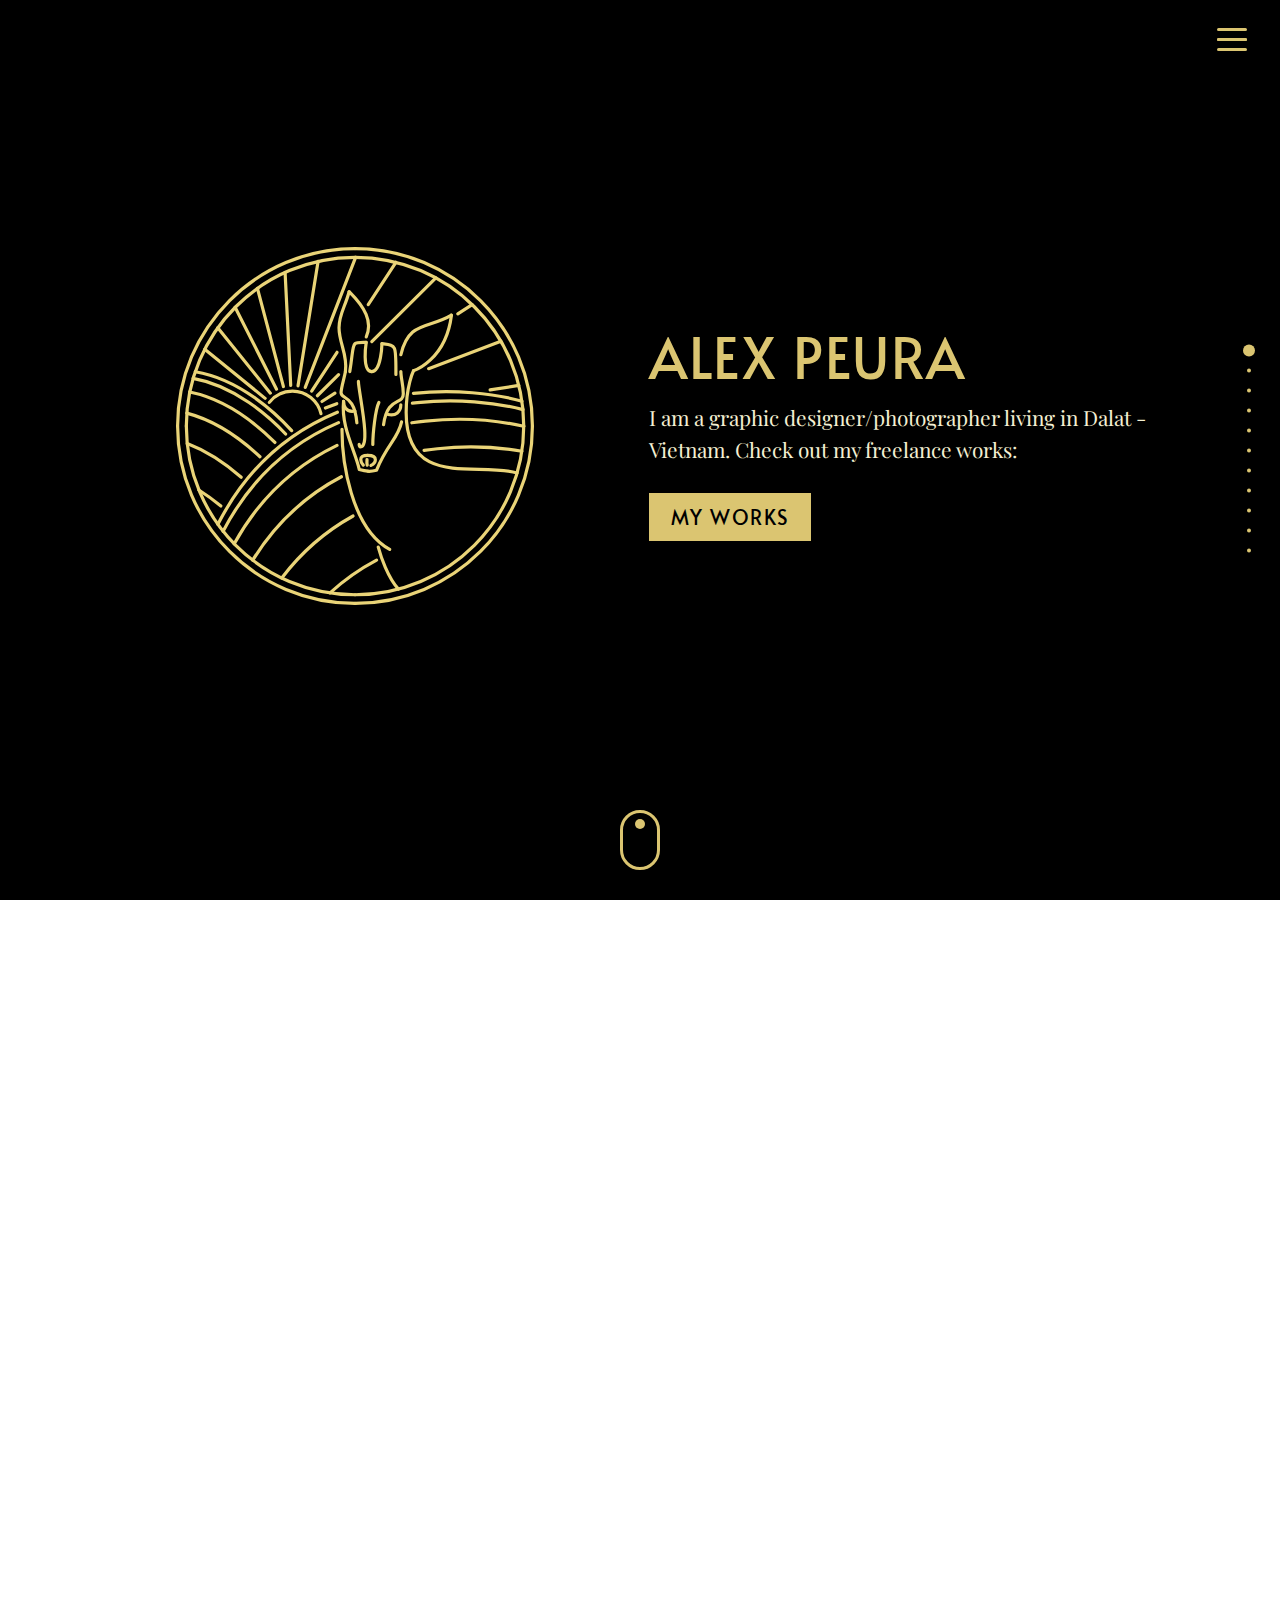
<file: index.html>
<!DOCTYPE html>
<html>

<head>
  <meta charset="utf-8">
  <meta name="viewport" content="width=device-width, initial-scale=1">
  <link rel="stylesheet" href="https://cdnjs.cloudflare.com/ajax/libs/font-awesome/4.7.0/css/font-awesome.min.css">
  <link rel="stylesheet" href="theme.css">
  <link rel="stylesheet" href="css/alexpeura.css">
  <link rel="stylesheet" href="css/alexpeura-nav.css">
  <link rel="stylesheet" href="css/animated_nav_icon.css">
  <link rel="stylesheet" href="css/animated-mouse-scroll.css">
  <link rel="stylesheet" href="css/fullpage.min.css">
  <link rel="stylesheet" href="css/owl.carousel.css">
  <link rel="stylesheet" href="css/owl.theme.default.css">
  <title>Alex Peura - Hanoi-based graphic designer</title>
  <link rel="icon" href="img/logo-favicon.png">
  <meta name="keywords" content="alex, peura, alexpeura, graphic designer, graphic design, logo design, brand, rebranding, remote, hanoi, vietnam">
  <meta name="description" content="I am a graphic designer/photography living in Dalat - Vietnam, being open to full-time jobs. Check out my porfolio here!">
  <meta name="google" content="notranslate">
</head>

<body oncontextmenu="return false">
  <nav class="navbar navbar-light py-3 px-1 fixed-top">
    <div class="container-fluid">
      <button class="navbar-toggler nav-button border-0 ml-auto" type="button" onclick="switchColor()" data-target="#navbar4" data-toggle="collapse">
        <div class="animated-icon"><span></span><span></span><span></span><span></span></div>
      </button>
      <div class="collapse navbar-collapse text-center justify-content-center" id="navbar4">
        <ul class="navbar-nav">
          <li class="brand nav-item pb-0 mb-2"><a class="nav-link navbar-brand mx-auto" href="#Intro" onclick="switchColor()"><img src="img/logo.svg" class="img-fluid"></a></li>
          <li class="nav-item align-items-center d-flex justify-content-center py-1"><a class="nav-link logo-design" href="#LogoDesign" onclick="switchColor()">Logo design</a></li>
          <li class="nav-item align-items-center d-flex justify-content-center py-1"><a class="nav-link book-cover" href="#BookCover" onclick="switchColor()">Book cover</a></li>
          <li class="nav-item align-items-center d-flex justify-content-center py-1"><a class="nav-link gift-voucher" href="#GiftVoucher" onclick="switchColor()">Gift voucher</a></li>
          <li class="nav-item align-items-center d-flex justify-content-center py-1"><a class="nav-link valentine-card" href="#ValentineCard" onclick="switchColor()">Valentine card</a></li>
          <li class="nav-item align-items-center d-flex justify-content-center py-1"><a class="nav-link miscellaneous" href="#MiscellaneousDesigns" onclick="switchColor()">Miscellaneous</a></li>
          <li class="nav-item align-items-center d-flex justify-content-center py-1"><a class="nav-link photography" href="#InteriorSpacePhotography" onclick="switchColor()">Photography</a></li>
          <li class="nav-item align-items-center d-flex justify-content-center py-1">
            <div class="row mx-auto">
              <div class="col-md-12 d-flex align-items-center justify-content-center col-6 mx-auto mt-3">
                <a href="mailto:alexander.peura@gmail.com" style="text-decoration: none" target="_blank">
                  <i class="d-block fa fa-envelope mr-2 fa-lg"></i>
                </a>
                <a href="https://www.instagram.com/alex.crvsrf" style="text-decoration: none" target="_blank">
                  <i class="d-block fa fa-instagram ml-2 fa-lg"></i>
                </a>
              </div>
            </div>
          </li>
        </ul>
      </div>
    </div>
  </nav>
  <div id="fullpage">
    <div class="section text-center text-light bg-primary" data-anchor="Intro" style="-webkit-transform: translate3d(0,0,0) !important">
      <div class="container pb-4">
        <div class="row">
          <div class="mx-auto col-lg-5 col-md-6 pb-2 col-7">
            <div class="row">
              <div class="col-md-11 col-12 mx-auto">
                <img src="img/logo.svg" class="img-fluid mx-sm-0 mx-auto px-3">
              </div>
            </div>
          </div>
          <div class="col-12 d-flex align-items-center px-sm-3 col-lg-6 col-sm-12 px-4">
            <div class="row">
              <div class="col-md-12">
                <div class="row justify-content-center justify-content-lg-start pb-2">
                  <h3 class="mb-0 display-4" style="color:#dbc571; letter-spacing:0.1rem">ALEX PEURA</h3>
                </div>
                <div class="row pb-2">
                  <p class="text-center text-lg-left lead px-2 px-sm-0">I am a graphic designer/photographer living in Dalat - Vietnam. Check out my freelance works:</p>
                </div>
                <div class="row">
                  <a class="btn mx-auto mx-lg-0 btn-primary btn-lg pt-1 pb-1" href="#LogoDesign" style="padding-left:1.2rem; padding-right:1.1rem">MY WORKS</a>
                </div>
              </div>
            </div>
          </div>
        </div>
      </div>
      <a href="#LogoDesign"><button id="mouse" style="position:absolute; bottom:0; left:50%; transform:translate(-50%, -50%); background:black"><span></span></button></a>
    </div>
    <div class="section text-center bg-primary text-light" data-anchor="LogoDesign" style="-webkit-transform: translate3d(0,0,0) !important">
      <div class="owl-carousel owl-theme" id="logodesign">
        <div class="container-fluid">
          <div class="row">
            <div class="visual col-xl-5 col-lg-5 col-sm-12 col-12 px-0 justify-content-center align-items-center d-flex" style="background-color:#033247">
              <img src="img/logo-design/natalily-ver-1.svg" class="w-100 h-100 pb-0 pb-lg-5">
            </div>
            <div class="textual col-xl-7 col-lg-7 col-sm-12 col-12 pb-sm-0 d-flex justify-content-center align-items-center">
              <div class="textual-inner row w-100">
                <div class="col-12 my-auto px-md-4">
                  <div class="row">
                    <div class="caption col-12" style="padding-bottom:7%">
                      <h1 class="display-4 text-light text-left pb-5">Natalily - art blogger (ver. 1)</h1>
                    </div>
                  </div>
                  <div class="row">
                    <div class="svg-title-mobile px-0 mx-auto col-10" style="padding-top:10%">
                      <h1 class="text-center text-lg-left mb-0">Natalily - art blogger<br>(ver. 1)</h1>
                    </div>
                  </div>
                </div>
              </div>
            </div>
          </div>
        </div>
        <div class="container-fluid">
          <div class="row">
            <div class="visual col-xl-5 col-lg-5 col-sm-12 col-12 px-0 justify-content-center align-items-center d-flex" style="background-color:#033247">
              <img src="img/logo-design/natalily-ver-2.svg" class="w-100 h-100 pb-0 pb-lg-5">
            </div>
            <div class="textual col-xl-7 col-lg-7 col-sm-12 col-12 pb-sm-0 d-flex justify-content-center align-items-center">
              <div class="textual-inner row w-100">
                <div class="col-12 my-auto px-md-4">
                  <div class="row">
                    <div class="caption col-12" style="padding-bottom:7%">
                      <h1 class="display-4 text-light text-left pb-5">Natalily - art blogger (ver. 2)</h1>
                    </div>
                  </div>
                  <div class="row">
                    <div class="svg-title-mobile px-0 mx-auto col-10" style="padding-top:10%">
                      <h1 class="text-center text-lg-left mb-0">Natalily - art blogger<br>(ver. 2)</h1>
                    </div>
                  </div>
                </div>
              </div>
            </div>
          </div>
        </div>
        <div class="container-fluid">
          <div class="row">
            <div class="visual col-xl-5 col-lg-5 col-sm-12 col-12 justify-content-center align-items-center d-flex px-0" style="background-color:#55a971">
              <img src="img/logo-design/thuyta-ver-1.svg" class="logo1 w-100 h-100">
            </div>
            <div class="textual col-xl-7 col-lg-7 col-sm-12 col-12 pb-sm-0 d-flex justify-content-center align-items-center">
              <div class="textual-inner row w-100">
                <div class="col-12 my-auto px-md-4 justify-content-center align-items-center">
                  <div class="row">
                    <div class="caption col-12" style="padding-bottom:7%">
                      <h1 class="display-4 text-light text-left pb-5">Thuy Ta ice-cream (ver. 1)</h1>
                    </div>
                  </div>
                  <div class="row">
                    <div class="svg-title-mobile px-0 mx-auto col-10" style="padding-top:10%">
                      <h1 class="text-center text-lg-left mb-0">Thuy Ta ice-cream<br>(ver. 1)</h1>
                    </div>
                  </div>
                </div>
              </div>
            </div>
          </div>
        </div>
        <div class="container-fluid">
          <div class="row">
            <div class="visual col-xl-5 col-lg-5 col-sm-12 col-12 px-0 justify-content-center align-items-center d-flex" style="background-color:#55a971">
              <img src="img/logo-design/thuyta-ver-2.svg" class="logo2 w-100 h-100">
            </div>
            <div class="textual col-xl-7 col-lg-7 col-sm-12 col-12 pb-sm-0 d-flex justify-content-center align-items-center">
              <div class="textual-inner row w-100">
                <div class="col-12 my-auto px-md-4">
                  <div class="row">
                    <div class="caption col-12" style="padding-bottom:7%">
                      <h1 class="display-4 text-light text-left pb-5">Thuy Ta ice-cream (ver. 2)</h1>
                    </div>
                  </div>
                  <div class="row">
                    <div class="svg-title-mobile px-0 mx-auto col-10" style="padding-top:10%">
                      <h1 class="text-center text-lg-left mb-0">Thuy Ta ice-cream<br>(ver. 2)</h1>
                    </div>
                  </div>
                </div>
              </div>
            </div>
          </div>
        </div>
        <div class="container-fluid">
          <div class="row">
            <div class="visual col-xl-5 col-lg-5 col-sm-12 col-12 justify-content-center align-items-center d-flex px-0" style="background-color:#9e7e41">
              <img src="img/logo-design/duy-tri.svg" class="w-100 h-100">
            </div>
            <div class="textual col-xl-7 col-lg-7 col-sm-12 col-12 pb-sm-0 d-flex justify-content-center align-items-center">
              <div class="textual-inner row w-100">
                <div class="col-12 my-auto px-md-4 justify-content-center align-items-center">
                  <div class="row">
                    <div class="caption col-12" style="padding-bottom:7%">
                      <h1 class="display-4 text-light text-left pb-5">Duy Tri café</h1>
                    </div>
                  </div>
                  <div class="row">
                    <div class="svg-title-mobile px-0 mx-auto col-10" style="padding-top:10%">
                      <h1 class="text-center text-lg-left mb-0">Duy Tri café</h1>
                    </div>
                  </div>
                </div>
              </div>
            </div>
          </div>
        </div>
        <div class="container-fluid">
          <div class="row">
            <div class="visual col-xl-5 col-lg-5 col-sm-12 col-12 justify-content-center align-items-center d-flex px-0" style="background-color: white">
              <img src="img/logo-design/nextcharge.svg" class="w-100 h-100 pb-0 pb-lg-3">
            </div>
            <div class="textual col-xl-7 col-lg-7 col-sm-12 col-12 pb-sm-0 d-flex justify-content-center align-items-center">
              <div class="textual-inner row w-100">
                <div class="col-12 my-auto px-md-4 justify-content-center align-items-center">
                  <div class="row">
                    <div class="caption col-12" style="padding-bottom:7%">
                      <h1 class="display-4 text-light text-left">Nextcharge</h1>
                      <p class="desktop-nav-instruction text-left pb-5">Payment solution platform</p>
                    </div>
                  </div>
                  <div class="row">
                    <div class="svg-title-mobile px-0 mx-auto col-10" style="padding-top:10%">
                      <h1 class="text-center text-lg-left mb-0">Nextcharge</h1>
                      <p class="text-center text-lg-left pt-1">Payment solution platform</p>
                    </div>
                  </div>
                </div>
              </div>
            </div>
          </div>
        </div>
      </div>
    </div>
    <div class="section text-center bg-primary text-light" data-anchor="BookCover" style="-webkit-transform: translate3d(0,0,0) !important">
      <div class="container-fluid">
        <div class="row">
          <div class="visual col-xl-5 col-lg-5 col-sm-12 col-12 px-0">
            <div class="owl-carousel owl-theme" id="bookcover" style="">
              <div class="owl-lazy" data-src="https://live.staticflickr.com/65535/51182608124_27296c6531_o.jpg"></div>
              <div class="owl-lazy" data-src="https://live.staticflickr.com/65535/51181818906_61225391ce_o.jpg"></div>
              <div class="owl-lazy" data-src="https://live.staticflickr.com/65535/51182037193_03a352a524_o.jpg"></div>
              <div class="owl-lazy" data-src="https://live.staticflickr.com/65535/51181134782_eb7132818a_o.jpg"></div>
              <div class="owl-lazy" data-src="https://live.staticflickr.com/65535/51181818746_9339fb273a_o.jpg"></div>
              <div class="owl-lazy" data-src="https://live.staticflickr.com/65535/51182907015_f676268109_o.jpg"></div>
              <div class="owl-lazy" data-src="https://live.staticflickr.com/65535/51182037208_3aa4780ef8_o.jpg"></div>
              <div class="owl-lazy" data-src="https://live.staticflickr.com/65535/51182907040_cde1dece11_o.jpg"></div>
              <div class="owl-lazy" data-src="https://live.staticflickr.com/65535/51182608084_7090962432_o.jpg"></div>
            </div>
          </div>
          <div class="textual col-xl-7 col-lg-7 col-sm-12 col-12 pb-sm-0 d-flex justify-content-center align-items-center">
            <div class="textual-inner row w-100">
              <div class="col-12 my-auto px-md-4 justify-content-center align-items-center">
                <div class="row">
                  <div class="caption col-12" style="padding-bottom:7%">
                    <h1 class="display-4 text-light text-left pb-5">Book cover</h1>
                  </div>
                </div>
                <div class="row">
                  <div class="svg-title-mobile px-0 mx-auto col-10" style="padding-top:10%">
                    <h1 class="text-center text-lg-left mb-0">Book covers</h1>
                  </div>
                </div>
              </div>
            </div>
          </div>
        </div>
      </div>
    </div>
    <div class="section text-center bg-primary text-light" data-anchor="GiftVoucher" style="-webkit-transform: translate3d(0,0,0) !important">
      <div class="container-fluid">
        <div class="row">
          <div class="visual col-xl-5 col-lg-5 col-sm-12 col-12 px-0">
            <div class="owl-carousel owl-theme" id="giftvoucher" style="">
              <div class="owl-lazy" data-src="https://live.staticflickr.com/65535/51182908670_a123462365_o.jpg"></div>
              <div class="owl-lazy" data-src="https://live.staticflickr.com/65535/51182908645_2e6d3beffc_o.jpg"></div>
              <div class="owl-lazy" data-src="https://live.staticflickr.com/65535/51182609739_8c849f6a66_o.jpg"></div>
              <div class="owl-lazy" data-src="https://live.staticflickr.com/65535/51182038988_8e75af8d77_o.jpg"></div>
            </div>
          </div>
          <div class="textual col-xl-7 col-lg-7 col-sm-12 col-12 pb-sm-0 d-flex justify-content-center align-items-center">
            <div class="textual-inner row w-100">
              <div class="col-12 my-auto px-md-4 justify-content-center align-items-center">
                <div class="row">
                  <div class="caption col-12" style="padding-bottom:7%">
                    <h1 class="display-4 text-light text-left pb-5">Gift voucher</h1>
                  </div>
                </div>
                <div class="row">
                  <div class="svg-title-mobile px-0 mx-auto col-10" style="padding-top:10%">
                    <h1 class="text-center text-lg-left mb-0">Gift voucher</h1>
                  </div>
                </div>
              </div>
            </div>
          </div>
        </div>
      </div>
    </div>
    <div class="section text-center bg-primary text-light" data-anchor="ValentineCard" style="-webkit-transform: translate3d(0,0,0) !important">
      <div class="container-fluid">
        <div class="row">
          <div class="visual col-xl-5 col-lg-5 col-sm-12 col-12 px-0">
            <div class="owl-carousel owl-theme" id="valentinecard" style="">
              <div class="owl-lazy" data-src="https://live.staticflickr.com/65535/51182040978_12c39704de_o.jpg"></div>
              <div class="owl-lazy" data-src="https://live.staticflickr.com/65535/51181822571_2bb93da777_o.jpg"></div>
              <div class="owl-lazy" data-src="https://live.staticflickr.com/65535/51181138492_4b5222439e_o.jpg"></div>
              <div class="owl-lazy" data-src="https://live.staticflickr.com/65535/51182040908_6cbedfb03d_o.jpg"></div>
              <div class="owl-lazy" data-src="https://live.staticflickr.com/65535/51182040953_c161575a4c_o.jpg"></div>
              <div class="owl-lazy" data-src="https://live.staticflickr.com/65535/51182611454_fc97f3e31d_o.jpg"></div>
              <div class="owl-lazy" data-src="https://live.staticflickr.com/65535/51182910615_9739c78d02_o.jpg"></div>
              <div class="owl-lazy" data-src="https://live.staticflickr.com/65535/51182910695_3c8d8e8922_o.jpg"></div>
              <div class="owl-lazy" data-src="https://live.staticflickr.com/65535/51181138402_111d23705e_o.jpg"></div>
              <div class="owl-lazy" data-src="https://live.staticflickr.com/65535/51182910660_c9a4f7bce5_o.jpg"></div>
            </div>
          </div>
          <div class="textual col-xl-7 col-lg-7 col-sm-12 col-12 pb-sm-0 d-flex justify-content-center align-items-center">
            <div class="textual-inner row w-100">
              <div class="col-12 my-auto px-md-4 justify-content-center align-items-center">
                <div class="row">
                  <div class="caption col-12" style="padding-bottom:7%">
                    <h1 class="display-4 text-light text-left pb-5">Valentine card</h1>
                  </div>
                </div>
                <div class="row">
                  <div class="svg-title-mobile px-0 mx-auto col-10" style="padding-top:10%">
                    <h1 class="text-center text-lg-left mb-0">Valentine card</h1>
                  </div>
                </div>
              </div>
            </div>
          </div>
        </div>
      </div>
    </div>
    <div class="section text-center bg-primary text-light" data-anchor="MiscellaneousDesigns" style="-webkit-transform: translate3d(0,0,0) !important">
      <div class="container-fluid">
        <div class="row">
          <div class="visual col-xl-5 col-lg-5 col-sm-12 col-12 px-0" style="">
            <div class="owl-carousel owl-theme" id="miscellaneous" style="">
              <div style="background-color:#033247" class="owl-slide"><img src="img/misc/starrynight-ver-2.svg" class="logo8 w-100 h-100"></div>
              <div style="background-color:#2a201a" class="owl-slide"><img src="img/misc/detam-flower-vase.svg" class="logo11 w-100 h-100"></div>
              <div class="owl-slide" style="background-color:#033247"><img src="img/misc/starrynight-ver-1.svg" class="logo7 w-100 h-100"></div>
              <div class="owl-slide" style="background-color:#771f0b"><img src="img/misc/outsiders.svg" class="logo5 w-100 h-100"></div>
              <div class="owl-slide" style="background-color:#4394aa"><img src="img/misc/cyan-seahorse.svg" class="logo6 w-100 h-100"></div>
              <div style="background-color:#2a201a" class="owl-slide"><img src="img/misc/detam-vinyl-player.svg" class="logo12 w-100 h-100"></div>
              <div style="background-color:#771f0b" class="owl-slide"><img src="img/misc/mariupol.svg" class="logo9 w-100 h-100"></div>
              <div class="owl-lazy" data-src="img/misc/cover-2.jpg"></div>
            </div>
          </div>
          <div class="textual col-xl-7 col-lg-7 col-sm-12 col-12 pb-sm-0 d-flex justify-content-center align-items-center" style="">
            <div class="textual-inner row w-100">
              <div class="col-12 my-auto px-md-4 justify-content-center align-items-center">
                <div class="row">
                  <div class="caption col-12" style="padding-bottom:7%">
                    <h1 class="display-4 text-light text-left pb-5">Miscellaneous designs</h1>
                  </div>
                </div>
                <div class="row">
                  <div class="svg-title-mobile px-0 mx-auto col-10" style="padding-top:10%">
                    <h1 class="text-center text-lg-left mb-0">Miscellaneous<br>designs</h1>
                  </div>
                </div>
              </div>
            </div>
          </div>
        </div>
      </div>
    </div>
    <div class="section text-center bg-primary text-light" data-anchor="InteriorSpacePhotography" style="-webkit-transform: translate3d(0,0,0) !important">
      <div class="container-fluid">
        <div class="row">
          <div class="textual col-xl-4 col-lg-4 col-sm-12 col-12 pb-sm-0 d-flex justify-content-center align-items-center">
            <div class="textual-inner row w-100">
              <div class="col-12 my-auto justify-content-center align-items-center">
                <div class="row">
                  <div class="caption col-12 pb-5">
                    <h1 class="photography-title display-4 text-light text-right">Interior &amp; space<br>photography</h1>
                    <p class="desktop-nav-instruction text-right pb-5">(Drag/swipe images or click dots below)</p>
                  </div>
                </div>
                <div class="row">
                  <div class="svg-title-mobile px-0 mx-auto col-10" style="padding-top:10%">
                    <h1 class="text-center text-lg-left mb-0">Interior &amp; space photography</h1>
                  </div>
                </div>
              </div>
            </div>
          </div>
          <div class="visual col-xl-8 col-lg-8 col-sm-12 col-12 px-0 order-first order-lg-last">
            <div class="owl-carousel owl-theme" id="interior-space" style="">
              <div class="owl-lazy" data-src="https://live.staticflickr.com/65535/51178677519_a0a68d1f88_k.jpg"></div>
              <div class="owl-lazy" data-src="https://live.staticflickr.com/65535/51177203212_364b818dc7_k.jpg"></div>
              <div class="owl-lazy" data-src="https://live.staticflickr.com/65535/51178975145_e03b6bdcf2_k.jpg"></div>
              <div class="owl-lazy" data-src="https://live.staticflickr.com/65535/51177203192_177617b7cd_k.jpg"></div>
              <div class="owl-lazy" data-src="https://live.staticflickr.com/65535/51178104048_03db3ad3a3_k.jpg"></div>
              <div class="owl-lazy" data-src="https://live.staticflickr.com/65535/51177203167_7001492ac4_k.jpg"></div>
              <div class="owl-lazy" data-src="https://live.staticflickr.com/65535/51177883906_ce92d4c3fb_k.jpg"></div>
              <div class="owl-lazy" data-src="https://live.staticflickr.com/65535/51177883961_7ff46c008d_k.jpg"></div>
              <div class="owl-lazy" data-src="https://live.staticflickr.com/65535/51177203302_ab031cebd6_k.jpg"></div>
              <div class="owl-lazy" data-src="https://live.staticflickr.com/65535/51178103923_38eb37b4d0_k.jpg"></div>
            </div>
          </div>
        </div>
      </div>
    </div>
    <div class="section text-center bg-primary text-light" data-anchor="FoodDrinkPhotography" style="-webkit-transform: translate3d(0,0,0) !important">
      <div class="container-fluid">
        <div class="row">
          <div class="textual col-xl-4 col-lg-4 col-sm-12 col-12 pb-sm-0 d-flex justify-content-center align-items-center">
            <div class="textual-inner row w-100">
              <div class="col-12 my-auto justify-content-center align-items-center">
                <div class="row">
                  <div class="caption col-12 pb-5">
                    <h1 class="photography-title display-4 text-light text-right">Food &amp; drink<br>photography</h1>
                    <p class="desktop-nav-instruction text-right pb-5">(Drag/swipe images or click dots below)</p>
                  </div>
                </div>
                <div class="row">
                  <div class="svg-title-mobile px-0 mx-auto col-10" style="padding-top:10%">
                    <h1 class="text-center text-lg-left mb-0">Food &amp; drink<br>photography</h1>
                  </div>
                </div>
              </div>
            </div>
          </div>
          <div class="visual col-xl-8 col-lg-8 col-sm-12 col-12 px-0 order-first order-lg-last">
            <div class="owl-carousel owl-theme" id="food-drink" style="">
              <div class="owl-lazy" data-src="https://live.staticflickr.com/65535/51178676929_99543a225b_k.jpg"></div>
              <div class="owl-lazy" data-src="https://live.staticflickr.com/65535/51177202472_d7bdf7dc85_k.jpg"></div>
              <div class="owl-lazy" data-src="https://live.staticflickr.com/65535/51178677254_c81cfc2cc9_k.jpg"></div>
              <div class="owl-lazy" data-src="https://live.staticflickr.com/65535/51178677219_97aec9681f_k.jpg"></div>
              <div class="owl-lazy" data-src="https://live.staticflickr.com/65535/51178974470_913531015e_k.jpg"></div>
              <div class="owl-lazy" data-src="https://live.staticflickr.com/65535/51178103553_e43c625641_k.jpg"></div>
              <div class="owl-lazy" data-src="https://live.staticflickr.com/65535/51178103533_60cf0a42a3_k.jpg"></div>
              <div class="owl-lazy" data-src="https://live.staticflickr.com/65535/51177202377_262daf2d0e_k.jpg"></div>
              <div class="owl-lazy" data-src="https://live.staticflickr.com/65535/51177202347_ef0543f373_k.jpg"></div>
              <div class="owl-lazy" data-src="https://live.staticflickr.com/65535/51177202487_f16f4d9cdd_k.jpg"></div>
            </div>
          </div>
        </div>
      </div>
    </div>
    <div class="section text-center bg-primary text-light" data-anchor="FashionPhotography" style="-webkit-transform: translate3d(0,0,0) !important">
      <div class="container-fluid">
        <div class="row">
          <div class="textual col-xl-4 col-lg-4 col-sm-12 col-12 pb-sm-0 d-flex justify-content-center align-items-center">
            <div class="textual-inner row w-100">
              <div class="col-12 my-auto justify-content-center align-items-center">
                <div class="row">
                  <div class="caption col-12 pb-5">
                    <h1 class="photography-title display-4 text-light text-right">Fashion<br>photography</h1>
                    <p class="desktop-nav-instruction text-right pb-5">(Drag/swipe images or click dots below)</p>
                  </div>
                </div>
                <div class="row">
                  <div class="svg-title-mobile px-0 mx-auto col-10" style="padding-top:10%">
                    <h1 class="text-center text-lg-left mb-0">Fashion<br>photography</h1>
                  </div>
                </div>
              </div>
            </div>
          </div>
          <div class="visual col-xl-8 col-lg-8 col-sm-12 col-12 px-0 order-first order-lg-last">
            <div class="owl-carousel owl-theme" id="fashion" style="">
              <div class="owl-lazy" data-src="https://live.staticflickr.com/65535/51178679054_3092f8dd36_k.jpg"></div>
              <div class="owl-lazy" data-src="https://live.staticflickr.com/65535/51177204462_42749196d1_k.jpg"></div>
              <div class="owl-lazy" data-src="https://live.staticflickr.com/65535/51178976230_41d35868c7_k.jpg"></div>
              <div class="owl-lazy" data-src="https://live.staticflickr.com/65535/51178678654_10973b15a4_k.jpg"></div>
              <div class="owl-lazy" data-src="https://live.staticflickr.com/65535/51177885066_65544d2319_k.jpg"></div>
              <div class="owl-lazy" data-src="https://live.staticflickr.com/65535/51177884996_83a44dcc0e_k.jpg"></div>
              <div class="owl-lazy" data-src="https://live.staticflickr.com/65535/51177885071_370dc90f68_k.jpg"></div>
              <div class="owl-lazy" data-src="https://live.staticflickr.com/65535/51178679014_66eee99178_k.jpg"></div>
              <div class="owl-lazy" data-src="https://live.staticflickr.com/65535/51178105328_6c2494d4a8_k.jpg"></div>
              <div class="owl-lazy" data-src="https://live.staticflickr.com/65535/51178105628_1b32e114e4_k.jpg"></div>
            </div>
          </div>
        </div>
      </div>
    </div>
    <div class="section text-center bg-primary text-light" data-anchor="GeneralPhotography" style="-webkit-transform: translate3d(0,0,0) !important">
      <div class="container-fluid">
        <div class="row">
          <div class="textual col-xl-4 col-lg-4 col-sm-12 col-12 pb-sm-0 d-flex justify-content-center align-items-center">
            <div class="textual-inner row w-100">
              <div class="col-12 my-auto justify-content-center align-items-center">
                <div class="row">
                  <div class="caption col-12 pb-5">
                    <h1 class="photography-title display-4 text-light text-right">General product photography</h1>
                    <p class="desktop-nav-instruction text-right pb-5">(Drag/swipe images or click dots below)</p>
                  </div>
                </div>
                <div class="row">
                  <div class="svg-title-mobile px-0 mx-auto col-10" style="padding-top:10%">
                    <h1 class="text-center text-lg-left mb-0">General product<br>photography</h1>
                  </div>
                </div>
              </div>
            </div>
          </div>
          <div class="visual col-xl-8 col-lg-8 col-sm-12 col-12 px-0 order-first order-lg-last">
            <div class="owl-carousel owl-theme" id="general" style="">
              <div class="owl-lazy" data-src="https://live.staticflickr.com/65535/51177882676_63c484f238_k.jpg"></div>
              <div class="owl-lazy" data-src="https://live.staticflickr.com/65535/51178102888_d8d1846f48_k.jpg"></div>
              <div class="owl-lazy" data-src="https://live.staticflickr.com/65535/51178102908_b56d5a74c3_k.jpg"></div>
              <div class="owl-lazy" data-src="https://live.staticflickr.com/65535/51178973815_5c8dafd099_k.jpg"></div>
              <div class="owl-lazy" data-src="https://live.staticflickr.com/65535/51178102948_e7ac3a50f6_k.jpg"></div>
              <div class="owl-lazy" data-src="https://live.staticflickr.com/65535/51178974035_033981c585_k.jpg"></div>
              <div class="owl-lazy" data-src="https://live.staticflickr.com/65535/51177201952_0f7933e997_k.jpg"></div>
              <div class="owl-lazy" data-src="https://live.staticflickr.com/65535/51178102763_1d6ee310ba_k.jpg"></div>
              <div class="owl-lazy" data-src="https://live.staticflickr.com/65535/51178973965_840b924c7f_k.jpg"></div>
            </div>
          </div>
        </div>
      </div>
    </div>
    <div class="section text-center text-light bg-primary" data-anchor="ContactMe" style="-webkit-transform: translate3d(0,0,0) !important">
      <div class="container pb-5">
        <div class="row">
          <div class="col-12 align-items-center px-sm-3 px-4 col-lg-12 col-sm-12">
            <div class="row mx-auto">
              <div class="col-md-12">
                <div class="row justify-content-center">
                  <h3 class="mb-0 display-4 pb-2">I am open to<br>full-time or part time jobs.<br>Contact me:</h3>
                </div>
                <div class="row mx-auto">
                  <div class="col-md-12 d-flex align-items-center justify-content-center col-6 mx-auto mt-3">
                    <a href="mailto:alexander.peura@gmail.com" style="text-decoration: none" target="_blank">
                      <i class="d-block fa fa-envelope mr-2 fa-3x"></i>
                    </a>
                    <a href="https://www.instagram.com/alex.crvsrf" style="text-decoration: none" target="_blank">
                      <i class="d-block fa fa-instagram ml-2 fa-3x"></i>
                    </a>
                  </div>
                </div>
              </div>
            </div>
          </div>
        </div>
      </div>
    </div>
  </div>
  <script src="https://ajax.googleapis.com/ajax/libs/jquery/3.5.1/jquery.min.js"></script>
  <script src="https://cdnjs.cloudflare.com/ajax/libs/popper.js/1.16.0/umd/popper.min.js"></script>
  <script src="https://maxcdn.bootstrapcdn.com/bootstrap/4.5.2/js/bootstrap.min.js"></script>
  <script src="js/fullpage.min.js"></script>
  <script src="js/owl.carousel.js"></script>
  <script src="js/nav.slide.down.transition.js"></script>
  <script>
    let vh = window.innerHeight * 0.01;
    document.documentElement.style.setProperty('--vh', `${vh}px`);
    window.addEventListener('resize', () => {
      let vh = window.innerHeight * 0.01;
      document.documentElement.style.setProperty('--vh', `${vh}px`);
    });
  </script>
  <script>
    $(document).ready(function() {
      $('.nav-button').on('click', function() {
        $('.animated-icon').toggleClass('open');
      });
    });
  </script>
  <script>
    $("body").on("contextmenu", "img", function(e) {
      return false;
    });
  </script>
  <script>
    $('.btn, .btn-outline, .btn-lg').click(function() {
      var sectionTo = $(this).attr('href');
      $('html, body').animate({
        scrollTop: $(sectionTo).offset().top
      }, 2000);
    });
  </script>
  <script>
    function switchColor() {
      var element = document.body;
      element.classList.toggle("switch-color");
    }
  </script>
  <script>
    new fullpage('#fullpage', {
      navigation: true,
      scrollingSpeed: 500,
      navigationPosition: 'right',
      navigationTooltips: ['Intro', 'Logo design', 'Book cover', 'Gift voucher', 'Valentine card', 'Miscellaneous designs', 'Interior & space photography', 'Food & drink photography', 'Fashion photography', 'General product photography', 'Contact me'],
      onLeave: function() {},
      afterLoad: function() {}
    });
  </script>
  <script style="">
    var logodesign = $('#logodesign');
    var bookcover = $('#bookcover');
    var valentinecard = $('#valentinecard');
    var giftvoucher = $('#giftvoucher');
    var miscellaneous = $('#miscellaneous');
    var interiorspace = $('#interior-space');
    var fooddrink = $('#food-drink');
    var fashion = $('#fashion');
    var general = $('#general');
    logodesign.owlCarousel({
      items: 1,
      smartSpeed: 500,
      dots: true,
      nav: true,
      navText: ['<i class="fa fa-angle-left" aria-hidden="true"></i>', '<i class="fa fa-angle-right" aria-hidden="true"></i>'],
      onDrag: function() {
        fullpage_api.setAllowScrolling(false);
      },
      onDragged: function() {
        fullpage_api.setAllowScrolling(true);
      }
    });
    bookcover.owlCarousel({
      items: 1,
      margin: 20,
      lazyLoad: true,
      dots: true,
      nav: true,
      navText: ['<i class="fa fa-angle-left" aria-hidden="true"></i>', '<i class="fa fa-angle-right" aria-hidden="true"></i>'],
      onDrag: function() {
        fullpage_api.setAllowScrolling(false);
      },
      onDragged: function() {
        fullpage_api.setAllowScrolling(true);
      }
    });
    valentinecard.owlCarousel({
      items: 1,
      margin: 20,
      lazyLoad: true,
      dots: true,
      nav: true,
      navText: ['<i class="fa fa-angle-left" aria-hidden="true"></i>', '<i class="fa fa-angle-right" aria-hidden="true"></i>'],
      onDrag: function() {
        fullpage_api.setAllowScrolling(false);
      },
      onDragged: function() {
        fullpage_api.setAllowScrolling(true);
      }
    });
    giftvoucher.owlCarousel({
      items: 1,
      margin: 20,
      lazyLoad: true,
      dots: true,
      nav: true,
      navText: ['<i class="fa fa-angle-left" aria-hidden="true"></i>', '<i class="fa fa-angle-right" aria-hidden="true"></i>'],
      onDrag: function() {
        fullpage_api.setAllowScrolling(false);
      },
      onDragged: function() {
        fullpage_api.setAllowScrolling(true);
      }
    });
    miscellaneous.owlCarousel({
      items: 1,
      margin: 20,
      lazyLoad: true,
      dots: true,
      nav: true,
      navText: ['<i class="fa fa-angle-left" aria-hidden="true"></i>', '<i class="fa fa-angle-right" aria-hidden="true"></i>'],
      onDrag: function() {
        fullpage_api.setAllowScrolling(false);
      },
      onDragged: function() {
        fullpage_api.setAllowScrolling(true);
      }
    });
    interiorspace.owlCarousel({
      items: 1,
      margin: 20,
      lazyLoad: true,
      dots: true,
      nav: true,
      navText: ['<i class="fa fa-angle-left" aria-hidden="true"></i>', '<i class="fa fa-angle-right" aria-hidden="true"></i>'],
      onDrag: function() {
        fullpage_api.setAllowScrolling(false);
      },
      onDragged: function() {
        fullpage_api.setAllowScrolling(true);
      }
    });
    fooddrink.owlCarousel({
      items: 1,
      margin: 20,
      lazyLoad: true,
      dots: true,
      nav: true,
      navText: ['<i class="fa fa-angle-left" aria-hidden="true"></i>', '<i class="fa fa-angle-right" aria-hidden="true"></i>'],
      onDrag: function() {
        fullpage_api.setAllowScrolling(false);
      },
      onDragged: function() {
        fullpage_api.setAllowScrolling(true);
      }
    });
    fashion.owlCarousel({
      items: 1,
      margin: 20,
      lazyLoad: true,
      dots: true,
      nav: true,
      navText: ['<i class="fa fa-angle-left" aria-hidden="true"></i>', '<i class="fa fa-angle-right" aria-hidden="true"></i>'],
      onDrag: function() {
        fullpage_api.setAllowScrolling(false);
      },
      onDragged: function() {
        fullpage_api.setAllowScrolling(true);
      }
    });
    general.owlCarousel({
      items: 1,
      margin: 20,
      lazyLoad: true,
      dots: true,
      nav: true,
      navText: ['<i class="fa fa-angle-left" aria-hidden="true"></i>', '<i class="fa fa-angle-right" aria-hidden="true"></i>'],
      onDrag: function() {
        fullpage_api.setAllowScrolling(false);
      },
      onDragged: function() {
        fullpage_api.setAllowScrolling(true);
      }
    });
  </script>
  <script>
    var dots = $('.owl-dots').css('position', 'absolute').css('bottom', '1%');
    dots.css('left', '50%');
    dots.css('transform', 'translate(-50%, -50%');
  </script>
</body>

</html>
</file>
<file: theme.css>
@import url("https://fonts.googleapis.com/css2?family=Playfair+Display:ital@0;1&display=swap");
@import url("https://fonts.googleapis.com/css2?family=Alata&display=swap");
@font-face {
  font-family: 'CGS';
  src: url("fonts/CGS.ttf"); }

/* Remove scroll bar in Chrome */
html::-webkit-scrollbar {
  display: none; }

/* Remove scroll bar in Firefox */
html {
  scrollbar-width: none; }

/* Favicon hover transition */
.fa {
  color: #dbc571;
  transition: 0.3s !important; }

.fa:hover {
  color: #f4efd2;
  transition: 0.3s !important; }

/* Override navbar's font style & Add hover transition */
.nav-link {
  font-family: 'Alata' !important; }

.nav-item a {
  color: black !important;
  transition: 0.3s !important; }

.nav-item:hover a {
  color: #af3618 !important;
  transition: 0.3s !important; }

/* Override dropdown's click highlight color */
.dropdown-item:active {
  background-color: transparent !important; }

/* Remove outline around selected buttons */
*:focus {
  outline: 0 !important; }

/* Override letter spacing in buttons */
.btn {
  letter-spacing: 0.1rem; }

/* Button hover transition */
.btn-outline-light, .btn-outline-dark {
  transition: background .5s ease !important; }

.btn-primary {
  background: #dbc571 !important;
  color: black !important;
  border: 3px solid #dbc571 !important;
  transition: background .5s ease !important; }

.btn-primary:hover {
  background: black !important;
  color: #dbc571 !important;
  border: 3px solid #dbc571 !important;
  transition: background .5s ease !important; }

.btn-dark {
  background: #dbc571 !important;
  color: #0b4470 !important;
  border: 3px solid #dbc571 !important;
  transition: background .5s ease !important; }

.btn-dark:hover {
  background: #0b4470 !important;
  color: #dbc571 !important;
  border: 3px solid #dbc571 !important;
  transition: background .5s ease !important; }

/* Override letter spacing in headings */
h1 {
  letter-spacing: 0rem; }

h2 {
  letter-spacing: 0rem; }

h3 {
  letter-spacing: 0rem; }

h4 {
  letter-spacing: 0rem; }

h5 {
  letter-spacing: 0rem; }

h6 {
  letter-spacing: 0rem; }

/* Drop caps for paragraphs */
drop {
  float: left;
  line-height: 85%;
  width: .7em;
  font-size: 450%;
  font-family: 'Playfair Display', serif; }

/* Styling owl carousels */
.owl-prev, .owl-next {
  position: absolute;
  top: 50%;
  -webkit-transform: translateY(-50%);
          transform: translateY(-50%);
  border: 0px solid black; }

.owl-prev {
  left: 20px; }

.owl-next {
  right: 20px; }

.owl-prev i, .owl-next i {
  -webkit-transform: scale(3, 3);
          transform: scale(3, 3);
  color: #ffffff; }

.owl-carousel .owl-item {
  -webkit-transform: translate3d(0px, 0px, 0px); }

#logodesign .owl-dots .active span {
  background: #dbc571 !important; }

#logodesign .owl-dots span {
  background: #f4efd2 !important; }

#logodesign .owl-dots span:hover {
  background: #dbc571 !important; }

#logodesign .owl-prev i {
  color: #dbc571; }

#logodesign .owl-next i {
  color: #dbc571; }

#bookcover .owl-dots .active span {
  background: #dbc571 !important; }

#bookcover .owl-dots span {
  background: #f4efd2 !important; }

#bookcover .owl-dots span:hover {
  background: #dbc571 !important; }

#bookcover .owl-prev i {
  color: #dbc571; }

#bookcover .owl-next i {
  color: #dbc571; }

#valentinecard .owl-dots .active span {
  background: #dbc571 !important; }

#valentinecard .owl-dots span {
  background: #f4efd2 !important; }

#valentinecard .owl-dots span:hover {
  background: #dbc571 !important; }

#valentinecard .owl-prev i {
  color: #dbc571; }

#valentinecard .owl-next i {
  color: #dbc571; }

#giftvoucher .owl-dots .active span {
  background: #dbc571 !important; }

#giftvoucher .owl-dots span {
  background: #f4efd2 !important; }

#giftvoucher .owl-dots span:hover {
  background: #dbc571 !important; }

#giftvoucher .owl-prev i {
  color: #dbc571; }

#giftvoucher .owl-next i {
  color: #dbc571; }

#miscellaneous .owl-dots .active span {
  background: #dbc571 !important; }

#miscellaneous .owl-dots span {
  background: #f4efd2 !important; }

#miscellaneous .owl-dots span:hover {
  background: #dbc571 !important; }

#miscellaneous .owl-prev i {
  color: #dbc571; }

#miscellaneous .owl-next i {
  color: #dbc571; }

#interior-space .owl-dots .active span {
  background: #dbc571 !important; }

#interior-space .owl-dots span {
  background: #f4efd2 !important; }

#interior-space .owl-dots span:hover {
  background: #dbc571 !important; }

#interior-space .owl-prev i {
  color: #dbc571; }

#interior-space .owl-next i {
  color: #dbc571; }

#food-drink .owl-dots .active span {
  background: #dbc571 !important; }

#food-drink .owl-dots span {
  background: #f4efd2 !important; }

#food-drink .owl-dots span:hover {
  background: #dbc571 !important; }

#food-drink .owl-prev i {
  color: #dbc571; }

#food-drink .owl-next i {
  color: #dbc571; }

#fashion .owl-dots .active span {
  background: #dbc571 !important; }

#fashion .owl-dots span {
  background: #f4efd2 !important; }

#fashion .owl-dots span:hover {
  background: #dbc571 !important; }

#fashion .owl-prev i {
  color: #dbc571; }

#fashion .owl-next i {
  color: #dbc571; }

#general .owl-dots .active span {
  background: #dbc571 !important; }

#general .owl-dots span {
  background: #f4efd2 !important; }

#general .owl-dots span:hover {
  background: #dbc571 !important; }

#general .owl-prev i {
  color: #dbc571; }

#general .owl-next i {
  color: #dbc571; }

.owl-carousel .owl-item .owl-lazy:not([src]), .owl-carousel .owl-item .owl-lazy[src^=""] {
  max-height: none !important; }

/* Remove blank space below footer on iPad */
body {
  padding-bottom: 0 !important;
  margin-bottom: 0 !important; }

/*!
 * Bootstrap v4.3.1 (https://getbootstrap.com/)
 * Copyright 2011-2019 The Bootstrap Authors
 * Copyright 2011-2019 Twitter, Inc.
 * Licensed under MIT (https://github.com/twbs/bootstrap/blob/master/LICENSE)
 */
:root {
  --blue: #007bff;
  --indigo: #6610f2;
  --purple: #6f42c1;
  --pink: #e83e8c;
  --red: #dc3545;
  --orange: #fd7e14;
  --yellow: #ffc107;
  --green: #28a745;
  --teal: #20c997;
  --cyan: #17a2b8;
  --white: #fff;
  --gray: #6c757d;
  --gray-dark: #343a40;
  --primary: black;
  --secondary: #dbc571;
  --success: #28a745;
  --info: #f4efd2;
  --warning: #ffc107;
  --danger: #dc3545;
  --light: #f4efd2;
  --dark: #0b4470;
  --breakpoint-xs: 0;
  --breakpoint-sm: 576px;
  --breakpoint-md: 768px;
  --breakpoint-lg: 992px;
  --breakpoint-xl: 1200px;
  --font-family-sans-serif: -apple-system, BlinkMacSystemFont, "Segoe UI", Roboto, "Helvetica Neue", Arial, "Noto Sans", sans-serif, "Apple Color Emoji", "Segoe UI Emoji", "Segoe UI Symbol", "Noto Color Emoji";
  --font-family-monospace: SFMono-Regular, Menlo, Monaco, Consolas, "Liberation Mono", "Courier New", monospace; }

*,
*::before,
*::after {
  box-sizing: border-box; }

html {
  font-family: sans-serif;
  line-height: 1.15;
  -webkit-text-size-adjust: 100%;
  -webkit-tap-highlight-color: rgba(0, 0, 0, 0); }

article, aside, figcaption, figure, footer, header, hgroup, main, nav, section {
  display: block; }

body {
  margin: 0;
  font-family: "Playfair Display", serif;
  font-size: 1rem;
  font-weight: 400;
  line-height: 1.5;
  color: black;
  text-align: left;
  background-color: white; }

[tabindex="-1"]:focus {
  outline: 0 !important; }

hr {
  box-sizing: content-box;
  height: 0;
  overflow: visible; }

h1, h2, h3, h4, h5, h6 {
  margin-top: 0;
  margin-bottom: 0.75rem; }

p {
  margin-top: 0;
  margin-bottom: 1rem; }

abbr[title],
abbr[data-original-title] {
  text-decoration: underline;
  -webkit-text-decoration: underline dotted;
          text-decoration: underline dotted;
  cursor: help;
  border-bottom: 0;
  text-decoration-skip-ink: none; }

address {
  margin-bottom: 1rem;
  font-style: normal;
  line-height: inherit; }

ol,
ul,
dl {
  margin-top: 0;
  margin-bottom: 1rem; }

ol ol,
ul ul,
ol ul,
ul ol {
  margin-bottom: 0; }

dt {
  font-weight: 700; }

dd {
  margin-bottom: .5rem;
  margin-left: 0; }

blockquote {
  margin: 0 0 1rem; }

b,
strong {
  font-weight: bolder; }

small {
  font-size: 80%; }

sub,
sup {
  position: relative;
  font-size: 75%;
  line-height: 0;
  vertical-align: baseline; }

sub {
  bottom: -.25em; }

sup {
  top: -.5em; }

a {
  color: black;
  text-decoration: none;
  background-color: transparent; }
  a:hover {
    color: black;
    text-decoration: underline; }

a:not([href]):not([tabindex]) {
  color: inherit;
  text-decoration: none; }
  a:not([href]):not([tabindex]):hover, a:not([href]):not([tabindex]):focus {
    color: inherit;
    text-decoration: none; }
  a:not([href]):not([tabindex]):focus {
    outline: 0; }

pre,
code,
kbd,
samp {
  font-family: SFMono-Regular, Menlo, Monaco, Consolas, "Liberation Mono", "Courier New", monospace;
  font-size: 1em; }

pre {
  margin-top: 0;
  margin-bottom: 1rem;
  overflow: auto; }

figure {
  margin: 0 0 1rem; }

img {
  vertical-align: middle;
  border-style: none; }

svg {
  overflow: hidden;
  vertical-align: middle; }

table {
  border-collapse: collapse; }

caption {
  padding-top: 0.75rem;
  padding-bottom: 0.75rem;
  color: #6c757d;
  text-align: left;
  caption-side: bottom; }

th {
  text-align: inherit; }

label {
  display: inline-block;
  margin-bottom: 0.5rem; }

button {
  border-radius: 0; }

button:focus {
  outline: 1px dotted;
  outline: 5px auto -webkit-focus-ring-color; }

input,
button,
select,
optgroup,
textarea {
  margin: 0;
  font-family: inherit;
  font-size: inherit;
  line-height: inherit; }

button,
input {
  overflow: visible; }

button,
select {
  text-transform: none; }

select {
  word-wrap: normal; }

button,
[type="button"],
[type="reset"],
[type="submit"] {
  -webkit-appearance: button; }

button:not(:disabled),
[type="button"]:not(:disabled),
[type="reset"]:not(:disabled),
[type="submit"]:not(:disabled) {
  cursor: pointer; }

button::-moz-focus-inner,
[type="button"]::-moz-focus-inner,
[type="reset"]::-moz-focus-inner,
[type="submit"]::-moz-focus-inner {
  padding: 0;
  border-style: none; }

input[type="radio"],
input[type="checkbox"] {
  box-sizing: border-box;
  padding: 0; }

input[type="date"],
input[type="time"],
input[type="datetime-local"],
input[type="month"] {
  -webkit-appearance: listbox; }

textarea {
  overflow: auto;
  resize: vertical; }

fieldset {
  min-width: 0;
  padding: 0;
  margin: 0;
  border: 0; }

legend {
  display: block;
  width: 100%;
  max-width: 100%;
  padding: 0;
  margin-bottom: .5rem;
  font-size: 1.5rem;
  line-height: inherit;
  color: inherit;
  white-space: normal; }
  @media (max-width: 1200px) {
    legend {
      font-size: calc(1.275rem + 0.3vw) ; } }

progress {
  vertical-align: baseline; }

[type="number"]::-webkit-inner-spin-button,
[type="number"]::-webkit-outer-spin-button {
  height: auto; }

[type="search"] {
  outline-offset: -2px;
  -webkit-appearance: none; }

[type="search"]::-webkit-search-decoration {
  -webkit-appearance: none; }

::-webkit-file-upload-button {
  font: inherit;
  -webkit-appearance: button; }

output {
  display: inline-block; }

summary {
  display: list-item;
  cursor: pointer; }

template {
  display: none; }

[hidden] {
  display: none !important; }

h1, h2, h3, h4, h5, h6,
.h1, .h2, .h3, .h4, .h5, .h6 {
  margin-bottom: 0.75rem;
  font-family: "Alata", sans-serif;
  font-weight: 200;
  line-height: 1.2; }

h1, .h1 {
  font-size: 2.5rem; }
  @media (max-width: 1200px) {
    h1, .h1 {
      font-size: calc(1.375rem + 1.5vw) ; } }

h2, .h2 {
  font-size: 2rem; }
  @media (max-width: 1200px) {
    h2, .h2 {
      font-size: calc(1.325rem + 0.9vw) ; } }

h3, .h3 {
  font-size: 1.75rem; }
  @media (max-width: 1200px) {
    h3, .h3 {
      font-size: calc(1.3rem + 0.6vw) ; } }

h4, .h4 {
  font-size: 1.5rem; }
  @media (max-width: 1200px) {
    h4, .h4 {
      font-size: calc(1.275rem + 0.3vw) ; } }

h5, .h5 {
  font-size: 1.25rem; }

h6, .h6 {
  font-size: 1rem; }

.lead {
  font-size: 1.3rem;
  font-weight: 300; }
  @media (max-width: 1200px) {
    .lead {
      font-size: calc(1.255rem + 0.06vw) ; } }

.display-1 {
  font-size: 6rem;
  font-weight: 300;
  line-height: 1.2; }
  @media (max-width: 1200px) {
    .display-1 {
      font-size: calc(1.725rem + 5.7vw) ; } }

.display-2 {
  font-size: 5.5rem;
  font-weight: 300;
  line-height: 1.2; }
  @media (max-width: 1200px) {
    .display-2 {
      font-size: calc(1.675rem + 5.1vw) ; } }

.display-3 {
  font-size: 4.5rem;
  font-weight: 300;
  line-height: 1.2; }
  @media (max-width: 1200px) {
    .display-3 {
      font-size: calc(1.575rem + 3.9vw) ; } }

.display-4 {
  font-size: 3.5rem;
  font-weight: 300;
  line-height: 1.2; }
  @media (max-width: 1200px) {
    .display-4 {
      font-size: calc(1.475rem + 2.7vw) ; } }

hr {
  margin-top: 1.5rem;
  margin-bottom: 1.5rem;
  border: 0;
  border-top: 1px solid rgba(0, 0, 0, 0.1); }

small,
.small {
  font-size: 80%;
  font-weight: 400; }

mark,
.mark {
  padding: 0.2em;
  background-color: #fcf8e3; }

.list-unstyled {
  padding-left: 0;
  list-style: none; }

.list-inline {
  padding-left: 0;
  list-style: none; }

.list-inline-item {
  display: inline-block; }
  .list-inline-item:not(:last-child) {
    margin-right: 0.5rem; }

.initialism {
  font-size: 90%;
  text-transform: uppercase; }

.blockquote {
  margin-bottom: 1.5rem;
  font-size: 1.25rem; }

.blockquote-footer {
  display: block;
  font-size: 80%;
  color: #6c757d; }
  .blockquote-footer::before {
    content: "\2014\00A0"; }

.img-fluid {
  max-width: 100%;
  height: auto; }

.img-thumbnail {
  padding: 0.25rem;
  background-color: white;
  border: 1px solid #dee2e6;
  max-width: 100%;
  height: auto; }

.figure {
  display: inline-block; }

.figure-img {
  margin-bottom: 0.75rem;
  line-height: 1; }

.figure-caption {
  font-size: 90%;
  color: #6c757d; }

code {
  font-size: 87.5%;
  color: #e83e8c;
  word-break: break-word; }
  a > code {
    color: inherit; }

kbd {
  padding: 0.2rem 0.4rem;
  font-size: 87.5%;
  color: #fff;
  background-color: #212529; }
  kbd kbd {
    padding: 0;
    font-size: 100%;
    font-weight: 700; }

pre {
  display: block;
  font-size: 87.5%;
  color: #212529; }
  pre code {
    font-size: inherit;
    color: inherit;
    word-break: normal; }

.pre-scrollable {
  max-height: 340px;
  overflow-y: scroll; }

.container {
  width: 100%;
  padding-right: 15px;
  padding-left: 15px;
  margin-right: auto;
  margin-left: auto; }
  @media (min-width: 576px) {
    .container {
      max-width: 540px; } }
  @media (min-width: 768px) {
    .container {
      max-width: 720px; } }
  @media (min-width: 992px) {
    .container {
      max-width: 960px; } }
  @media (min-width: 1200px) {
    .container {
      max-width: 1140px; } }

.container-fluid {
  width: 100%;
  padding-right: 15px;
  padding-left: 15px;
  margin-right: auto;
  margin-left: auto; }

.row {
  display: flex;
  flex-wrap: wrap;
  margin-right: -15px;
  margin-left: -15px; }

.no-gutters {
  margin-right: 0;
  margin-left: 0; }
  .no-gutters > .col,
  .no-gutters > [class*="col-"] {
    padding-right: 0;
    padding-left: 0; }

.col-1, .col-2, .col-3, .col-4, .col-5, .col-6, .col-7, .col-8, .col-9, .col-10, .col-11, .col-12, .col,
.col-auto, .col-sm-1, .col-sm-2, .col-sm-3, .col-sm-4, .col-sm-5, .col-sm-6, .col-sm-7, .col-sm-8, .col-sm-9, .col-sm-10, .col-sm-11, .col-sm-12, .col-sm,
.col-sm-auto, .col-md-1, .col-md-2, .col-md-3, .col-md-4, .col-md-5, .col-md-6, .col-md-7, .col-md-8, .col-md-9, .col-md-10, .col-md-11, .col-md-12, .col-md,
.col-md-auto, .col-lg-1, .col-lg-2, .col-lg-3, .col-lg-4, .col-lg-5, .col-lg-6, .col-lg-7, .col-lg-8, .col-lg-9, .col-lg-10, .col-lg-11, .col-lg-12, .col-lg,
.col-lg-auto, .col-xl-1, .col-xl-2, .col-xl-3, .col-xl-4, .col-xl-5, .col-xl-6, .col-xl-7, .col-xl-8, .col-xl-9, .col-xl-10, .col-xl-11, .col-xl-12, .col-xl,
.col-xl-auto {
  position: relative;
  width: 100%;
  padding-right: 15px;
  padding-left: 15px; }

.col {
  flex-basis: 0;
  flex-grow: 1;
  max-width: 100%; }

.col-auto {
  flex: 0 0 auto;
  width: auto;
  max-width: 100%; }

.col-1 {
  flex: 0 0 8.33333%;
  max-width: 8.33333%; }

.col-2 {
  flex: 0 0 16.66667%;
  max-width: 16.66667%; }

.col-3 {
  flex: 0 0 25%;
  max-width: 25%; }

.col-4 {
  flex: 0 0 33.33333%;
  max-width: 33.33333%; }

.col-5 {
  flex: 0 0 41.66667%;
  max-width: 41.66667%; }

.col-6 {
  flex: 0 0 50%;
  max-width: 50%; }

.col-7 {
  flex: 0 0 58.33333%;
  max-width: 58.33333%; }

.col-8 {
  flex: 0 0 66.66667%;
  max-width: 66.66667%; }

.col-9 {
  flex: 0 0 75%;
  max-width: 75%; }

.col-10 {
  flex: 0 0 83.33333%;
  max-width: 83.33333%; }

.col-11 {
  flex: 0 0 91.66667%;
  max-width: 91.66667%; }

.col-12 {
  flex: 0 0 100%;
  max-width: 100%; }

.order-first {
  order: -1; }

.order-last {
  order: 13; }

.order-0 {
  order: 0; }

.order-1 {
  order: 1; }

.order-2 {
  order: 2; }

.order-3 {
  order: 3; }

.order-4 {
  order: 4; }

.order-5 {
  order: 5; }

.order-6 {
  order: 6; }

.order-7 {
  order: 7; }

.order-8 {
  order: 8; }

.order-9 {
  order: 9; }

.order-10 {
  order: 10; }

.order-11 {
  order: 11; }

.order-12 {
  order: 12; }

.offset-1 {
  margin-left: 8.33333%; }

.offset-2 {
  margin-left: 16.66667%; }

.offset-3 {
  margin-left: 25%; }

.offset-4 {
  margin-left: 33.33333%; }

.offset-5 {
  margin-left: 41.66667%; }

.offset-6 {
  margin-left: 50%; }

.offset-7 {
  margin-left: 58.33333%; }

.offset-8 {
  margin-left: 66.66667%; }

.offset-9 {
  margin-left: 75%; }

.offset-10 {
  margin-left: 83.33333%; }

.offset-11 {
  margin-left: 91.66667%; }

@media (min-width: 576px) {
  .col-sm {
    flex-basis: 0;
    flex-grow: 1;
    max-width: 100%; }
  .col-sm-auto {
    flex: 0 0 auto;
    width: auto;
    max-width: 100%; }
  .col-sm-1 {
    flex: 0 0 8.33333%;
    max-width: 8.33333%; }
  .col-sm-2 {
    flex: 0 0 16.66667%;
    max-width: 16.66667%; }
  .col-sm-3 {
    flex: 0 0 25%;
    max-width: 25%; }
  .col-sm-4 {
    flex: 0 0 33.33333%;
    max-width: 33.33333%; }
  .col-sm-5 {
    flex: 0 0 41.66667%;
    max-width: 41.66667%; }
  .col-sm-6 {
    flex: 0 0 50%;
    max-width: 50%; }
  .col-sm-7 {
    flex: 0 0 58.33333%;
    max-width: 58.33333%; }
  .col-sm-8 {
    flex: 0 0 66.66667%;
    max-width: 66.66667%; }
  .col-sm-9 {
    flex: 0 0 75%;
    max-width: 75%; }
  .col-sm-10 {
    flex: 0 0 83.33333%;
    max-width: 83.33333%; }
  .col-sm-11 {
    flex: 0 0 91.66667%;
    max-width: 91.66667%; }
  .col-sm-12 {
    flex: 0 0 100%;
    max-width: 100%; }
  .order-sm-first {
    order: -1; }
  .order-sm-last {
    order: 13; }
  .order-sm-0 {
    order: 0; }
  .order-sm-1 {
    order: 1; }
  .order-sm-2 {
    order: 2; }
  .order-sm-3 {
    order: 3; }
  .order-sm-4 {
    order: 4; }
  .order-sm-5 {
    order: 5; }
  .order-sm-6 {
    order: 6; }
  .order-sm-7 {
    order: 7; }
  .order-sm-8 {
    order: 8; }
  .order-sm-9 {
    order: 9; }
  .order-sm-10 {
    order: 10; }
  .order-sm-11 {
    order: 11; }
  .order-sm-12 {
    order: 12; }
  .offset-sm-0 {
    margin-left: 0; }
  .offset-sm-1 {
    margin-left: 8.33333%; }
  .offset-sm-2 {
    margin-left: 16.66667%; }
  .offset-sm-3 {
    margin-left: 25%; }
  .offset-sm-4 {
    margin-left: 33.33333%; }
  .offset-sm-5 {
    margin-left: 41.66667%; }
  .offset-sm-6 {
    margin-left: 50%; }
  .offset-sm-7 {
    margin-left: 58.33333%; }
  .offset-sm-8 {
    margin-left: 66.66667%; }
  .offset-sm-9 {
    margin-left: 75%; }
  .offset-sm-10 {
    margin-left: 83.33333%; }
  .offset-sm-11 {
    margin-left: 91.66667%; } }

@media (min-width: 768px) {
  .col-md {
    flex-basis: 0;
    flex-grow: 1;
    max-width: 100%; }
  .col-md-auto {
    flex: 0 0 auto;
    width: auto;
    max-width: 100%; }
  .col-md-1 {
    flex: 0 0 8.33333%;
    max-width: 8.33333%; }
  .col-md-2 {
    flex: 0 0 16.66667%;
    max-width: 16.66667%; }
  .col-md-3 {
    flex: 0 0 25%;
    max-width: 25%; }
  .col-md-4 {
    flex: 0 0 33.33333%;
    max-width: 33.33333%; }
  .col-md-5 {
    flex: 0 0 41.66667%;
    max-width: 41.66667%; }
  .col-md-6 {
    flex: 0 0 50%;
    max-width: 50%; }
  .col-md-7 {
    flex: 0 0 58.33333%;
    max-width: 58.33333%; }
  .col-md-8 {
    flex: 0 0 66.66667%;
    max-width: 66.66667%; }
  .col-md-9 {
    flex: 0 0 75%;
    max-width: 75%; }
  .col-md-10 {
    flex: 0 0 83.33333%;
    max-width: 83.33333%; }
  .col-md-11 {
    flex: 0 0 91.66667%;
    max-width: 91.66667%; }
  .col-md-12 {
    flex: 0 0 100%;
    max-width: 100%; }
  .order-md-first {
    order: -1; }
  .order-md-last {
    order: 13; }
  .order-md-0 {
    order: 0; }
  .order-md-1 {
    order: 1; }
  .order-md-2 {
    order: 2; }
  .order-md-3 {
    order: 3; }
  .order-md-4 {
    order: 4; }
  .order-md-5 {
    order: 5; }
  .order-md-6 {
    order: 6; }
  .order-md-7 {
    order: 7; }
  .order-md-8 {
    order: 8; }
  .order-md-9 {
    order: 9; }
  .order-md-10 {
    order: 10; }
  .order-md-11 {
    order: 11; }
  .order-md-12 {
    order: 12; }
  .offset-md-0 {
    margin-left: 0; }
  .offset-md-1 {
    margin-left: 8.33333%; }
  .offset-md-2 {
    margin-left: 16.66667%; }
  .offset-md-3 {
    margin-left: 25%; }
  .offset-md-4 {
    margin-left: 33.33333%; }
  .offset-md-5 {
    margin-left: 41.66667%; }
  .offset-md-6 {
    margin-left: 50%; }
  .offset-md-7 {
    margin-left: 58.33333%; }
  .offset-md-8 {
    margin-left: 66.66667%; }
  .offset-md-9 {
    margin-left: 75%; }
  .offset-md-10 {
    margin-left: 83.33333%; }
  .offset-md-11 {
    margin-left: 91.66667%; } }

@media (min-width: 992px) {
  .col-lg {
    flex-basis: 0;
    flex-grow: 1;
    max-width: 100%; }
  .col-lg-auto {
    flex: 0 0 auto;
    width: auto;
    max-width: 100%; }
  .col-lg-1 {
    flex: 0 0 8.33333%;
    max-width: 8.33333%; }
  .col-lg-2 {
    flex: 0 0 16.66667%;
    max-width: 16.66667%; }
  .col-lg-3 {
    flex: 0 0 25%;
    max-width: 25%; }
  .col-lg-4 {
    flex: 0 0 33.33333%;
    max-width: 33.33333%; }
  .col-lg-5 {
    flex: 0 0 41.66667%;
    max-width: 41.66667%; }
  .col-lg-6 {
    flex: 0 0 50%;
    max-width: 50%; }
  .col-lg-7 {
    flex: 0 0 58.33333%;
    max-width: 58.33333%; }
  .col-lg-8 {
    flex: 0 0 66.66667%;
    max-width: 66.66667%; }
  .col-lg-9 {
    flex: 0 0 75%;
    max-width: 75%; }
  .col-lg-10 {
    flex: 0 0 83.33333%;
    max-width: 83.33333%; }
  .col-lg-11 {
    flex: 0 0 91.66667%;
    max-width: 91.66667%; }
  .col-lg-12 {
    flex: 0 0 100%;
    max-width: 100%; }
  .order-lg-first {
    order: -1; }
  .order-lg-last {
    order: 13; }
  .order-lg-0 {
    order: 0; }
  .order-lg-1 {
    order: 1; }
  .order-lg-2 {
    order: 2; }
  .order-lg-3 {
    order: 3; }
  .order-lg-4 {
    order: 4; }
  .order-lg-5 {
    order: 5; }
  .order-lg-6 {
    order: 6; }
  .order-lg-7 {
    order: 7; }
  .order-lg-8 {
    order: 8; }
  .order-lg-9 {
    order: 9; }
  .order-lg-10 {
    order: 10; }
  .order-lg-11 {
    order: 11; }
  .order-lg-12 {
    order: 12; }
  .offset-lg-0 {
    margin-left: 0; }
  .offset-lg-1 {
    margin-left: 8.33333%; }
  .offset-lg-2 {
    margin-left: 16.66667%; }
  .offset-lg-3 {
    margin-left: 25%; }
  .offset-lg-4 {
    margin-left: 33.33333%; }
  .offset-lg-5 {
    margin-left: 41.66667%; }
  .offset-lg-6 {
    margin-left: 50%; }
  .offset-lg-7 {
    margin-left: 58.33333%; }
  .offset-lg-8 {
    margin-left: 66.66667%; }
  .offset-lg-9 {
    margin-left: 75%; }
  .offset-lg-10 {
    margin-left: 83.33333%; }
  .offset-lg-11 {
    margin-left: 91.66667%; } }

@media (min-width: 1200px) {
  .col-xl {
    flex-basis: 0;
    flex-grow: 1;
    max-width: 100%; }
  .col-xl-auto {
    flex: 0 0 auto;
    width: auto;
    max-width: 100%; }
  .col-xl-1 {
    flex: 0 0 8.33333%;
    max-width: 8.33333%; }
  .col-xl-2 {
    flex: 0 0 16.66667%;
    max-width: 16.66667%; }
  .col-xl-3 {
    flex: 0 0 25%;
    max-width: 25%; }
  .col-xl-4 {
    flex: 0 0 33.33333%;
    max-width: 33.33333%; }
  .col-xl-5 {
    flex: 0 0 41.66667%;
    max-width: 41.66667%; }
  .col-xl-6 {
    flex: 0 0 50%;
    max-width: 50%; }
  .col-xl-7 {
    flex: 0 0 58.33333%;
    max-width: 58.33333%; }
  .col-xl-8 {
    flex: 0 0 66.66667%;
    max-width: 66.66667%; }
  .col-xl-9 {
    flex: 0 0 75%;
    max-width: 75%; }
  .col-xl-10 {
    flex: 0 0 83.33333%;
    max-width: 83.33333%; }
  .col-xl-11 {
    flex: 0 0 91.66667%;
    max-width: 91.66667%; }
  .col-xl-12 {
    flex: 0 0 100%;
    max-width: 100%; }
  .order-xl-first {
    order: -1; }
  .order-xl-last {
    order: 13; }
  .order-xl-0 {
    order: 0; }
  .order-xl-1 {
    order: 1; }
  .order-xl-2 {
    order: 2; }
  .order-xl-3 {
    order: 3; }
  .order-xl-4 {
    order: 4; }
  .order-xl-5 {
    order: 5; }
  .order-xl-6 {
    order: 6; }
  .order-xl-7 {
    order: 7; }
  .order-xl-8 {
    order: 8; }
  .order-xl-9 {
    order: 9; }
  .order-xl-10 {
    order: 10; }
  .order-xl-11 {
    order: 11; }
  .order-xl-12 {
    order: 12; }
  .offset-xl-0 {
    margin-left: 0; }
  .offset-xl-1 {
    margin-left: 8.33333%; }
  .offset-xl-2 {
    margin-left: 16.66667%; }
  .offset-xl-3 {
    margin-left: 25%; }
  .offset-xl-4 {
    margin-left: 33.33333%; }
  .offset-xl-5 {
    margin-left: 41.66667%; }
  .offset-xl-6 {
    margin-left: 50%; }
  .offset-xl-7 {
    margin-left: 58.33333%; }
  .offset-xl-8 {
    margin-left: 66.66667%; }
  .offset-xl-9 {
    margin-left: 75%; }
  .offset-xl-10 {
    margin-left: 83.33333%; }
  .offset-xl-11 {
    margin-left: 91.66667%; } }

.table {
  width: 100%;
  margin-bottom: 1.5rem;
  color: black; }
  .table th,
  .table td {
    padding: 0.75rem;
    vertical-align: top;
    border-top: 1px solid #dee2e6; }
  .table thead th {
    vertical-align: bottom;
    border-bottom: 2px solid #dee2e6; }
  .table tbody + tbody {
    border-top: 2px solid #dee2e6; }

.table-sm th,
.table-sm td {
  padding: 0.3rem; }

.table-bordered {
  border: 1px solid #dee2e6; }
  .table-bordered th,
  .table-bordered td {
    border: 1px solid #dee2e6; }
  .table-bordered thead th,
  .table-bordered thead td {
    border-bottom-width: 2px; }

.table-borderless th,
.table-borderless td,
.table-borderless thead th,
.table-borderless tbody + tbody {
  border: 0; }

.table-striped tbody tr:nth-of-type(odd) {
  background-color: rgba(0, 0, 0, 0.05); }

.table-hover tbody tr:hover {
  color: black;
  background-color: rgba(0, 0, 0, 0.075); }

.table-primary,
.table-primary > th,
.table-primary > td {
  background-color: #b8b8b8; }

.table-primary th,
.table-primary td,
.table-primary thead th,
.table-primary tbody + tbody {
  border-color: #7a7a7a; }

.table-hover .table-primary:hover {
  background-color: #ababab; }
  .table-hover .table-primary:hover > td,
  .table-hover .table-primary:hover > th {
    background-color: #ababab; }

.table-secondary,
.table-secondary > th,
.table-secondary > td {
  background-color: #f5efd7; }

.table-secondary th,
.table-secondary td,
.table-secondary thead th,
.table-secondary tbody + tbody {
  border-color: #ece1b5; }

.table-hover .table-secondary:hover {
  background-color: #f0e7c3; }
  .table-hover .table-secondary:hover > td,
  .table-hover .table-secondary:hover > th {
    background-color: #f0e7c3; }

.table-success,
.table-success > th,
.table-success > td {
  background-color: #c3e6cb; }

.table-success th,
.table-success td,
.table-success thead th,
.table-success tbody + tbody {
  border-color: #8fd19e; }

.table-hover .table-success:hover {
  background-color: #b1dfbb; }
  .table-hover .table-success:hover > td,
  .table-hover .table-success:hover > th {
    background-color: #b1dfbb; }

.table-info,
.table-info > th,
.table-info > td {
  background-color: #fcfbf2; }

.table-info th,
.table-info td,
.table-info thead th,
.table-info tbody + tbody {
  border-color: #f9f7e8; }

.table-hover .table-info:hover {
  background-color: #f7f5dd; }
  .table-hover .table-info:hover > td,
  .table-hover .table-info:hover > th {
    background-color: #f7f5dd; }

.table-warning,
.table-warning > th,
.table-warning > td {
  background-color: #ffeeba; }

.table-warning th,
.table-warning td,
.table-warning thead th,
.table-warning tbody + tbody {
  border-color: #ffdf7e; }

.table-hover .table-warning:hover {
  background-color: #ffe8a1; }
  .table-hover .table-warning:hover > td,
  .table-hover .table-warning:hover > th {
    background-color: #ffe8a1; }

.table-danger,
.table-danger > th,
.table-danger > td {
  background-color: #f5c6cb; }

.table-danger th,
.table-danger td,
.table-danger thead th,
.table-danger tbody + tbody {
  border-color: #ed969e; }

.table-hover .table-danger:hover {
  background-color: #f1b0b7; }
  .table-hover .table-danger:hover > td,
  .table-hover .table-danger:hover > th {
    background-color: #f1b0b7; }

.table-light,
.table-light > th,
.table-light > td {
  background-color: #fcfbf2; }

.table-light th,
.table-light td,
.table-light thead th,
.table-light tbody + tbody {
  border-color: #f9f7e8; }

.table-hover .table-light:hover {
  background-color: #f7f5dd; }
  .table-hover .table-light:hover > td,
  .table-hover .table-light:hover > th {
    background-color: #f7f5dd; }

.table-dark,
.table-dark > th,
.table-dark > td {
  background-color: #bbcbd7; }

.table-dark th,
.table-dark td,
.table-dark thead th,
.table-dark tbody + tbody {
  border-color: #809eb5; }

.table-hover .table-dark:hover {
  background-color: #abbfce; }
  .table-hover .table-dark:hover > td,
  .table-hover .table-dark:hover > th {
    background-color: #abbfce; }

.table-active,
.table-active > th,
.table-active > td {
  background-color: rgba(0, 0, 0, 0.075); }

.table-hover .table-active:hover {
  background-color: rgba(0, 0, 0, 0.075); }
  .table-hover .table-active:hover > td,
  .table-hover .table-active:hover > th {
    background-color: rgba(0, 0, 0, 0.075); }

.table .thead-dark th {
  color: #fff;
  background-color: #343a40;
  border-color: #454d55; }

.table .thead-light th {
  color: #495057;
  background-color: #e9ecef;
  border-color: #dee2e6; }

.table-dark {
  color: #fff;
  background-color: #343a40; }
  .table-dark th,
  .table-dark td,
  .table-dark thead th {
    border-color: #454d55; }
  .table-dark.table-bordered {
    border: 0; }
  .table-dark.table-striped tbody tr:nth-of-type(odd) {
    background-color: rgba(255, 255, 255, 0.05); }
  .table-dark.table-hover tbody tr:hover {
    color: #fff;
    background-color: rgba(255, 255, 255, 0.075); }

@media (max-width: 575.98px) {
  .table-responsive-sm {
    display: block;
    width: 100%;
    overflow-x: auto;
    -webkit-overflow-scrolling: touch; }
    .table-responsive-sm > .table-bordered {
      border: 0; } }

@media (max-width: 767.98px) {
  .table-responsive-md {
    display: block;
    width: 100%;
    overflow-x: auto;
    -webkit-overflow-scrolling: touch; }
    .table-responsive-md > .table-bordered {
      border: 0; } }

@media (max-width: 991.98px) {
  .table-responsive-lg {
    display: block;
    width: 100%;
    overflow-x: auto;
    -webkit-overflow-scrolling: touch; }
    .table-responsive-lg > .table-bordered {
      border: 0; } }

@media (max-width: 1199.98px) {
  .table-responsive-xl {
    display: block;
    width: 100%;
    overflow-x: auto;
    -webkit-overflow-scrolling: touch; }
    .table-responsive-xl > .table-bordered {
      border: 0; } }

.table-responsive {
  display: block;
  width: 100%;
  overflow-x: auto;
  -webkit-overflow-scrolling: touch; }
  .table-responsive > .table-bordered {
    border: 0; }

.form-control {
  display: block;
  width: 100%;
  height: calc(1.5em + 0.75rem + 2px);
  padding: 0.375rem 0.75rem;
  font-size: 1rem;
  font-weight: 400;
  line-height: 1.5;
  color: #495057;
  background-color: #fff;
  background-clip: padding-box;
  border: 1px solid #ced4da;
  border-radius: 0;
  transition: border-color 0.15s ease-in-out, box-shadow 0.15s ease-in-out; }
  @media (prefers-reduced-motion: reduce) {
    .form-control {
      transition: none; } }
  .form-control::-ms-expand {
    background-color: transparent;
    border: 0; }
  .form-control:focus {
    color: #495057;
    background-color: #fff;
    border-color: #404040;
    outline: 0;
    box-shadow: 0 0 0 0.2rem rgba(0, 0, 0, 0.25); }
  .form-control::-webkit-input-placeholder {
    color: #6c757d;
    opacity: 1; }
  .form-control:-ms-input-placeholder {
    color: #6c757d;
    opacity: 1; }
  .form-control::-ms-input-placeholder {
    color: #6c757d;
    opacity: 1; }
  .form-control::placeholder {
    color: #6c757d;
    opacity: 1; }
  .form-control:disabled, .form-control[readonly] {
    background-color: #e9ecef;
    opacity: 1; }

select.form-control:focus::-ms-value {
  color: #495057;
  background-color: #fff; }

.form-control-file,
.form-control-range {
  display: block;
  width: 100%; }

.col-form-label {
  padding-top: calc(0.375rem + 1px);
  padding-bottom: calc(0.375rem + 1px);
  margin-bottom: 0;
  font-size: inherit;
  line-height: 1.5; }

.col-form-label-lg {
  padding-top: calc(0.5rem + 1px);
  padding-bottom: calc(0.5rem + 1px);
  font-size: 1.25rem;
  line-height: 1.5; }

.col-form-label-sm {
  padding-top: calc(0.25rem + 1px);
  padding-bottom: calc(0.25rem + 1px);
  font-size: 0.875rem;
  line-height: 1.5; }

.form-control-plaintext {
  display: block;
  width: 100%;
  padding-top: 0.375rem;
  padding-bottom: 0.375rem;
  margin-bottom: 0;
  line-height: 1.5;
  color: black;
  background-color: transparent;
  border: solid transparent;
  border-width: 1px 0; }
  .form-control-plaintext.form-control-sm, .form-control-plaintext.form-control-lg {
    padding-right: 0;
    padding-left: 0; }

.form-control-sm {
  height: calc(1.5em + 0.5rem + 2px);
  padding: 0.25rem 0.5rem;
  font-size: 0.875rem;
  line-height: 1.5; }

.form-control-lg {
  height: calc(1.5em + 1rem + 2px);
  padding: 0.5rem 1rem;
  font-size: 1.25rem;
  line-height: 1.5; }

select.form-control[size], select.form-control[multiple] {
  height: auto; }

textarea.form-control {
  height: auto; }

.form-group {
  margin-bottom: 1rem; }

.form-text {
  display: block;
  margin-top: 0.25rem; }

.form-row {
  display: flex;
  flex-wrap: wrap;
  margin-right: -5px;
  margin-left: -5px; }
  .form-row > .col,
  .form-row > [class*="col-"] {
    padding-right: 5px;
    padding-left: 5px; }

.form-check {
  position: relative;
  display: block;
  padding-left: 1.25rem; }

.form-check-input {
  position: absolute;
  margin-top: 0.3rem;
  margin-left: -1.25rem; }
  .form-check-input:disabled ~ .form-check-label {
    color: #6c757d; }

.form-check-label {
  margin-bottom: 0; }

.form-check-inline {
  display: inline-flex;
  align-items: center;
  padding-left: 0;
  margin-right: 0.75rem; }
  .form-check-inline .form-check-input {
    position: static;
    margin-top: 0;
    margin-right: 0.3125rem;
    margin-left: 0; }

.valid-feedback {
  display: none;
  width: 100%;
  margin-top: 0.25rem;
  font-size: 80%;
  color: #28a745; }

.valid-tooltip {
  position: absolute;
  top: 100%;
  z-index: 5;
  display: none;
  max-width: 100%;
  padding: 0.25rem 0.5rem;
  margin-top: .1rem;
  font-size: 0.875rem;
  line-height: 1.5;
  color: #fff;
  background-color: rgba(40, 167, 69, 0.9); }

.was-validated .form-control:valid, .form-control.is-valid {
  border-color: #28a745;
  padding-right: calc(1.5em + 0.75rem);
  background-image: url("data:image/svg+xml,%3csvg xmlns='http://www.w3.org/2000/svg' viewBox='0 0 8 8'%3e%3cpath fill='%2328a745' d='M2.3 6.73L.6 4.53c-.4-1.04.46-1.4 1.1-.8l1.1 1.4 3.4-3.8c.6-.63 1.6-.27 1.2.7l-4 4.6c-.43.5-.8.4-1.1.1z'/%3e%3c/svg%3e");
  background-repeat: no-repeat;
  background-position: center right calc(0.375em + 0.1875rem);
  background-size: calc(0.75em + 0.375rem) calc(0.75em + 0.375rem); }
  .was-validated .form-control:valid:focus, .form-control.is-valid:focus {
    border-color: #28a745;
    box-shadow: 0 0 0 0.2rem rgba(40, 167, 69, 0.25); }
  .was-validated .form-control:valid ~ .valid-feedback,
  .was-validated .form-control:valid ~ .valid-tooltip, .form-control.is-valid ~ .valid-feedback,
  .form-control.is-valid ~ .valid-tooltip {
    display: block; }

.was-validated textarea.form-control:valid, textarea.form-control.is-valid {
  padding-right: calc(1.5em + 0.75rem);
  background-position: top calc(0.375em + 0.1875rem) right calc(0.375em + 0.1875rem); }

.was-validated .custom-select:valid, .custom-select.is-valid {
  border-color: #28a745;
  padding-right: calc((1em + 0.75rem) * 3 / 4 + 1.75rem);
  background: url("data:image/svg+xml,%3csvg xmlns='http://www.w3.org/2000/svg' viewBox='0 0 4 5'%3e%3cpath fill='%23343a40' d='M2 0L0 2h4zm0 5L0 3h4z'/%3e%3c/svg%3e") no-repeat right 0.75rem center/8px 10px, url("data:image/svg+xml,%3csvg xmlns='http://www.w3.org/2000/svg' viewBox='0 0 8 8'%3e%3cpath fill='%2328a745' d='M2.3 6.73L.6 4.53c-.4-1.04.46-1.4 1.1-.8l1.1 1.4 3.4-3.8c.6-.63 1.6-.27 1.2.7l-4 4.6c-.43.5-.8.4-1.1.1z'/%3e%3c/svg%3e") #fff no-repeat center right 1.75rem/calc(0.75em + 0.375rem) calc(0.75em + 0.375rem); }
  .was-validated .custom-select:valid:focus, .custom-select.is-valid:focus {
    border-color: #28a745;
    box-shadow: 0 0 0 0.2rem rgba(40, 167, 69, 0.25); }
  .was-validated .custom-select:valid ~ .valid-feedback,
  .was-validated .custom-select:valid ~ .valid-tooltip, .custom-select.is-valid ~ .valid-feedback,
  .custom-select.is-valid ~ .valid-tooltip {
    display: block; }

.was-validated .form-control-file:valid ~ .valid-feedback,
.was-validated .form-control-file:valid ~ .valid-tooltip, .form-control-file.is-valid ~ .valid-feedback,
.form-control-file.is-valid ~ .valid-tooltip {
  display: block; }

.was-validated .form-check-input:valid ~ .form-check-label, .form-check-input.is-valid ~ .form-check-label {
  color: #28a745; }

.was-validated .form-check-input:valid ~ .valid-feedback,
.was-validated .form-check-input:valid ~ .valid-tooltip, .form-check-input.is-valid ~ .valid-feedback,
.form-check-input.is-valid ~ .valid-tooltip {
  display: block; }

.was-validated .custom-control-input:valid ~ .custom-control-label, .custom-control-input.is-valid ~ .custom-control-label {
  color: #28a745; }
  .was-validated .custom-control-input:valid ~ .custom-control-label::before, .custom-control-input.is-valid ~ .custom-control-label::before {
    border-color: #28a745; }

.was-validated .custom-control-input:valid ~ .valid-feedback,
.was-validated .custom-control-input:valid ~ .valid-tooltip, .custom-control-input.is-valid ~ .valid-feedback,
.custom-control-input.is-valid ~ .valid-tooltip {
  display: block; }

.was-validated .custom-control-input:valid:checked ~ .custom-control-label::before, .custom-control-input.is-valid:checked ~ .custom-control-label::before {
  border-color: #34ce57;
  background-color: #34ce57; }

.was-validated .custom-control-input:valid:focus ~ .custom-control-label::before, .custom-control-input.is-valid:focus ~ .custom-control-label::before {
  box-shadow: 0 0 0 0.2rem rgba(40, 167, 69, 0.25); }

.was-validated .custom-control-input:valid:focus:not(:checked) ~ .custom-control-label::before, .custom-control-input.is-valid:focus:not(:checked) ~ .custom-control-label::before {
  border-color: #28a745; }

.was-validated .custom-file-input:valid ~ .custom-file-label, .custom-file-input.is-valid ~ .custom-file-label {
  border-color: #28a745; }

.was-validated .custom-file-input:valid ~ .valid-feedback,
.was-validated .custom-file-input:valid ~ .valid-tooltip, .custom-file-input.is-valid ~ .valid-feedback,
.custom-file-input.is-valid ~ .valid-tooltip {
  display: block; }

.was-validated .custom-file-input:valid:focus ~ .custom-file-label, .custom-file-input.is-valid:focus ~ .custom-file-label {
  border-color: #28a745;
  box-shadow: 0 0 0 0.2rem rgba(40, 167, 69, 0.25); }

.invalid-feedback {
  display: none;
  width: 100%;
  margin-top: 0.25rem;
  font-size: 80%;
  color: #dc3545; }

.invalid-tooltip {
  position: absolute;
  top: 100%;
  z-index: 5;
  display: none;
  max-width: 100%;
  padding: 0.25rem 0.5rem;
  margin-top: .1rem;
  font-size: 0.875rem;
  line-height: 1.5;
  color: #fff;
  background-color: rgba(220, 53, 69, 0.9); }

.was-validated .form-control:invalid, .form-control.is-invalid {
  border-color: #dc3545;
  padding-right: calc(1.5em + 0.75rem);
  background-image: url("data:image/svg+xml,%3csvg xmlns='http://www.w3.org/2000/svg' fill='%23dc3545' viewBox='-2 -2 7 7'%3e%3cpath stroke='%23dc3545' d='M0 0l3 3m0-3L0 3'/%3e%3ccircle r='.5'/%3e%3ccircle cx='3' r='.5'/%3e%3ccircle cy='3' r='.5'/%3e%3ccircle cx='3' cy='3' r='.5'/%3e%3c/svg%3E");
  background-repeat: no-repeat;
  background-position: center right calc(0.375em + 0.1875rem);
  background-size: calc(0.75em + 0.375rem) calc(0.75em + 0.375rem); }
  .was-validated .form-control:invalid:focus, .form-control.is-invalid:focus {
    border-color: #dc3545;
    box-shadow: 0 0 0 0.2rem rgba(220, 53, 69, 0.25); }
  .was-validated .form-control:invalid ~ .invalid-feedback,
  .was-validated .form-control:invalid ~ .invalid-tooltip, .form-control.is-invalid ~ .invalid-feedback,
  .form-control.is-invalid ~ .invalid-tooltip {
    display: block; }

.was-validated textarea.form-control:invalid, textarea.form-control.is-invalid {
  padding-right: calc(1.5em + 0.75rem);
  background-position: top calc(0.375em + 0.1875rem) right calc(0.375em + 0.1875rem); }

.was-validated .custom-select:invalid, .custom-select.is-invalid {
  border-color: #dc3545;
  padding-right: calc((1em + 0.75rem) * 3 / 4 + 1.75rem);
  background: url("data:image/svg+xml,%3csvg xmlns='http://www.w3.org/2000/svg' viewBox='0 0 4 5'%3e%3cpath fill='%23343a40' d='M2 0L0 2h4zm0 5L0 3h4z'/%3e%3c/svg%3e") no-repeat right 0.75rem center/8px 10px, url("data:image/svg+xml,%3csvg xmlns='http://www.w3.org/2000/svg' fill='%23dc3545' viewBox='-2 -2 7 7'%3e%3cpath stroke='%23dc3545' d='M0 0l3 3m0-3L0 3'/%3e%3ccircle r='.5'/%3e%3ccircle cx='3' r='.5'/%3e%3ccircle cy='3' r='.5'/%3e%3ccircle cx='3' cy='3' r='.5'/%3e%3c/svg%3E") #fff no-repeat center right 1.75rem/calc(0.75em + 0.375rem) calc(0.75em + 0.375rem); }
  .was-validated .custom-select:invalid:focus, .custom-select.is-invalid:focus {
    border-color: #dc3545;
    box-shadow: 0 0 0 0.2rem rgba(220, 53, 69, 0.25); }
  .was-validated .custom-select:invalid ~ .invalid-feedback,
  .was-validated .custom-select:invalid ~ .invalid-tooltip, .custom-select.is-invalid ~ .invalid-feedback,
  .custom-select.is-invalid ~ .invalid-tooltip {
    display: block; }

.was-validated .form-control-file:invalid ~ .invalid-feedback,
.was-validated .form-control-file:invalid ~ .invalid-tooltip, .form-control-file.is-invalid ~ .invalid-feedback,
.form-control-file.is-invalid ~ .invalid-tooltip {
  display: block; }

.was-validated .form-check-input:invalid ~ .form-check-label, .form-check-input.is-invalid ~ .form-check-label {
  color: #dc3545; }

.was-validated .form-check-input:invalid ~ .invalid-feedback,
.was-validated .form-check-input:invalid ~ .invalid-tooltip, .form-check-input.is-invalid ~ .invalid-feedback,
.form-check-input.is-invalid ~ .invalid-tooltip {
  display: block; }

.was-validated .custom-control-input:invalid ~ .custom-control-label, .custom-control-input.is-invalid ~ .custom-control-label {
  color: #dc3545; }
  .was-validated .custom-control-input:invalid ~ .custom-control-label::before, .custom-control-input.is-invalid ~ .custom-control-label::before {
    border-color: #dc3545; }

.was-validated .custom-control-input:invalid ~ .invalid-feedback,
.was-validated .custom-control-input:invalid ~ .invalid-tooltip, .custom-control-input.is-invalid ~ .invalid-feedback,
.custom-control-input.is-invalid ~ .invalid-tooltip {
  display: block; }

.was-validated .custom-control-input:invalid:checked ~ .custom-control-label::before, .custom-control-input.is-invalid:checked ~ .custom-control-label::before {
  border-color: #e4606d;
  background-color: #e4606d; }

.was-validated .custom-control-input:invalid:focus ~ .custom-control-label::before, .custom-control-input.is-invalid:focus ~ .custom-control-label::before {
  box-shadow: 0 0 0 0.2rem rgba(220, 53, 69, 0.25); }

.was-validated .custom-control-input:invalid:focus:not(:checked) ~ .custom-control-label::before, .custom-control-input.is-invalid:focus:not(:checked) ~ .custom-control-label::before {
  border-color: #dc3545; }

.was-validated .custom-file-input:invalid ~ .custom-file-label, .custom-file-input.is-invalid ~ .custom-file-label {
  border-color: #dc3545; }

.was-validated .custom-file-input:invalid ~ .invalid-feedback,
.was-validated .custom-file-input:invalid ~ .invalid-tooltip, .custom-file-input.is-invalid ~ .invalid-feedback,
.custom-file-input.is-invalid ~ .invalid-tooltip {
  display: block; }

.was-validated .custom-file-input:invalid:focus ~ .custom-file-label, .custom-file-input.is-invalid:focus ~ .custom-file-label {
  border-color: #dc3545;
  box-shadow: 0 0 0 0.2rem rgba(220, 53, 69, 0.25); }

.form-inline {
  display: flex;
  flex-flow: row wrap;
  align-items: center; }
  .form-inline .form-check {
    width: 100%; }
  @media (min-width: 576px) {
    .form-inline label {
      display: flex;
      align-items: center;
      justify-content: center;
      margin-bottom: 0; }
    .form-inline .form-group {
      display: flex;
      flex: 0 0 auto;
      flex-flow: row wrap;
      align-items: center;
      margin-bottom: 0; }
    .form-inline .form-control {
      display: inline-block;
      width: auto;
      vertical-align: middle; }
    .form-inline .form-control-plaintext {
      display: inline-block; }
    .form-inline .input-group,
    .form-inline .custom-select {
      width: auto; }
    .form-inline .form-check {
      display: flex;
      align-items: center;
      justify-content: center;
      width: auto;
      padding-left: 0; }
    .form-inline .form-check-input {
      position: relative;
      flex-shrink: 0;
      margin-top: 0;
      margin-right: 0.25rem;
      margin-left: 0; }
    .form-inline .custom-control {
      align-items: center;
      justify-content: center; }
    .form-inline .custom-control-label {
      margin-bottom: 0; } }

.btn {
  display: inline-block;
  font-family: "Alata", sans-serif;
  font-weight: 400;
  color: black;
  text-align: center;
  vertical-align: middle;
  -webkit-user-select: none;
     -moz-user-select: none;
      -ms-user-select: none;
          user-select: none;
  background-color: transparent;
  border: 1px solid transparent;
  padding: 0.375rem 0.75rem;
  font-size: 1rem;
  line-height: 1.5;
  border-radius: 0;
  transition: color 0.15s ease-in-out, background-color 0.15s ease-in-out, border-color 0.15s ease-in-out, box-shadow 0.15s ease-in-out; }
  @media (prefers-reduced-motion: reduce) {
    .btn {
      transition: none; } }
  .btn:hover {
    color: black;
    text-decoration: none; }
  .btn:focus, .btn.focus {
    outline: 0;
    box-shadow: 0 0 0 0.2rem rgba(0, 0, 0, 0.25); }
  .btn.disabled, .btn:disabled {
    opacity: 0.65; }

a.btn.disabled,
fieldset:disabled a.btn {
  pointer-events: none; }

.btn-primary {
  color: #fff;
  background-color: black;
  border-color: black; }
  .btn-primary:hover {
    color: #fff;
    background-color: black;
    border-color: black; }
  .btn-primary:focus, .btn-primary.focus {
    box-shadow: 0 0 0 0.2rem rgba(38, 38, 38, 0.5); }
  .btn-primary.disabled, .btn-primary:disabled {
    color: #fff;
    background-color: black;
    border-color: black; }
  .btn-primary:not(:disabled):not(.disabled):active, .btn-primary:not(:disabled):not(.disabled).active,
  .show > .btn-primary.dropdown-toggle {
    color: #fff;
    background-color: black;
    border-color: black; }
    .btn-primary:not(:disabled):not(.disabled):active:focus, .btn-primary:not(:disabled):not(.disabled).active:focus,
    .show > .btn-primary.dropdown-toggle:focus {
      box-shadow: 0 0 0 0.2rem rgba(38, 38, 38, 0.5); }

.btn-secondary {
  color: #212529;
  background-color: #dbc571;
  border-color: #dbc571; }
  .btn-secondary:hover {
    color: #212529;
    background-color: #d3b952;
    border-color: #d1b448; }
  .btn-secondary:focus, .btn-secondary.focus {
    box-shadow: 0 0 0 0.2rem rgba(191, 173, 102, 0.5); }
  .btn-secondary.disabled, .btn-secondary:disabled {
    color: #212529;
    background-color: #dbc571;
    border-color: #dbc571; }
  .btn-secondary:not(:disabled):not(.disabled):active, .btn-secondary:not(:disabled):not(.disabled).active,
  .show > .btn-secondary.dropdown-toggle {
    color: #212529;
    background-color: #d1b448;
    border-color: #ceb03e; }
    .btn-secondary:not(:disabled):not(.disabled):active:focus, .btn-secondary:not(:disabled):not(.disabled).active:focus,
    .show > .btn-secondary.dropdown-toggle:focus {
      box-shadow: 0 0 0 0.2rem rgba(191, 173, 102, 0.5); }

.btn-success {
  color: #fff;
  background-color: #28a745;
  border-color: #28a745; }
  .btn-success:hover {
    color: #fff;
    background-color: #218838;
    border-color: #1e7e34; }
  .btn-success:focus, .btn-success.focus {
    box-shadow: 0 0 0 0.2rem rgba(72, 180, 97, 0.5); }
  .btn-success.disabled, .btn-success:disabled {
    color: #fff;
    background-color: #28a745;
    border-color: #28a745; }
  .btn-success:not(:disabled):not(.disabled):active, .btn-success:not(:disabled):not(.disabled).active,
  .show > .btn-success.dropdown-toggle {
    color: #fff;
    background-color: #1e7e34;
    border-color: #1c7430; }
    .btn-success:not(:disabled):not(.disabled):active:focus, .btn-success:not(:disabled):not(.disabled).active:focus,
    .show > .btn-success.dropdown-toggle:focus {
      box-shadow: 0 0 0 0.2rem rgba(72, 180, 97, 0.5); }

.btn-info {
  color: #212529;
  background-color: #f4efd2;
  border-color: #f4efd2; }
  .btn-info:hover {
    color: #212529;
    background-color: #ece4b3;
    border-color: #eae0a9; }
  .btn-info:focus, .btn-info.focus {
    box-shadow: 0 0 0 0.2rem rgba(212, 209, 185, 0.5); }
  .btn-info.disabled, .btn-info:disabled {
    color: #212529;
    background-color: #f4efd2;
    border-color: #f4efd2; }
  .btn-info:not(:disabled):not(.disabled):active, .btn-info:not(:disabled):not(.disabled).active,
  .show > .btn-info.dropdown-toggle {
    color: #212529;
    background-color: #eae0a9;
    border-color: #e7dd9f; }
    .btn-info:not(:disabled):not(.disabled):active:focus, .btn-info:not(:disabled):not(.disabled).active:focus,
    .show > .btn-info.dropdown-toggle:focus {
      box-shadow: 0 0 0 0.2rem rgba(212, 209, 185, 0.5); }

.btn-warning {
  color: #212529;
  background-color: #ffc107;
  border-color: #ffc107; }
  .btn-warning:hover {
    color: #212529;
    background-color: #e0a800;
    border-color: #d39e00; }
  .btn-warning:focus, .btn-warning.focus {
    box-shadow: 0 0 0 0.2rem rgba(222, 170, 12, 0.5); }
  .btn-warning.disabled, .btn-warning:disabled {
    color: #212529;
    background-color: #ffc107;
    border-color: #ffc107; }
  .btn-warning:not(:disabled):not(.disabled):active, .btn-warning:not(:disabled):not(.disabled).active,
  .show > .btn-warning.dropdown-toggle {
    color: #212529;
    background-color: #d39e00;
    border-color: #c69500; }
    .btn-warning:not(:disabled):not(.disabled):active:focus, .btn-warning:not(:disabled):not(.disabled).active:focus,
    .show > .btn-warning.dropdown-toggle:focus {
      box-shadow: 0 0 0 0.2rem rgba(222, 170, 12, 0.5); }

.btn-danger {
  color: #fff;
  background-color: #dc3545;
  border-color: #dc3545; }
  .btn-danger:hover {
    color: #fff;
    background-color: #c82333;
    border-color: #bd2130; }
  .btn-danger:focus, .btn-danger.focus {
    box-shadow: 0 0 0 0.2rem rgba(225, 83, 97, 0.5); }
  .btn-danger.disabled, .btn-danger:disabled {
    color: #fff;
    background-color: #dc3545;
    border-color: #dc3545; }
  .btn-danger:not(:disabled):not(.disabled):active, .btn-danger:not(:disabled):not(.disabled).active,
  .show > .btn-danger.dropdown-toggle {
    color: #fff;
    background-color: #bd2130;
    border-color: #b21f2d; }
    .btn-danger:not(:disabled):not(.disabled):active:focus, .btn-danger:not(:disabled):not(.disabled).active:focus,
    .show > .btn-danger.dropdown-toggle:focus {
      box-shadow: 0 0 0 0.2rem rgba(225, 83, 97, 0.5); }

.btn-light {
  color: #212529;
  background-color: #f4efd2;
  border-color: #f4efd2; }
  .btn-light:hover {
    color: #212529;
    background-color: #ece4b3;
    border-color: #eae0a9; }
  .btn-light:focus, .btn-light.focus {
    box-shadow: 0 0 0 0.2rem rgba(212, 209, 185, 0.5); }
  .btn-light.disabled, .btn-light:disabled {
    color: #212529;
    background-color: #f4efd2;
    border-color: #f4efd2; }
  .btn-light:not(:disabled):not(.disabled):active, .btn-light:not(:disabled):not(.disabled).active,
  .show > .btn-light.dropdown-toggle {
    color: #212529;
    background-color: #eae0a9;
    border-color: #e7dd9f; }
    .btn-light:not(:disabled):not(.disabled):active:focus, .btn-light:not(:disabled):not(.disabled).active:focus,
    .show > .btn-light.dropdown-toggle:focus {
      box-shadow: 0 0 0 0.2rem rgba(212, 209, 185, 0.5); }

.btn-dark {
  color: #fff;
  background-color: #0b4470;
  border-color: #0b4470; }
  .btn-dark:hover {
    color: #fff;
    background-color: #082f4d;
    border-color: #062842; }
  .btn-dark:focus, .btn-dark.focus {
    box-shadow: 0 0 0 0.2rem rgba(48, 96, 133, 0.5); }
  .btn-dark.disabled, .btn-dark:disabled {
    color: #fff;
    background-color: #0b4470;
    border-color: #0b4470; }
  .btn-dark:not(:disabled):not(.disabled):active, .btn-dark:not(:disabled):not(.disabled).active,
  .show > .btn-dark.dropdown-toggle {
    color: #fff;
    background-color: #062842;
    border-color: #052136; }
    .btn-dark:not(:disabled):not(.disabled):active:focus, .btn-dark:not(:disabled):not(.disabled).active:focus,
    .show > .btn-dark.dropdown-toggle:focus {
      box-shadow: 0 0 0 0.2rem rgba(48, 96, 133, 0.5); }

.btn-outline-primary {
  color: black;
  border-color: black; }
  .btn-outline-primary:hover {
    color: #fff;
    background-color: black;
    border-color: black; }
  .btn-outline-primary:focus, .btn-outline-primary.focus {
    box-shadow: 0 0 0 0.2rem rgba(0, 0, 0, 0.5); }
  .btn-outline-primary.disabled, .btn-outline-primary:disabled {
    color: black;
    background-color: transparent; }
  .btn-outline-primary:not(:disabled):not(.disabled):active, .btn-outline-primary:not(:disabled):not(.disabled).active,
  .show > .btn-outline-primary.dropdown-toggle {
    color: #fff;
    background-color: black;
    border-color: black; }
    .btn-outline-primary:not(:disabled):not(.disabled):active:focus, .btn-outline-primary:not(:disabled):not(.disabled).active:focus,
    .show > .btn-outline-primary.dropdown-toggle:focus {
      box-shadow: 0 0 0 0.2rem rgba(0, 0, 0, 0.5); }

.btn-outline-secondary {
  color: #dbc571;
  border-color: #dbc571; }
  .btn-outline-secondary:hover {
    color: #212529;
    background-color: #dbc571;
    border-color: #dbc571; }
  .btn-outline-secondary:focus, .btn-outline-secondary.focus {
    box-shadow: 0 0 0 0.2rem rgba(219, 197, 113, 0.5); }
  .btn-outline-secondary.disabled, .btn-outline-secondary:disabled {
    color: #dbc571;
    background-color: transparent; }
  .btn-outline-secondary:not(:disabled):not(.disabled):active, .btn-outline-secondary:not(:disabled):not(.disabled).active,
  .show > .btn-outline-secondary.dropdown-toggle {
    color: #212529;
    background-color: #dbc571;
    border-color: #dbc571; }
    .btn-outline-secondary:not(:disabled):not(.disabled):active:focus, .btn-outline-secondary:not(:disabled):not(.disabled).active:focus,
    .show > .btn-outline-secondary.dropdown-toggle:focus {
      box-shadow: 0 0 0 0.2rem rgba(219, 197, 113, 0.5); }

.btn-outline-success {
  color: #28a745;
  border-color: #28a745; }
  .btn-outline-success:hover {
    color: #fff;
    background-color: #28a745;
    border-color: #28a745; }
  .btn-outline-success:focus, .btn-outline-success.focus {
    box-shadow: 0 0 0 0.2rem rgba(40, 167, 69, 0.5); }
  .btn-outline-success.disabled, .btn-outline-success:disabled {
    color: #28a745;
    background-color: transparent; }
  .btn-outline-success:not(:disabled):not(.disabled):active, .btn-outline-success:not(:disabled):not(.disabled).active,
  .show > .btn-outline-success.dropdown-toggle {
    color: #fff;
    background-color: #28a745;
    border-color: #28a745; }
    .btn-outline-success:not(:disabled):not(.disabled):active:focus, .btn-outline-success:not(:disabled):not(.disabled).active:focus,
    .show > .btn-outline-success.dropdown-toggle:focus {
      box-shadow: 0 0 0 0.2rem rgba(40, 167, 69, 0.5); }

.btn-outline-info {
  color: #f4efd2;
  border-color: #f4efd2; }
  .btn-outline-info:hover {
    color: #212529;
    background-color: #f4efd2;
    border-color: #f4efd2; }
  .btn-outline-info:focus, .btn-outline-info.focus {
    box-shadow: 0 0 0 0.2rem rgba(244, 239, 210, 0.5); }
  .btn-outline-info.disabled, .btn-outline-info:disabled {
    color: #f4efd2;
    background-color: transparent; }
  .btn-outline-info:not(:disabled):not(.disabled):active, .btn-outline-info:not(:disabled):not(.disabled).active,
  .show > .btn-outline-info.dropdown-toggle {
    color: #212529;
    background-color: #f4efd2;
    border-color: #f4efd2; }
    .btn-outline-info:not(:disabled):not(.disabled):active:focus, .btn-outline-info:not(:disabled):not(.disabled).active:focus,
    .show > .btn-outline-info.dropdown-toggle:focus {
      box-shadow: 0 0 0 0.2rem rgba(244, 239, 210, 0.5); }

.btn-outline-warning {
  color: #ffc107;
  border-color: #ffc107; }
  .btn-outline-warning:hover {
    color: #212529;
    background-color: #ffc107;
    border-color: #ffc107; }
  .btn-outline-warning:focus, .btn-outline-warning.focus {
    box-shadow: 0 0 0 0.2rem rgba(255, 193, 7, 0.5); }
  .btn-outline-warning.disabled, .btn-outline-warning:disabled {
    color: #ffc107;
    background-color: transparent; }
  .btn-outline-warning:not(:disabled):not(.disabled):active, .btn-outline-warning:not(:disabled):not(.disabled).active,
  .show > .btn-outline-warning.dropdown-toggle {
    color: #212529;
    background-color: #ffc107;
    border-color: #ffc107; }
    .btn-outline-warning:not(:disabled):not(.disabled):active:focus, .btn-outline-warning:not(:disabled):not(.disabled).active:focus,
    .show > .btn-outline-warning.dropdown-toggle:focus {
      box-shadow: 0 0 0 0.2rem rgba(255, 193, 7, 0.5); }

.btn-outline-danger {
  color: #dc3545;
  border-color: #dc3545; }
  .btn-outline-danger:hover {
    color: #fff;
    background-color: #dc3545;
    border-color: #dc3545; }
  .btn-outline-danger:focus, .btn-outline-danger.focus {
    box-shadow: 0 0 0 0.2rem rgba(220, 53, 69, 0.5); }
  .btn-outline-danger.disabled, .btn-outline-danger:disabled {
    color: #dc3545;
    background-color: transparent; }
  .btn-outline-danger:not(:disabled):not(.disabled):active, .btn-outline-danger:not(:disabled):not(.disabled).active,
  .show > .btn-outline-danger.dropdown-toggle {
    color: #fff;
    background-color: #dc3545;
    border-color: #dc3545; }
    .btn-outline-danger:not(:disabled):not(.disabled):active:focus, .btn-outline-danger:not(:disabled):not(.disabled).active:focus,
    .show > .btn-outline-danger.dropdown-toggle:focus {
      box-shadow: 0 0 0 0.2rem rgba(220, 53, 69, 0.5); }

.btn-outline-light {
  color: #f4efd2;
  border-color: #f4efd2; }
  .btn-outline-light:hover {
    color: #212529;
    background-color: #f4efd2;
    border-color: #f4efd2; }
  .btn-outline-light:focus, .btn-outline-light.focus {
    box-shadow: 0 0 0 0.2rem rgba(244, 239, 210, 0.5); }
  .btn-outline-light.disabled, .btn-outline-light:disabled {
    color: #f4efd2;
    background-color: transparent; }
  .btn-outline-light:not(:disabled):not(.disabled):active, .btn-outline-light:not(:disabled):not(.disabled).active,
  .show > .btn-outline-light.dropdown-toggle {
    color: #212529;
    background-color: #f4efd2;
    border-color: #f4efd2; }
    .btn-outline-light:not(:disabled):not(.disabled):active:focus, .btn-outline-light:not(:disabled):not(.disabled).active:focus,
    .show > .btn-outline-light.dropdown-toggle:focus {
      box-shadow: 0 0 0 0.2rem rgba(244, 239, 210, 0.5); }

.btn-outline-dark {
  color: #0b4470;
  border-color: #0b4470; }
  .btn-outline-dark:hover {
    color: #fff;
    background-color: #0b4470;
    border-color: #0b4470; }
  .btn-outline-dark:focus, .btn-outline-dark.focus {
    box-shadow: 0 0 0 0.2rem rgba(11, 68, 112, 0.5); }
  .btn-outline-dark.disabled, .btn-outline-dark:disabled {
    color: #0b4470;
    background-color: transparent; }
  .btn-outline-dark:not(:disabled):not(.disabled):active, .btn-outline-dark:not(:disabled):not(.disabled).active,
  .show > .btn-outline-dark.dropdown-toggle {
    color: #fff;
    background-color: #0b4470;
    border-color: #0b4470; }
    .btn-outline-dark:not(:disabled):not(.disabled):active:focus, .btn-outline-dark:not(:disabled):not(.disabled).active:focus,
    .show > .btn-outline-dark.dropdown-toggle:focus {
      box-shadow: 0 0 0 0.2rem rgba(11, 68, 112, 0.5); }

.btn-link {
  font-weight: 400;
  color: black;
  text-decoration: none; }
  .btn-link:hover {
    color: black;
    text-decoration: underline; }
  .btn-link:focus, .btn-link.focus {
    text-decoration: underline;
    box-shadow: none; }
  .btn-link:disabled, .btn-link.disabled {
    color: #6c757d;
    pointer-events: none; }

.btn-lg, .btn-group-lg > .btn {
  padding: 0.5rem 1rem;
  font-size: 1.25rem;
  line-height: 1.5;
  border-radius: 0; }

.btn-sm, .btn-group-sm > .btn {
  padding: 0.25rem 0.5rem;
  font-size: 0.875rem;
  line-height: 1.5;
  border-radius: 0; }

.btn-block {
  display: block;
  width: 100%; }
  .btn-block + .btn-block {
    margin-top: 0.5rem; }

input[type="submit"].btn-block,
input[type="reset"].btn-block,
input[type="button"].btn-block {
  width: 100%; }

.fade {
  transition: opacity 0.15s linear; }
  @media (prefers-reduced-motion: reduce) {
    .fade {
      transition: none; } }
  .fade:not(.show) {
    opacity: 0; }

.collapse:not(.show) {
  display: none; }

.collapsing {
  position: relative;
  height: 0;
  overflow: hidden;
  transition: height 0.35s ease; }
  @media (prefers-reduced-motion: reduce) {
    .collapsing {
      transition: none; } }

.dropup,
.dropright,
.dropdown,
.dropleft {
  position: relative; }

.dropdown-toggle {
  white-space: nowrap; }
  .dropdown-toggle::after {
    display: inline-block;
    margin-left: 0.255em;
    vertical-align: 0.255em;
    content: "";
    border-top: 0.3em solid;
    border-right: 0.3em solid transparent;
    border-bottom: 0;
    border-left: 0.3em solid transparent; }
  .dropdown-toggle:empty::after {
    margin-left: 0; }

.dropdown-menu {
  position: absolute;
  top: 100%;
  left: 0;
  z-index: 1000;
  display: none;
  float: left;
  min-width: 10rem;
  padding: 0.5rem 0;
  margin: 0.125rem 0 0;
  font-size: 1rem;
  color: black;
  text-align: left;
  list-style: none;
  background-color: #fff;
  background-clip: padding-box;
  border: 1px solid rgba(0, 0, 0, 0.15); }

.dropdown-menu-left {
  right: auto;
  left: 0; }

.dropdown-menu-right {
  right: 0;
  left: auto; }

@media (min-width: 576px) {
  .dropdown-menu-sm-left {
    right: auto;
    left: 0; }
  .dropdown-menu-sm-right {
    right: 0;
    left: auto; } }

@media (min-width: 768px) {
  .dropdown-menu-md-left {
    right: auto;
    left: 0; }
  .dropdown-menu-md-right {
    right: 0;
    left: auto; } }

@media (min-width: 992px) {
  .dropdown-menu-lg-left {
    right: auto;
    left: 0; }
  .dropdown-menu-lg-right {
    right: 0;
    left: auto; } }

@media (min-width: 1200px) {
  .dropdown-menu-xl-left {
    right: auto;
    left: 0; }
  .dropdown-menu-xl-right {
    right: 0;
    left: auto; } }

.dropup .dropdown-menu {
  top: auto;
  bottom: 100%;
  margin-top: 0;
  margin-bottom: 0.125rem; }

.dropup .dropdown-toggle::after {
  display: inline-block;
  margin-left: 0.255em;
  vertical-align: 0.255em;
  content: "";
  border-top: 0;
  border-right: 0.3em solid transparent;
  border-bottom: 0.3em solid;
  border-left: 0.3em solid transparent; }

.dropup .dropdown-toggle:empty::after {
  margin-left: 0; }

.dropright .dropdown-menu {
  top: 0;
  right: auto;
  left: 100%;
  margin-top: 0;
  margin-left: 0.125rem; }

.dropright .dropdown-toggle::after {
  display: inline-block;
  margin-left: 0.255em;
  vertical-align: 0.255em;
  content: "";
  border-top: 0.3em solid transparent;
  border-right: 0;
  border-bottom: 0.3em solid transparent;
  border-left: 0.3em solid; }

.dropright .dropdown-toggle:empty::after {
  margin-left: 0; }

.dropright .dropdown-toggle::after {
  vertical-align: 0; }

.dropleft .dropdown-menu {
  top: 0;
  right: 100%;
  left: auto;
  margin-top: 0;
  margin-right: 0.125rem; }

.dropleft .dropdown-toggle::after {
  display: inline-block;
  margin-left: 0.255em;
  vertical-align: 0.255em;
  content: ""; }

.dropleft .dropdown-toggle::after {
  display: none; }

.dropleft .dropdown-toggle::before {
  display: inline-block;
  margin-right: 0.255em;
  vertical-align: 0.255em;
  content: "";
  border-top: 0.3em solid transparent;
  border-right: 0.3em solid;
  border-bottom: 0.3em solid transparent; }

.dropleft .dropdown-toggle:empty::after {
  margin-left: 0; }

.dropleft .dropdown-toggle::before {
  vertical-align: 0; }

.dropdown-menu[x-placement^="top"], .dropdown-menu[x-placement^="right"], .dropdown-menu[x-placement^="bottom"], .dropdown-menu[x-placement^="left"] {
  right: auto;
  bottom: auto; }

.dropdown-divider {
  height: 0;
  margin: 0.75rem 0;
  overflow: hidden;
  border-top: 1px solid #e9ecef; }

.dropdown-item {
  display: block;
  width: 100%;
  padding: 0.25rem 1.5rem;
  clear: both;
  font-weight: 400;
  color: #212529;
  text-align: inherit;
  white-space: nowrap;
  background-color: transparent;
  border: 0; }
  .dropdown-item:hover, .dropdown-item:focus {
    color: #16181b;
    text-decoration: none;
    background-color: #f8f9fa; }
  .dropdown-item.active, .dropdown-item:active {
    color: #fff;
    text-decoration: none;
    background-color: black; }
  .dropdown-item.disabled, .dropdown-item:disabled {
    color: #6c757d;
    pointer-events: none;
    background-color: transparent; }

.dropdown-menu.show {
  display: block; }

.dropdown-header {
  display: block;
  padding: 0.5rem 1.5rem;
  margin-bottom: 0;
  font-size: 0.875rem;
  color: #6c757d;
  white-space: nowrap; }

.dropdown-item-text {
  display: block;
  padding: 0.25rem 1.5rem;
  color: #212529; }

.btn-group,
.btn-group-vertical {
  position: relative;
  display: inline-flex;
  vertical-align: middle; }
  .btn-group > .btn,
  .btn-group-vertical > .btn {
    position: relative;
    flex: 1 1 auto; }
    .btn-group > .btn:hover,
    .btn-group-vertical > .btn:hover {
      z-index: 1; }
    .btn-group > .btn:focus, .btn-group > .btn:active, .btn-group > .btn.active,
    .btn-group-vertical > .btn:focus,
    .btn-group-vertical > .btn:active,
    .btn-group-vertical > .btn.active {
      z-index: 1; }

.btn-toolbar {
  display: flex;
  flex-wrap: wrap;
  justify-content: flex-start; }
  .btn-toolbar .input-group {
    width: auto; }

.btn-group > .btn:not(:first-child),
.btn-group > .btn-group:not(:first-child) {
  margin-left: -1px; }

.dropdown-toggle-split {
  padding-right: 0.5625rem;
  padding-left: 0.5625rem; }
  .dropdown-toggle-split::after,
  .dropup .dropdown-toggle-split::after,
  .dropright .dropdown-toggle-split::after {
    margin-left: 0; }
  .dropleft .dropdown-toggle-split::before {
    margin-right: 0; }

.btn-sm + .dropdown-toggle-split, .btn-group-sm > .btn + .dropdown-toggle-split {
  padding-right: 0.375rem;
  padding-left: 0.375rem; }

.btn-lg + .dropdown-toggle-split, .btn-group-lg > .btn + .dropdown-toggle-split {
  padding-right: 0.75rem;
  padding-left: 0.75rem; }

.btn-group-vertical {
  flex-direction: column;
  align-items: flex-start;
  justify-content: center; }
  .btn-group-vertical > .btn,
  .btn-group-vertical > .btn-group {
    width: 100%; }
  .btn-group-vertical > .btn:not(:first-child),
  .btn-group-vertical > .btn-group:not(:first-child) {
    margin-top: -1px; }

.btn-group-toggle > .btn,
.btn-group-toggle > .btn-group > .btn {
  margin-bottom: 0; }
  .btn-group-toggle > .btn input[type="radio"],
  .btn-group-toggle > .btn input[type="checkbox"],
  .btn-group-toggle > .btn-group > .btn input[type="radio"],
  .btn-group-toggle > .btn-group > .btn input[type="checkbox"] {
    position: absolute;
    clip: rect(0, 0, 0, 0);
    pointer-events: none; }

.input-group {
  position: relative;
  display: flex;
  flex-wrap: wrap;
  align-items: stretch;
  width: 100%; }
  .input-group > .form-control,
  .input-group > .form-control-plaintext,
  .input-group > .custom-select,
  .input-group > .custom-file {
    position: relative;
    flex: 1 1 auto;
    width: 1%;
    margin-bottom: 0; }
    .input-group > .form-control + .form-control,
    .input-group > .form-control + .custom-select,
    .input-group > .form-control + .custom-file,
    .input-group > .form-control-plaintext + .form-control,
    .input-group > .form-control-plaintext + .custom-select,
    .input-group > .form-control-plaintext + .custom-file,
    .input-group > .custom-select + .form-control,
    .input-group > .custom-select + .custom-select,
    .input-group > .custom-select + .custom-file,
    .input-group > .custom-file + .form-control,
    .input-group > .custom-file + .custom-select,
    .input-group > .custom-file + .custom-file {
      margin-left: -1px; }
  .input-group > .form-control:focus,
  .input-group > .custom-select:focus,
  .input-group > .custom-file .custom-file-input:focus ~ .custom-file-label {
    z-index: 3; }
  .input-group > .custom-file .custom-file-input:focus {
    z-index: 4; }
  .input-group > .custom-file {
    display: flex;
    align-items: center; }

.input-group-prepend,
.input-group-append {
  display: flex; }
  .input-group-prepend .btn,
  .input-group-append .btn {
    position: relative;
    z-index: 2; }
    .input-group-prepend .btn:focus,
    .input-group-append .btn:focus {
      z-index: 3; }
  .input-group-prepend .btn + .btn,
  .input-group-prepend .btn + .input-group-text,
  .input-group-prepend .input-group-text + .input-group-text,
  .input-group-prepend .input-group-text + .btn,
  .input-group-append .btn + .btn,
  .input-group-append .btn + .input-group-text,
  .input-group-append .input-group-text + .input-group-text,
  .input-group-append .input-group-text + .btn {
    margin-left: -1px; }

.input-group-prepend {
  margin-right: -1px; }

.input-group-append {
  margin-left: -1px; }

.input-group-text {
  display: flex;
  align-items: center;
  padding: 0.375rem 0.75rem;
  margin-bottom: 0;
  font-size: 1rem;
  font-weight: 400;
  line-height: 1.5;
  color: #495057;
  text-align: center;
  white-space: nowrap;
  background-color: #e9ecef;
  border: 1px solid #ced4da; }
  .input-group-text input[type="radio"],
  .input-group-text input[type="checkbox"] {
    margin-top: 0; }

.input-group-lg > .form-control:not(textarea),
.input-group-lg > .custom-select {
  height: calc(1.5em + 1rem + 2px); }

.input-group-lg > .form-control,
.input-group-lg > .custom-select,
.input-group-lg > .input-group-prepend > .input-group-text,
.input-group-lg > .input-group-append > .input-group-text,
.input-group-lg > .input-group-prepend > .btn,
.input-group-lg > .input-group-append > .btn {
  padding: 0.5rem 1rem;
  font-size: 1.25rem;
  line-height: 1.5; }

.input-group-sm > .form-control:not(textarea),
.input-group-sm > .custom-select {
  height: calc(1.5em + 0.5rem + 2px); }

.input-group-sm > .form-control,
.input-group-sm > .custom-select,
.input-group-sm > .input-group-prepend > .input-group-text,
.input-group-sm > .input-group-append > .input-group-text,
.input-group-sm > .input-group-prepend > .btn,
.input-group-sm > .input-group-append > .btn {
  padding: 0.25rem 0.5rem;
  font-size: 0.875rem;
  line-height: 1.5; }

.input-group-lg > .custom-select,
.input-group-sm > .custom-select {
  padding-right: 1.75rem; }

.custom-control {
  position: relative;
  display: block;
  min-height: 1.5rem;
  padding-left: 1.5rem; }

.custom-control-inline {
  display: inline-flex;
  margin-right: 1rem; }

.custom-control-input {
  position: absolute;
  z-index: -1;
  opacity: 0; }
  .custom-control-input:checked ~ .custom-control-label::before {
    color: #fff;
    border-color: black;
    background-color: black; }
  .custom-control-input:focus ~ .custom-control-label::before {
    box-shadow: 0 0 0 0.2rem rgba(0, 0, 0, 0.25); }
  .custom-control-input:focus:not(:checked) ~ .custom-control-label::before {
    border-color: #404040; }
  .custom-control-input:not(:disabled):active ~ .custom-control-label::before {
    color: #fff;
    background-color: #595959;
    border-color: #595959; }
  .custom-control-input:disabled ~ .custom-control-label {
    color: #6c757d; }
    .custom-control-input:disabled ~ .custom-control-label::before {
      background-color: #e9ecef; }

.custom-control-label {
  position: relative;
  margin-bottom: 0;
  vertical-align: top; }
  .custom-control-label::before {
    position: absolute;
    top: 0.25rem;
    left: -1.5rem;
    display: block;
    width: 1rem;
    height: 1rem;
    pointer-events: none;
    content: "";
    background-color: #fff;
    border: #adb5bd solid 1px; }
  .custom-control-label::after {
    position: absolute;
    top: 0.25rem;
    left: -1.5rem;
    display: block;
    width: 1rem;
    height: 1rem;
    content: "";
    background: no-repeat 50% / 50% 50%; }

.custom-checkbox .custom-control-input:checked ~ .custom-control-label::after {
  background-image: url("data:image/svg+xml,%3csvg xmlns='http://www.w3.org/2000/svg' viewBox='0 0 8 8'%3e%3cpath fill='%23fff' d='M6.564.75l-3.59 3.612-1.538-1.55L0 4.26 2.974 7.25 8 2.193z'/%3e%3c/svg%3e"); }

.custom-checkbox .custom-control-input:indeterminate ~ .custom-control-label::before {
  border-color: black;
  background-color: black; }

.custom-checkbox .custom-control-input:indeterminate ~ .custom-control-label::after {
  background-image: url("data:image/svg+xml,%3csvg xmlns='http://www.w3.org/2000/svg' viewBox='0 0 4 4'%3e%3cpath stroke='%23fff' d='M0 2h4'/%3e%3c/svg%3e"); }

.custom-checkbox .custom-control-input:disabled:checked ~ .custom-control-label::before {
  background-color: rgba(0, 0, 0, 0.5); }

.custom-checkbox .custom-control-input:disabled:indeterminate ~ .custom-control-label::before {
  background-color: rgba(0, 0, 0, 0.5); }

.custom-radio .custom-control-label::before {
  border-radius: 50%; }

.custom-radio .custom-control-input:checked ~ .custom-control-label::after {
  background-image: url("data:image/svg+xml,%3csvg xmlns='http://www.w3.org/2000/svg' viewBox='-4 -4 8 8'%3e%3ccircle r='3' fill='%23fff'/%3e%3c/svg%3e"); }

.custom-radio .custom-control-input:disabled:checked ~ .custom-control-label::before {
  background-color: rgba(0, 0, 0, 0.5); }

.custom-switch {
  padding-left: 2.25rem; }
  .custom-switch .custom-control-label::before {
    left: -2.25rem;
    width: 1.75rem;
    pointer-events: all;
    border-radius: 0.5rem; }
  .custom-switch .custom-control-label::after {
    top: calc(0.25rem + 2px);
    left: calc(-2.25rem + 2px);
    width: calc(1rem - 4px);
    height: calc(1rem - 4px);
    background-color: #adb5bd;
    border-radius: 0.5rem;
    transition: background-color 0.15s ease-in-out, border-color 0.15s ease-in-out, box-shadow 0.15s ease-in-out, -webkit-transform 0.15s ease-in-out;
    transition: transform 0.15s ease-in-out, background-color 0.15s ease-in-out, border-color 0.15s ease-in-out, box-shadow 0.15s ease-in-out;
    transition: transform 0.15s ease-in-out, background-color 0.15s ease-in-out, border-color 0.15s ease-in-out, box-shadow 0.15s ease-in-out, -webkit-transform 0.15s ease-in-out; }
    @media (prefers-reduced-motion: reduce) {
      .custom-switch .custom-control-label::after {
        transition: none; } }
  .custom-switch .custom-control-input:checked ~ .custom-control-label::after {
    background-color: #fff;
    -webkit-transform: translateX(0.75rem);
            transform: translateX(0.75rem); }
  .custom-switch .custom-control-input:disabled:checked ~ .custom-control-label::before {
    background-color: rgba(0, 0, 0, 0.5); }

.custom-select {
  display: inline-block;
  width: 100%;
  height: calc(1.5em + 0.75rem + 2px);
  padding: 0.375rem 1.75rem 0.375rem 0.75rem;
  font-size: 1rem;
  font-weight: 400;
  line-height: 1.5;
  color: #495057;
  vertical-align: middle;
  background: url("data:image/svg+xml,%3csvg xmlns='http://www.w3.org/2000/svg' viewBox='0 0 4 5'%3e%3cpath fill='%23343a40' d='M2 0L0 2h4zm0 5L0 3h4z'/%3e%3c/svg%3e") no-repeat right 0.75rem center/8px 10px;
  background-color: #fff;
  border: 1px solid #ced4da;
  border-radius: 0;
  -webkit-appearance: none;
     -moz-appearance: none;
          appearance: none; }
  .custom-select:focus {
    border-color: #404040;
    outline: 0;
    box-shadow: 0 0 0 0.2rem rgba(0, 0, 0, 0.25); }
    .custom-select:focus::-ms-value {
      color: #495057;
      background-color: #fff; }
  .custom-select[multiple], .custom-select[size]:not([size="1"]) {
    height: auto;
    padding-right: 0.75rem;
    background-image: none; }
  .custom-select:disabled {
    color: #6c757d;
    background-color: #e9ecef; }
  .custom-select::-ms-expand {
    display: none; }

.custom-select-sm {
  height: calc(1.5em + 0.5rem + 2px);
  padding-top: 0.25rem;
  padding-bottom: 0.25rem;
  padding-left: 0.5rem;
  font-size: 0.875rem; }

.custom-select-lg {
  height: calc(1.5em + 1rem + 2px);
  padding-top: 0.5rem;
  padding-bottom: 0.5rem;
  padding-left: 1rem;
  font-size: 1.25rem; }

.custom-file {
  position: relative;
  display: inline-block;
  width: 100%;
  height: calc(1.5em + 0.75rem + 2px);
  margin-bottom: 0; }

.custom-file-input {
  position: relative;
  z-index: 2;
  width: 100%;
  height: calc(1.5em + 0.75rem + 2px);
  margin: 0;
  opacity: 0; }
  .custom-file-input:focus ~ .custom-file-label {
    border-color: #404040;
    box-shadow: 0 0 0 0.2rem rgba(0, 0, 0, 0.25); }
  .custom-file-input:disabled ~ .custom-file-label {
    background-color: #e9ecef; }
  .custom-file-input:lang(en) ~ .custom-file-label::after {
    content: "Browse"; }
  .custom-file-input ~ .custom-file-label[data-browse]::after {
    content: attr(data-browse); }

.custom-file-label {
  position: absolute;
  top: 0;
  right: 0;
  left: 0;
  z-index: 1;
  height: calc(1.5em + 0.75rem + 2px);
  padding: 0.375rem 0.75rem;
  font-weight: 400;
  line-height: 1.5;
  color: #495057;
  background-color: #fff;
  border: 1px solid #ced4da; }
  .custom-file-label::after {
    position: absolute;
    top: 0;
    right: 0;
    bottom: 0;
    z-index: 3;
    display: block;
    height: calc(1.5em + 0.75rem);
    padding: 0.375rem 0.75rem;
    line-height: 1.5;
    color: #495057;
    content: "Browse";
    background-color: #e9ecef;
    border-left: inherit; }

.custom-range {
  width: 100%;
  height: calc(1rem + 0.4rem);
  padding: 0;
  background-color: transparent;
  -webkit-appearance: none;
     -moz-appearance: none;
          appearance: none; }
  .custom-range:focus {
    outline: none; }
    .custom-range:focus::-webkit-slider-thumb {
      box-shadow: 0 0 0 1px white, 0 0 0 0.2rem rgba(0, 0, 0, 0.25); }
    .custom-range:focus::-moz-range-thumb {
      box-shadow: 0 0 0 1px white, 0 0 0 0.2rem rgba(0, 0, 0, 0.25); }
    .custom-range:focus::-ms-thumb {
      box-shadow: 0 0 0 1px white, 0 0 0 0.2rem rgba(0, 0, 0, 0.25); }
  .custom-range::-moz-focus-outer {
    border: 0; }
  .custom-range::-webkit-slider-thumb {
    width: 1rem;
    height: 1rem;
    margin-top: -0.25rem;
    background-color: black;
    border: 0;
    transition: background-color 0.15s ease-in-out, border-color 0.15s ease-in-out, box-shadow 0.15s ease-in-out;
    -webkit-appearance: none;
            appearance: none; }
    @media (prefers-reduced-motion: reduce) {
      .custom-range::-webkit-slider-thumb {
        transition: none; } }
    .custom-range::-webkit-slider-thumb:active {
      background-color: #595959; }
  .custom-range::-webkit-slider-runnable-track {
    width: 100%;
    height: 0.5rem;
    color: transparent;
    cursor: pointer;
    background-color: #dee2e6;
    border-color: transparent; }
  .custom-range::-moz-range-thumb {
    width: 1rem;
    height: 1rem;
    background-color: black;
    border: 0;
    transition: background-color 0.15s ease-in-out, border-color 0.15s ease-in-out, box-shadow 0.15s ease-in-out;
    -moz-appearance: none;
         appearance: none; }
    @media (prefers-reduced-motion: reduce) {
      .custom-range::-moz-range-thumb {
        transition: none; } }
    .custom-range::-moz-range-thumb:active {
      background-color: #595959; }
  .custom-range::-moz-range-track {
    width: 100%;
    height: 0.5rem;
    color: transparent;
    cursor: pointer;
    background-color: #dee2e6;
    border-color: transparent; }
  .custom-range::-ms-thumb {
    width: 1rem;
    height: 1rem;
    margin-top: 0;
    margin-right: 0.2rem;
    margin-left: 0.2rem;
    background-color: black;
    border: 0;
    transition: background-color 0.15s ease-in-out, border-color 0.15s ease-in-out, box-shadow 0.15s ease-in-out;
    appearance: none; }
    @media (prefers-reduced-motion: reduce) {
      .custom-range::-ms-thumb {
        transition: none; } }
    .custom-range::-ms-thumb:active {
      background-color: #595959; }
  .custom-range::-ms-track {
    width: 100%;
    height: 0.5rem;
    color: transparent;
    cursor: pointer;
    background-color: transparent;
    border-color: transparent;
    border-width: 0.5rem; }
  .custom-range::-ms-fill-lower {
    background-color: #dee2e6; }
  .custom-range::-ms-fill-upper {
    margin-right: 15px;
    background-color: #dee2e6; }
  .custom-range:disabled::-webkit-slider-thumb {
    background-color: #adb5bd; }
  .custom-range:disabled::-webkit-slider-runnable-track {
    cursor: default; }
  .custom-range:disabled::-moz-range-thumb {
    background-color: #adb5bd; }
  .custom-range:disabled::-moz-range-track {
    cursor: default; }
  .custom-range:disabled::-ms-thumb {
    background-color: #adb5bd; }

.custom-control-label::before,
.custom-file-label,
.custom-select {
  transition: background-color 0.15s ease-in-out, border-color 0.15s ease-in-out, box-shadow 0.15s ease-in-out; }
  @media (prefers-reduced-motion: reduce) {
    .custom-control-label::before,
    .custom-file-label,
    .custom-select {
      transition: none; } }

.nav {
  display: flex;
  flex-wrap: wrap;
  padding-left: 0;
  margin-bottom: 0;
  list-style: none; }

.nav-link {
  display: block;
  padding: 0.5rem 1rem; }
  .nav-link:hover, .nav-link:focus {
    text-decoration: none; }
  .nav-link.disabled {
    color: #6c757d;
    pointer-events: none;
    cursor: default; }

.nav-tabs {
  border-bottom: 1px solid #dee2e6; }
  .nav-tabs .nav-item {
    margin-bottom: -1px; }
  .nav-tabs .nav-link {
    border: 1px solid transparent; }
    .nav-tabs .nav-link:hover, .nav-tabs .nav-link:focus {
      border-color: #e9ecef #e9ecef #dee2e6; }
    .nav-tabs .nav-link.disabled {
      color: #6c757d;
      background-color: transparent;
      border-color: transparent; }
  .nav-tabs .nav-link.active,
  .nav-tabs .nav-item.show .nav-link {
    color: #495057;
    background-color: white;
    border-color: #dee2e6 #dee2e6 white; }
  .nav-tabs .dropdown-menu {
    margin-top: -1px; }

.nav-pills .nav-link.active,
.nav-pills .show > .nav-link {
  color: #fff;
  background-color: black; }

.nav-fill .nav-item {
  flex: 1 1 auto;
  text-align: center; }

.nav-justified .nav-item {
  flex-basis: 0;
  flex-grow: 1;
  text-align: center; }

.tab-content > .tab-pane {
  display: none; }

.tab-content > .active {
  display: block; }

.navbar {
  position: relative;
  display: flex;
  flex-wrap: wrap;
  align-items: center;
  justify-content: space-between;
  padding: 0.75rem 1.5rem; }
  .navbar > .container,
  .navbar > .container-fluid {
    display: flex;
    flex-wrap: wrap;
    align-items: center;
    justify-content: space-between; }

.navbar-brand {
  display: inline-block;
  padding-top: 0.3125rem;
  padding-bottom: 0.3125rem;
  margin-right: 1.5rem;
  font-size: 1.25rem;
  line-height: inherit;
  white-space: nowrap; }
  .navbar-brand:hover, .navbar-brand:focus {
    text-decoration: none; }

.navbar-nav {
  display: flex;
  flex-direction: column;
  padding-left: 0;
  margin-bottom: 0;
  list-style: none; }
  .navbar-nav .nav-link {
    padding-right: 0;
    padding-left: 0; }
  .navbar-nav .dropdown-menu {
    position: static;
    float: none; }

.navbar-text {
  display: inline-block;
  padding-top: 0.5rem;
  padding-bottom: 0.5rem; }

.navbar-collapse {
  flex-basis: 100%;
  flex-grow: 1;
  align-items: center; }

.navbar-toggler {
  padding: 0.25rem 0.75rem;
  font-size: 1.25rem;
  line-height: 1;
  background-color: transparent;
  border: 1px solid transparent; }
  .navbar-toggler:hover, .navbar-toggler:focus {
    text-decoration: none; }

.navbar-toggler-icon {
  display: inline-block;
  width: 1.5em;
  height: 1.5em;
  vertical-align: middle;
  content: "";
  background: no-repeat center center;
  background-size: 100% 100%; }

@media (max-width: 575.98px) {
  .navbar-expand-sm > .container,
  .navbar-expand-sm > .container-fluid {
    padding-right: 0;
    padding-left: 0; } }

@media (min-width: 576px) {
  .navbar-expand-sm {
    flex-flow: row nowrap;
    justify-content: flex-start; }
    .navbar-expand-sm .navbar-nav {
      flex-direction: row; }
      .navbar-expand-sm .navbar-nav .dropdown-menu {
        position: absolute; }
      .navbar-expand-sm .navbar-nav .nav-link {
        padding-right: 0.5rem;
        padding-left: 0.5rem; }
    .navbar-expand-sm > .container,
    .navbar-expand-sm > .container-fluid {
      flex-wrap: nowrap; }
    .navbar-expand-sm .navbar-collapse {
      display: flex !important;
      flex-basis: auto; }
    .navbar-expand-sm .navbar-toggler {
      display: none; } }

@media (max-width: 767.98px) {
  .navbar-expand-md > .container,
  .navbar-expand-md > .container-fluid {
    padding-right: 0;
    padding-left: 0; } }

@media (min-width: 768px) {
  .navbar-expand-md {
    flex-flow: row nowrap;
    justify-content: flex-start; }
    .navbar-expand-md .navbar-nav {
      flex-direction: row; }
      .navbar-expand-md .navbar-nav .dropdown-menu {
        position: absolute; }
      .navbar-expand-md .navbar-nav .nav-link {
        padding-right: 0.5rem;
        padding-left: 0.5rem; }
    .navbar-expand-md > .container,
    .navbar-expand-md > .container-fluid {
      flex-wrap: nowrap; }
    .navbar-expand-md .navbar-collapse {
      display: flex !important;
      flex-basis: auto; }
    .navbar-expand-md .navbar-toggler {
      display: none; } }

@media (max-width: 991.98px) {
  .navbar-expand-lg > .container,
  .navbar-expand-lg > .container-fluid {
    padding-right: 0;
    padding-left: 0; } }

@media (min-width: 992px) {
  .navbar-expand-lg {
    flex-flow: row nowrap;
    justify-content: flex-start; }
    .navbar-expand-lg .navbar-nav {
      flex-direction: row; }
      .navbar-expand-lg .navbar-nav .dropdown-menu {
        position: absolute; }
      .navbar-expand-lg .navbar-nav .nav-link {
        padding-right: 0.5rem;
        padding-left: 0.5rem; }
    .navbar-expand-lg > .container,
    .navbar-expand-lg > .container-fluid {
      flex-wrap: nowrap; }
    .navbar-expand-lg .navbar-collapse {
      display: flex !important;
      flex-basis: auto; }
    .navbar-expand-lg .navbar-toggler {
      display: none; } }

@media (max-width: 1199.98px) {
  .navbar-expand-xl > .container,
  .navbar-expand-xl > .container-fluid {
    padding-right: 0;
    padding-left: 0; } }

@media (min-width: 1200px) {
  .navbar-expand-xl {
    flex-flow: row nowrap;
    justify-content: flex-start; }
    .navbar-expand-xl .navbar-nav {
      flex-direction: row; }
      .navbar-expand-xl .navbar-nav .dropdown-menu {
        position: absolute; }
      .navbar-expand-xl .navbar-nav .nav-link {
        padding-right: 0.5rem;
        padding-left: 0.5rem; }
    .navbar-expand-xl > .container,
    .navbar-expand-xl > .container-fluid {
      flex-wrap: nowrap; }
    .navbar-expand-xl .navbar-collapse {
      display: flex !important;
      flex-basis: auto; }
    .navbar-expand-xl .navbar-toggler {
      display: none; } }

.navbar-expand {
  flex-flow: row nowrap;
  justify-content: flex-start; }
  .navbar-expand > .container,
  .navbar-expand > .container-fluid {
    padding-right: 0;
    padding-left: 0; }
  .navbar-expand .navbar-nav {
    flex-direction: row; }
    .navbar-expand .navbar-nav .dropdown-menu {
      position: absolute; }
    .navbar-expand .navbar-nav .nav-link {
      padding-right: 0.5rem;
      padding-left: 0.5rem; }
  .navbar-expand > .container,
  .navbar-expand > .container-fluid {
    flex-wrap: nowrap; }
  .navbar-expand .navbar-collapse {
    display: flex !important;
    flex-basis: auto; }
  .navbar-expand .navbar-toggler {
    display: none; }

.navbar-light .navbar-brand {
  color: rgba(0, 0, 0, 0.9); }
  .navbar-light .navbar-brand:hover, .navbar-light .navbar-brand:focus {
    color: rgba(0, 0, 0, 0.9); }

.navbar-light .navbar-nav .nav-link {
  color: rgba(0, 0, 0, 0.5); }
  .navbar-light .navbar-nav .nav-link:hover, .navbar-light .navbar-nav .nav-link:focus {
    color: rgba(0, 0, 0, 0.7); }
  .navbar-light .navbar-nav .nav-link.disabled {
    color: rgba(0, 0, 0, 0.3); }

.navbar-light .navbar-nav .show > .nav-link,
.navbar-light .navbar-nav .active > .nav-link,
.navbar-light .navbar-nav .nav-link.show,
.navbar-light .navbar-nav .nav-link.active {
  color: rgba(0, 0, 0, 0.9); }

.navbar-light .navbar-toggler {
  color: rgba(0, 0, 0, 0.5);
  border-color: rgba(0, 0, 0, 0.1); }

.navbar-light .navbar-toggler-icon {
  background-image: url("data:image/svg+xml,%3csvg viewBox='0 0 30 30' xmlns='http://www.w3.org/2000/svg'%3e%3cpath stroke='rgba(0, 0, 0, 0.5)' stroke-width='2' stroke-linecap='round' stroke-miterlimit='10' d='M4 7h22M4 15h22M4 23h22'/%3e%3c/svg%3e"); }

.navbar-light .navbar-text {
  color: rgba(0, 0, 0, 0.5); }
  .navbar-light .navbar-text a {
    color: rgba(0, 0, 0, 0.9); }
    .navbar-light .navbar-text a:hover, .navbar-light .navbar-text a:focus {
      color: rgba(0, 0, 0, 0.9); }

.navbar-dark .navbar-brand {
  color: #fff; }
  .navbar-dark .navbar-brand:hover, .navbar-dark .navbar-brand:focus {
    color: #fff; }

.navbar-dark .navbar-nav .nav-link {
  color: rgba(255, 255, 255, 0.5); }
  .navbar-dark .navbar-nav .nav-link:hover, .navbar-dark .navbar-nav .nav-link:focus {
    color: rgba(255, 255, 255, 0.75); }
  .navbar-dark .navbar-nav .nav-link.disabled {
    color: rgba(255, 255, 255, 0.25); }

.navbar-dark .navbar-nav .show > .nav-link,
.navbar-dark .navbar-nav .active > .nav-link,
.navbar-dark .navbar-nav .nav-link.show,
.navbar-dark .navbar-nav .nav-link.active {
  color: #fff; }

.navbar-dark .navbar-toggler {
  color: rgba(255, 255, 255, 0.5);
  border-color: rgba(255, 255, 255, 0.1); }

.navbar-dark .navbar-toggler-icon {
  background-image: url("data:image/svg+xml,%3csvg viewBox='0 0 30 30' xmlns='http://www.w3.org/2000/svg'%3e%3cpath stroke='rgba(255, 255, 255, 0.5)' stroke-width='2' stroke-linecap='round' stroke-miterlimit='10' d='M4 7h22M4 15h22M4 23h22'/%3e%3c/svg%3e"); }

.navbar-dark .navbar-text {
  color: rgba(255, 255, 255, 0.5); }
  .navbar-dark .navbar-text a {
    color: #fff; }
    .navbar-dark .navbar-text a:hover, .navbar-dark .navbar-text a:focus {
      color: #fff; }

.card {
  position: relative;
  display: flex;
  flex-direction: column;
  min-width: 0;
  word-wrap: break-word;
  background-color: #fff;
  background-clip: border-box;
  border: 1px solid rgba(0, 0, 0, 0.125); }
  .card > hr {
    margin-right: 0;
    margin-left: 0; }

.card-body {
  flex: 1 1 auto;
  padding: 1.25rem; }

.card-title {
  margin-bottom: 0.75rem; }

.card-subtitle {
  margin-top: -0.375rem;
  margin-bottom: 0; }

.card-text:last-child {
  margin-bottom: 0; }

.card-link:hover {
  text-decoration: none; }

.card-link + .card-link {
  margin-left: 1.25rem; }

.card-header {
  padding: 0.75rem 1.25rem;
  margin-bottom: 0;
  background-color: rgba(0, 0, 0, 0.03);
  border-bottom: 1px solid rgba(0, 0, 0, 0.125); }
  .card-header + .list-group .list-group-item:first-child {
    border-top: 0; }

.card-footer {
  padding: 0.75rem 1.25rem;
  background-color: rgba(0, 0, 0, 0.03);
  border-top: 1px solid rgba(0, 0, 0, 0.125); }

.card-header-tabs {
  margin-right: -0.625rem;
  margin-bottom: -0.75rem;
  margin-left: -0.625rem;
  border-bottom: 0; }

.card-header-pills {
  margin-right: -0.625rem;
  margin-left: -0.625rem; }

.card-img-overlay {
  position: absolute;
  top: 0;
  right: 0;
  bottom: 0;
  left: 0;
  padding: 1.25rem; }

.card-img {
  width: 100%; }

.card-img-top {
  width: 100%; }

.card-img-bottom {
  width: 100%; }

.card-deck {
  display: flex;
  flex-direction: column; }
  .card-deck .card {
    margin-bottom: 15px; }
  @media (min-width: 576px) {
    .card-deck {
      flex-flow: row wrap;
      margin-right: -15px;
      margin-left: -15px; }
      .card-deck .card {
        display: flex;
        flex: 1 0 0%;
        flex-direction: column;
        margin-right: 15px;
        margin-bottom: 0;
        margin-left: 15px; } }

.card-group {
  display: flex;
  flex-direction: column; }
  .card-group > .card {
    margin-bottom: 15px; }
  @media (min-width: 576px) {
    .card-group {
      flex-flow: row wrap; }
      .card-group > .card {
        flex: 1 0 0%;
        margin-bottom: 0; }
        .card-group > .card + .card {
          margin-left: 0;
          border-left: 0; } }

.card-columns .card {
  margin-bottom: 0.75rem; }

@media (min-width: 576px) {
  .card-columns {
    -webkit-column-count: 3;
            column-count: 3;
    -webkit-column-gap: 1.25rem;
            column-gap: 1.25rem;
    orphans: 1;
    widows: 1; }
    .card-columns .card {
      display: inline-block;
      width: 100%; } }

.accordion > .card {
  overflow: hidden; }
  .accordion > .card:not(:first-of-type):not(:last-of-type) {
    border-bottom: 0; }
  .accordion > .card:first-of-type {
    border-bottom: 0; }
  .accordion > .card .card-header {
    margin-bottom: -1px; }

.breadcrumb {
  display: flex;
  flex-wrap: wrap;
  padding: 0.75rem 1rem;
  margin-bottom: 1rem;
  list-style: none;
  background-color: #e9ecef; }

.breadcrumb-item + .breadcrumb-item {
  padding-left: 0.5rem; }
  .breadcrumb-item + .breadcrumb-item::before {
    display: inline-block;
    padding-right: 0.5rem;
    color: #6c757d;
    content: "/"; }

.breadcrumb-item + .breadcrumb-item:hover::before {
  text-decoration: underline; }

.breadcrumb-item + .breadcrumb-item:hover::before {
  text-decoration: none; }

.breadcrumb-item.active {
  color: #6c757d; }

.pagination {
  display: flex;
  padding-left: 0;
  list-style: none; }

.page-link {
  position: relative;
  display: block;
  padding: 0.5rem 0.75rem;
  margin-left: -1px;
  line-height: 1.25;
  color: black;
  background-color: #fff;
  border: 1px solid #dee2e6; }
  .page-link:hover {
    z-index: 2;
    color: black;
    text-decoration: none;
    background-color: #e9ecef;
    border-color: #dee2e6; }
  .page-link:focus {
    z-index: 2;
    outline: 0;
    box-shadow: 0 0 0 0.2rem rgba(0, 0, 0, 0.25); }

.page-item:first-child .page-link {
  margin-left: 0; }

.page-item.active .page-link {
  z-index: 1;
  color: #fff;
  background-color: black;
  border-color: black; }

.page-item.disabled .page-link {
  color: #6c757d;
  pointer-events: none;
  cursor: auto;
  background-color: #fff;
  border-color: #dee2e6; }

.pagination-lg .page-link {
  padding: 0.75rem 1.5rem;
  font-size: 1.25rem;
  line-height: 1.5; }

.pagination-sm .page-link {
  padding: 0.25rem 0.5rem;
  font-size: 0.875rem;
  line-height: 1.5; }

.badge {
  display: inline-block;
  padding: 0.25em 0.4em;
  font-size: 75%;
  font-weight: 700;
  line-height: 1;
  text-align: center;
  white-space: nowrap;
  vertical-align: baseline;
  transition: color 0.15s ease-in-out, background-color 0.15s ease-in-out, border-color 0.15s ease-in-out, box-shadow 0.15s ease-in-out; }
  @media (prefers-reduced-motion: reduce) {
    .badge {
      transition: none; } }
  a.badge:hover, a.badge:focus {
    text-decoration: none; }
  .badge:empty {
    display: none; }

.btn .badge {
  position: relative;
  top: -1px; }

.badge-pill {
  padding-right: 0.6em;
  padding-left: 0.6em; }

.badge-primary {
  color: #fff;
  background-color: black; }
  a.badge-primary:hover, a.badge-primary:focus {
    color: #fff;
    background-color: black; }
  a.badge-primary:focus, a.badge-primary.focus {
    outline: 0;
    box-shadow: 0 0 0 0.2rem rgba(0, 0, 0, 0.5); }

.badge-secondary {
  color: #212529;
  background-color: #dbc571; }
  a.badge-secondary:hover, a.badge-secondary:focus {
    color: #212529;
    background-color: #d1b448; }
  a.badge-secondary:focus, a.badge-secondary.focus {
    outline: 0;
    box-shadow: 0 0 0 0.2rem rgba(219, 197, 113, 0.5); }

.badge-success {
  color: #fff;
  background-color: #28a745; }
  a.badge-success:hover, a.badge-success:focus {
    color: #fff;
    background-color: #1e7e34; }
  a.badge-success:focus, a.badge-success.focus {
    outline: 0;
    box-shadow: 0 0 0 0.2rem rgba(40, 167, 69, 0.5); }

.badge-info {
  color: #212529;
  background-color: #f4efd2; }
  a.badge-info:hover, a.badge-info:focus {
    color: #212529;
    background-color: #eae0a9; }
  a.badge-info:focus, a.badge-info.focus {
    outline: 0;
    box-shadow: 0 0 0 0.2rem rgba(244, 239, 210, 0.5); }

.badge-warning {
  color: #212529;
  background-color: #ffc107; }
  a.badge-warning:hover, a.badge-warning:focus {
    color: #212529;
    background-color: #d39e00; }
  a.badge-warning:focus, a.badge-warning.focus {
    outline: 0;
    box-shadow: 0 0 0 0.2rem rgba(255, 193, 7, 0.5); }

.badge-danger {
  color: #fff;
  background-color: #dc3545; }
  a.badge-danger:hover, a.badge-danger:focus {
    color: #fff;
    background-color: #bd2130; }
  a.badge-danger:focus, a.badge-danger.focus {
    outline: 0;
    box-shadow: 0 0 0 0.2rem rgba(220, 53, 69, 0.5); }

.badge-light {
  color: #212529;
  background-color: #f4efd2; }
  a.badge-light:hover, a.badge-light:focus {
    color: #212529;
    background-color: #eae0a9; }
  a.badge-light:focus, a.badge-light.focus {
    outline: 0;
    box-shadow: 0 0 0 0.2rem rgba(244, 239, 210, 0.5); }

.badge-dark {
  color: #fff;
  background-color: #0b4470; }
  a.badge-dark:hover, a.badge-dark:focus {
    color: #fff;
    background-color: #062842; }
  a.badge-dark:focus, a.badge-dark.focus {
    outline: 0;
    box-shadow: 0 0 0 0.2rem rgba(11, 68, 112, 0.5); }

.jumbotron {
  padding: 2rem 1rem;
  margin-bottom: 2rem;
  background-color: #e9ecef; }
  @media (min-width: 576px) {
    .jumbotron {
      padding: 4rem 2rem; } }

.jumbotron-fluid {
  padding-right: 0;
  padding-left: 0; }

.alert {
  position: relative;
  padding: 0.75rem 1.25rem;
  margin-bottom: 1rem;
  border: 1px solid transparent; }

.alert-heading {
  color: inherit; }

.alert-link {
  font-weight: 700; }

.alert-dismissible {
  padding-right: 4rem; }
  .alert-dismissible .close {
    position: absolute;
    top: 0;
    right: 0;
    padding: 0.75rem 1.25rem;
    color: inherit; }

.alert-primary {
  color: black;
  background-color: #cccccc;
  border-color: #b8b8b8; }
  .alert-primary hr {
    border-top-color: #ababab; }
  .alert-primary .alert-link {
    color: black; }

.alert-secondary {
  color: #72663b;
  background-color: #f8f3e3;
  border-color: #f5efd7; }
  .alert-secondary hr {
    border-top-color: #f0e7c3; }
  .alert-secondary .alert-link {
    color: #50482a; }

.alert-success {
  color: #155724;
  background-color: #d4edda;
  border-color: #c3e6cb; }
  .alert-success hr {
    border-top-color: #b1dfbb; }
  .alert-success .alert-link {
    color: #0b2e13; }

.alert-info {
  color: #7f7c6d;
  background-color: #fdfcf6;
  border-color: #fcfbf2; }
  .alert-info hr {
    border-top-color: #f7f5dd; }
  .alert-info .alert-link {
    color: #646155; }

.alert-warning {
  color: #856404;
  background-color: #fff3cd;
  border-color: #ffeeba; }
  .alert-warning hr {
    border-top-color: #ffe8a1; }
  .alert-warning .alert-link {
    color: #533f03; }

.alert-danger {
  color: #721c24;
  background-color: #f8d7da;
  border-color: #f5c6cb; }
  .alert-danger hr {
    border-top-color: #f1b0b7; }
  .alert-danger .alert-link {
    color: #491217; }

.alert-light {
  color: #7f7c6d;
  background-color: #fdfcf6;
  border-color: #fcfbf2; }
  .alert-light hr {
    border-top-color: #f7f5dd; }
  .alert-light .alert-link {
    color: #646155; }

.alert-dark {
  color: #06233a;
  background-color: #cedae2;
  border-color: #bbcbd7; }
  .alert-dark hr {
    border-top-color: #abbfce; }
  .alert-dark .alert-link {
    color: #01070c; }

@-webkit-keyframes progress-bar-stripes {
  from {
    background-position: 1rem 0; }
  to {
    background-position: 0 0; } }

@keyframes progress-bar-stripes {
  from {
    background-position: 1rem 0; }
  to {
    background-position: 0 0; } }

.progress {
  display: flex;
  height: 1rem;
  overflow: hidden;
  font-size: 0.75rem;
  background-color: #e9ecef; }

.progress-bar {
  display: flex;
  flex-direction: column;
  justify-content: center;
  color: #fff;
  text-align: center;
  white-space: nowrap;
  background-color: black;
  transition: width 0.6s ease; }
  @media (prefers-reduced-motion: reduce) {
    .progress-bar {
      transition: none; } }

.progress-bar-striped {
  background-image: linear-gradient(45deg, rgba(255, 255, 255, 0.15) 25%, transparent 25%, transparent 50%, rgba(255, 255, 255, 0.15) 50%, rgba(255, 255, 255, 0.15) 75%, transparent 75%, transparent);
  background-size: 1rem 1rem; }

.progress-bar-animated {
  -webkit-animation: progress-bar-stripes 1s linear infinite;
          animation: progress-bar-stripes 1s linear infinite; }
  @media (prefers-reduced-motion: reduce) {
    .progress-bar-animated {
      -webkit-animation: none;
              animation: none; } }

.media {
  display: flex;
  align-items: flex-start; }

.media-body {
  flex: 1; }

.list-group {
  display: flex;
  flex-direction: column;
  padding-left: 0;
  margin-bottom: 0; }

.list-group-item-action {
  width: 100%;
  color: #495057;
  text-align: inherit; }
  .list-group-item-action:hover, .list-group-item-action:focus {
    z-index: 1;
    color: #495057;
    text-decoration: none;
    background-color: #f8f9fa; }
  .list-group-item-action:active {
    color: black;
    background-color: #e9ecef; }

.list-group-item {
  position: relative;
  display: block;
  padding: 0.75rem 1.25rem;
  margin-bottom: -1px;
  background-color: #fff;
  border: 1px solid rgba(0, 0, 0, 0.125); }
  .list-group-item:last-child {
    margin-bottom: 0; }
  .list-group-item.disabled, .list-group-item:disabled {
    color: #6c757d;
    pointer-events: none;
    background-color: #fff; }
  .list-group-item.active {
    z-index: 2;
    color: #fff;
    background-color: black;
    border-color: black; }

.list-group-horizontal {
  flex-direction: row; }
  .list-group-horizontal .list-group-item {
    margin-right: -1px;
    margin-bottom: 0; }
    .list-group-horizontal .list-group-item:last-child {
      margin-right: 0; }

@media (min-width: 576px) {
  .list-group-horizontal-sm {
    flex-direction: row; }
    .list-group-horizontal-sm .list-group-item {
      margin-right: -1px;
      margin-bottom: 0; }
      .list-group-horizontal-sm .list-group-item:last-child {
        margin-right: 0; } }

@media (min-width: 768px) {
  .list-group-horizontal-md {
    flex-direction: row; }
    .list-group-horizontal-md .list-group-item {
      margin-right: -1px;
      margin-bottom: 0; }
      .list-group-horizontal-md .list-group-item:last-child {
        margin-right: 0; } }

@media (min-width: 992px) {
  .list-group-horizontal-lg {
    flex-direction: row; }
    .list-group-horizontal-lg .list-group-item {
      margin-right: -1px;
      margin-bottom: 0; }
      .list-group-horizontal-lg .list-group-item:last-child {
        margin-right: 0; } }

@media (min-width: 1200px) {
  .list-group-horizontal-xl {
    flex-direction: row; }
    .list-group-horizontal-xl .list-group-item {
      margin-right: -1px;
      margin-bottom: 0; }
      .list-group-horizontal-xl .list-group-item:last-child {
        margin-right: 0; } }

.list-group-flush .list-group-item {
  border-right: 0;
  border-left: 0; }
  .list-group-flush .list-group-item:last-child {
    margin-bottom: -1px; }

.list-group-flush:first-child .list-group-item:first-child {
  border-top: 0; }

.list-group-flush:last-child .list-group-item:last-child {
  margin-bottom: 0;
  border-bottom: 0; }

.list-group-item-primary {
  color: black;
  background-color: #b8b8b8; }
  .list-group-item-primary.list-group-item-action:hover, .list-group-item-primary.list-group-item-action:focus {
    color: black;
    background-color: #ababab; }
  .list-group-item-primary.list-group-item-action.active {
    color: #fff;
    background-color: black;
    border-color: black; }

.list-group-item-secondary {
  color: #72663b;
  background-color: #f5efd7; }
  .list-group-item-secondary.list-group-item-action:hover, .list-group-item-secondary.list-group-item-action:focus {
    color: #72663b;
    background-color: #f0e7c3; }
  .list-group-item-secondary.list-group-item-action.active {
    color: #fff;
    background-color: #72663b;
    border-color: #72663b; }

.list-group-item-success {
  color: #155724;
  background-color: #c3e6cb; }
  .list-group-item-success.list-group-item-action:hover, .list-group-item-success.list-group-item-action:focus {
    color: #155724;
    background-color: #b1dfbb; }
  .list-group-item-success.list-group-item-action.active {
    color: #fff;
    background-color: #155724;
    border-color: #155724; }

.list-group-item-info {
  color: #7f7c6d;
  background-color: #fcfbf2; }
  .list-group-item-info.list-group-item-action:hover, .list-group-item-info.list-group-item-action:focus {
    color: #7f7c6d;
    background-color: #f7f5dd; }
  .list-group-item-info.list-group-item-action.active {
    color: #fff;
    background-color: #7f7c6d;
    border-color: #7f7c6d; }

.list-group-item-warning {
  color: #856404;
  background-color: #ffeeba; }
  .list-group-item-warning.list-group-item-action:hover, .list-group-item-warning.list-group-item-action:focus {
    color: #856404;
    background-color: #ffe8a1; }
  .list-group-item-warning.list-group-item-action.active {
    color: #fff;
    background-color: #856404;
    border-color: #856404; }

.list-group-item-danger {
  color: #721c24;
  background-color: #f5c6cb; }
  .list-group-item-danger.list-group-item-action:hover, .list-group-item-danger.list-group-item-action:focus {
    color: #721c24;
    background-color: #f1b0b7; }
  .list-group-item-danger.list-group-item-action.active {
    color: #fff;
    background-color: #721c24;
    border-color: #721c24; }

.list-group-item-light {
  color: #7f7c6d;
  background-color: #fcfbf2; }
  .list-group-item-light.list-group-item-action:hover, .list-group-item-light.list-group-item-action:focus {
    color: #7f7c6d;
    background-color: #f7f5dd; }
  .list-group-item-light.list-group-item-action.active {
    color: #fff;
    background-color: #7f7c6d;
    border-color: #7f7c6d; }

.list-group-item-dark {
  color: #06233a;
  background-color: #bbcbd7; }
  .list-group-item-dark.list-group-item-action:hover, .list-group-item-dark.list-group-item-action:focus {
    color: #06233a;
    background-color: #abbfce; }
  .list-group-item-dark.list-group-item-action.active {
    color: #fff;
    background-color: #06233a;
    border-color: #06233a; }

.close {
  float: right;
  font-size: 1.5rem;
  font-weight: 700;
  line-height: 1;
  color: #000;
  text-shadow: 0 1px 0 #fff;
  opacity: .5; }
  @media (max-width: 1200px) {
    .close {
      font-size: calc(1.275rem + 0.3vw) ; } }
  .close:hover {
    color: #000;
    text-decoration: none; }
  .close:not(:disabled):not(.disabled):hover, .close:not(:disabled):not(.disabled):focus {
    opacity: .75; }

button.close {
  padding: 0;
  background-color: transparent;
  border: 0;
  -webkit-appearance: none;
     -moz-appearance: none;
          appearance: none; }

a.close.disabled {
  pointer-events: none; }

.toast {
  max-width: 350px;
  overflow: hidden;
  font-size: 0.875rem;
  background-color: rgba(255, 255, 255, 0.85);
  background-clip: padding-box;
  border: 1px solid rgba(0, 0, 0, 0.1);
  box-shadow: 0 0.25rem 0.75rem rgba(0, 0, 0, 0.1);
  -webkit-backdrop-filter: blur(10px);
          backdrop-filter: blur(10px);
  opacity: 0; }
  .toast:not(:last-child) {
    margin-bottom: 0.75rem; }
  .toast.showing {
    opacity: 1; }
  .toast.show {
    display: block;
    opacity: 1; }
  .toast.hide {
    display: none; }

.toast-header {
  display: flex;
  align-items: center;
  padding: 0.25rem 0.75rem;
  color: #6c757d;
  background-color: rgba(255, 255, 255, 0.85);
  background-clip: padding-box;
  border-bottom: 1px solid rgba(0, 0, 0, 0.05); }

.toast-body {
  padding: 0.75rem; }

.modal-open {
  overflow: hidden; }
  .modal-open .modal {
    overflow-x: hidden;
    overflow-y: auto; }

.modal {
  position: fixed;
  top: 0;
  left: 0;
  z-index: 1050;
  display: none;
  width: 100%;
  height: 100%;
  overflow: hidden;
  outline: 0; }

.modal-dialog {
  position: relative;
  width: auto;
  margin: 0.5rem;
  pointer-events: none; }
  .modal.fade .modal-dialog {
    transition: -webkit-transform 0.3s ease-out;
    transition: transform 0.3s ease-out;
    transition: transform 0.3s ease-out, -webkit-transform 0.3s ease-out;
    -webkit-transform: translate(0, -50px);
            transform: translate(0, -50px); }
    @media (prefers-reduced-motion: reduce) {
      .modal.fade .modal-dialog {
        transition: none; } }
  .modal.show .modal-dialog {
    -webkit-transform: none;
            transform: none; }

.modal-dialog-scrollable {
  display: flex;
  max-height: calc(100% - 1rem); }
  .modal-dialog-scrollable .modal-content {
    max-height: calc(100vh - 1rem);
    overflow: hidden; }
  .modal-dialog-scrollable .modal-header,
  .modal-dialog-scrollable .modal-footer {
    flex-shrink: 0; }
  .modal-dialog-scrollable .modal-body {
    overflow-y: auto; }

.modal-dialog-centered {
  display: flex;
  align-items: center;
  min-height: calc(100% - 1rem); }
  .modal-dialog-centered::before {
    display: block;
    height: calc(100vh - 1rem);
    content: ""; }
  .modal-dialog-centered.modal-dialog-scrollable {
    flex-direction: column;
    justify-content: center;
    height: 100%; }
    .modal-dialog-centered.modal-dialog-scrollable .modal-content {
      max-height: none; }
    .modal-dialog-centered.modal-dialog-scrollable::before {
      content: none; }

.modal-content {
  position: relative;
  display: flex;
  flex-direction: column;
  width: 100%;
  pointer-events: auto;
  background-color: #fff;
  background-clip: padding-box;
  border: 1px solid rgba(0, 0, 0, 0.2);
  outline: 0; }

.modal-backdrop {
  position: fixed;
  top: 0;
  left: 0;
  z-index: 1040;
  width: 100vw;
  height: 100vh;
  background-color: #000; }
  .modal-backdrop.fade {
    opacity: 0; }
  .modal-backdrop.show {
    opacity: 0.5; }

.modal-header {
  display: flex;
  align-items: flex-start;
  justify-content: space-between;
  padding: 1rem 1rem;
  border-bottom: 1px solid #dee2e6; }
  .modal-header .close {
    padding: 1rem 1rem;
    margin: -1rem -1rem -1rem auto; }

.modal-title {
  margin-bottom: 0;
  line-height: 1.5; }

.modal-body {
  position: relative;
  flex: 1 1 auto;
  padding: 1rem; }

.modal-footer {
  display: flex;
  align-items: center;
  justify-content: flex-end;
  padding: 1rem;
  border-top: 1px solid #dee2e6; }
  .modal-footer > :not(:first-child) {
    margin-left: .25rem; }
  .modal-footer > :not(:last-child) {
    margin-right: .25rem; }

.modal-scrollbar-measure {
  position: absolute;
  top: -9999px;
  width: 50px;
  height: 50px;
  overflow: scroll; }

@media (min-width: 576px) {
  .modal-dialog {
    max-width: 500px;
    margin: 1.75rem auto; }
  .modal-dialog-scrollable {
    max-height: calc(100% - 3.5rem); }
    .modal-dialog-scrollable .modal-content {
      max-height: calc(100vh - 3.5rem); }
  .modal-dialog-centered {
    min-height: calc(100% - 3.5rem); }
    .modal-dialog-centered::before {
      height: calc(100vh - 3.5rem); }
  .modal-sm {
    max-width: 300px; } }

@media (min-width: 992px) {
  .modal-lg,
  .modal-xl {
    max-width: 800px; } }

@media (min-width: 1200px) {
  .modal-xl {
    max-width: 1140px; } }

.tooltip {
  position: absolute;
  z-index: 1070;
  display: block;
  margin: 0;
  font-family: "Playfair Display", serif;
  font-style: normal;
  font-weight: 400;
  line-height: 1.5;
  text-align: left;
  text-align: start;
  text-decoration: none;
  text-shadow: none;
  text-transform: none;
  letter-spacing: normal;
  word-break: normal;
  word-spacing: normal;
  white-space: normal;
  line-break: auto;
  font-size: 0.875rem;
  word-wrap: break-word;
  opacity: 0; }
  .tooltip.show {
    opacity: 0.9; }
  .tooltip .arrow {
    position: absolute;
    display: block;
    width: 0.8rem;
    height: 0.4rem; }
    .tooltip .arrow::before {
      position: absolute;
      content: "";
      border-color: transparent;
      border-style: solid; }

.bs-tooltip-top, .bs-tooltip-auto[x-placement^="top"] {
  padding: 0.4rem 0; }
  .bs-tooltip-top .arrow, .bs-tooltip-auto[x-placement^="top"] .arrow {
    bottom: 0; }
    .bs-tooltip-top .arrow::before, .bs-tooltip-auto[x-placement^="top"] .arrow::before {
      top: 0;
      border-width: 0.4rem 0.4rem 0;
      border-top-color: #000; }

.bs-tooltip-right, .bs-tooltip-auto[x-placement^="right"] {
  padding: 0 0.4rem; }
  .bs-tooltip-right .arrow, .bs-tooltip-auto[x-placement^="right"] .arrow {
    left: 0;
    width: 0.4rem;
    height: 0.8rem; }
    .bs-tooltip-right .arrow::before, .bs-tooltip-auto[x-placement^="right"] .arrow::before {
      right: 0;
      border-width: 0.4rem 0.4rem 0.4rem 0;
      border-right-color: #000; }

.bs-tooltip-bottom, .bs-tooltip-auto[x-placement^="bottom"] {
  padding: 0.4rem 0; }
  .bs-tooltip-bottom .arrow, .bs-tooltip-auto[x-placement^="bottom"] .arrow {
    top: 0; }
    .bs-tooltip-bottom .arrow::before, .bs-tooltip-auto[x-placement^="bottom"] .arrow::before {
      bottom: 0;
      border-width: 0 0.4rem 0.4rem;
      border-bottom-color: #000; }

.bs-tooltip-left, .bs-tooltip-auto[x-placement^="left"] {
  padding: 0 0.4rem; }
  .bs-tooltip-left .arrow, .bs-tooltip-auto[x-placement^="left"] .arrow {
    right: 0;
    width: 0.4rem;
    height: 0.8rem; }
    .bs-tooltip-left .arrow::before, .bs-tooltip-auto[x-placement^="left"] .arrow::before {
      left: 0;
      border-width: 0.4rem 0 0.4rem 0.4rem;
      border-left-color: #000; }

.tooltip-inner {
  max-width: 200px;
  padding: 0.25rem 0.5rem;
  color: #fff;
  text-align: center;
  background-color: #000; }

.popover {
  position: absolute;
  top: 0;
  left: 0;
  z-index: 1060;
  display: block;
  max-width: 276px;
  font-family: "Playfair Display", serif;
  font-style: normal;
  font-weight: 400;
  line-height: 1.5;
  text-align: left;
  text-align: start;
  text-decoration: none;
  text-shadow: none;
  text-transform: none;
  letter-spacing: normal;
  word-break: normal;
  word-spacing: normal;
  white-space: normal;
  line-break: auto;
  font-size: 0.875rem;
  word-wrap: break-word;
  background-color: #fff;
  background-clip: padding-box;
  border: 1px solid rgba(0, 0, 0, 0.2); }
  .popover .arrow {
    position: absolute;
    display: block;
    width: 1rem;
    height: 0.5rem;
    margin: 0 0.3rem; }
    .popover .arrow::before, .popover .arrow::after {
      position: absolute;
      display: block;
      content: "";
      border-color: transparent;
      border-style: solid; }

.bs-popover-top, .bs-popover-auto[x-placement^="top"] {
  margin-bottom: 0.5rem; }
  .bs-popover-top > .arrow, .bs-popover-auto[x-placement^="top"] > .arrow {
    bottom: calc((0.5rem + 1px) * -1); }
    .bs-popover-top > .arrow::before, .bs-popover-auto[x-placement^="top"] > .arrow::before {
      bottom: 0;
      border-width: 0.5rem 0.5rem 0;
      border-top-color: rgba(0, 0, 0, 0.25); }
    .bs-popover-top > .arrow::after, .bs-popover-auto[x-placement^="top"] > .arrow::after {
      bottom: 1px;
      border-width: 0.5rem 0.5rem 0;
      border-top-color: #fff; }

.bs-popover-right, .bs-popover-auto[x-placement^="right"] {
  margin-left: 0.5rem; }
  .bs-popover-right > .arrow, .bs-popover-auto[x-placement^="right"] > .arrow {
    left: calc((0.5rem + 1px) * -1);
    width: 0.5rem;
    height: 1rem;
    margin: 0.3rem 0; }
    .bs-popover-right > .arrow::before, .bs-popover-auto[x-placement^="right"] > .arrow::before {
      left: 0;
      border-width: 0.5rem 0.5rem 0.5rem 0;
      border-right-color: rgba(0, 0, 0, 0.25); }
    .bs-popover-right > .arrow::after, .bs-popover-auto[x-placement^="right"] > .arrow::after {
      left: 1px;
      border-width: 0.5rem 0.5rem 0.5rem 0;
      border-right-color: #fff; }

.bs-popover-bottom, .bs-popover-auto[x-placement^="bottom"] {
  margin-top: 0.5rem; }
  .bs-popover-bottom > .arrow, .bs-popover-auto[x-placement^="bottom"] > .arrow {
    top: calc((0.5rem + 1px) * -1); }
    .bs-popover-bottom > .arrow::before, .bs-popover-auto[x-placement^="bottom"] > .arrow::before {
      top: 0;
      border-width: 0 0.5rem 0.5rem 0.5rem;
      border-bottom-color: rgba(0, 0, 0, 0.25); }
    .bs-popover-bottom > .arrow::after, .bs-popover-auto[x-placement^="bottom"] > .arrow::after {
      top: 1px;
      border-width: 0 0.5rem 0.5rem 0.5rem;
      border-bottom-color: #fff; }
  .bs-popover-bottom .popover-header::before, .bs-popover-auto[x-placement^="bottom"] .popover-header::before {
    position: absolute;
    top: 0;
    left: 50%;
    display: block;
    width: 1rem;
    margin-left: -0.5rem;
    content: "";
    border-bottom: 1px solid #f7f7f7; }

.bs-popover-left, .bs-popover-auto[x-placement^="left"] {
  margin-right: 0.5rem; }
  .bs-popover-left > .arrow, .bs-popover-auto[x-placement^="left"] > .arrow {
    right: calc((0.5rem + 1px) * -1);
    width: 0.5rem;
    height: 1rem;
    margin: 0.3rem 0; }
    .bs-popover-left > .arrow::before, .bs-popover-auto[x-placement^="left"] > .arrow::before {
      right: 0;
      border-width: 0.5rem 0 0.5rem 0.5rem;
      border-left-color: rgba(0, 0, 0, 0.25); }
    .bs-popover-left > .arrow::after, .bs-popover-auto[x-placement^="left"] > .arrow::after {
      right: 1px;
      border-width: 0.5rem 0 0.5rem 0.5rem;
      border-left-color: #fff; }

.popover-header {
  padding: 0.5rem 0.75rem;
  margin-bottom: 0;
  font-size: 1rem;
  background-color: #f7f7f7;
  border-bottom: 1px solid #ebebeb; }
  .popover-header:empty {
    display: none; }

.popover-body {
  padding: 0.5rem 0.75rem;
  color: black; }

.carousel {
  position: relative; }

.carousel.pointer-event {
  touch-action: pan-y; }

.carousel-inner {
  position: relative;
  width: 100%;
  overflow: hidden; }
  .carousel-inner::after {
    display: block;
    clear: both;
    content: ""; }

.carousel-item {
  position: relative;
  display: none;
  float: left;
  width: 100%;
  margin-right: -100%;
  -webkit-backface-visibility: hidden;
          backface-visibility: hidden;
  transition: -webkit-transform 0.6s ease-in-out;
  transition: transform 0.6s ease-in-out;
  transition: transform 0.6s ease-in-out, -webkit-transform 0.6s ease-in-out; }
  @media (prefers-reduced-motion: reduce) {
    .carousel-item {
      transition: none; } }

.carousel-item.active,
.carousel-item-next,
.carousel-item-prev {
  display: block; }

.carousel-item-next:not(.carousel-item-left),
.active.carousel-item-right {
  -webkit-transform: translateX(100%);
          transform: translateX(100%); }

.carousel-item-prev:not(.carousel-item-right),
.active.carousel-item-left {
  -webkit-transform: translateX(-100%);
          transform: translateX(-100%); }

.carousel-fade .carousel-item {
  opacity: 0;
  transition-property: opacity;
  -webkit-transform: none;
          transform: none; }

.carousel-fade .carousel-item.active,
.carousel-fade .carousel-item-next.carousel-item-left,
.carousel-fade .carousel-item-prev.carousel-item-right {
  z-index: 1;
  opacity: 1; }

.carousel-fade .active.carousel-item-left,
.carousel-fade .active.carousel-item-right {
  z-index: 0;
  opacity: 0;
  transition: 0s 0.6s opacity; }
  @media (prefers-reduced-motion: reduce) {
    .carousel-fade .active.carousel-item-left,
    .carousel-fade .active.carousel-item-right {
      transition: none; } }

.carousel-control-prev,
.carousel-control-next {
  position: absolute;
  top: 0;
  bottom: 0;
  z-index: 1;
  display: flex;
  align-items: center;
  justify-content: center;
  width: 15%;
  color: #fff;
  text-align: center;
  opacity: 0.5;
  transition: opacity 0.15s ease; }
  @media (prefers-reduced-motion: reduce) {
    .carousel-control-prev,
    .carousel-control-next {
      transition: none; } }
  .carousel-control-prev:hover, .carousel-control-prev:focus,
  .carousel-control-next:hover,
  .carousel-control-next:focus {
    color: #fff;
    text-decoration: none;
    outline: 0;
    opacity: 0.9; }

.carousel-control-prev {
  left: 0; }

.carousel-control-next {
  right: 0; }

.carousel-control-prev-icon,
.carousel-control-next-icon {
  display: inline-block;
  width: 20px;
  height: 20px;
  background: no-repeat 50% / 100% 100%; }

.carousel-control-prev-icon {
  background-image: url("data:image/svg+xml,%3csvg xmlns='http://www.w3.org/2000/svg' fill='%23fff' viewBox='0 0 8 8'%3e%3cpath d='M5.25 0l-4 4 4 4 1.5-1.5-2.5-2.5 2.5-2.5-1.5-1.5z'/%3e%3c/svg%3e"); }

.carousel-control-next-icon {
  background-image: url("data:image/svg+xml,%3csvg xmlns='http://www.w3.org/2000/svg' fill='%23fff' viewBox='0 0 8 8'%3e%3cpath d='M2.75 0l-1.5 1.5 2.5 2.5-2.5 2.5 1.5 1.5 4-4-4-4z'/%3e%3c/svg%3e"); }

.carousel-indicators {
  position: absolute;
  right: 0;
  bottom: 0;
  left: 0;
  z-index: 15;
  display: flex;
  justify-content: center;
  padding-left: 0;
  margin-right: 15%;
  margin-left: 15%;
  list-style: none; }
  .carousel-indicators li {
    box-sizing: content-box;
    flex: 0 1 auto;
    width: 30px;
    height: 3px;
    margin-right: 3px;
    margin-left: 3px;
    text-indent: -999px;
    cursor: pointer;
    background-color: #fff;
    background-clip: padding-box;
    border-top: 10px solid transparent;
    border-bottom: 10px solid transparent;
    opacity: .5;
    transition: opacity 0.6s ease; }
    @media (prefers-reduced-motion: reduce) {
      .carousel-indicators li {
        transition: none; } }
  .carousel-indicators .active {
    opacity: 1; }

.carousel-caption {
  position: absolute;
  right: 15%;
  bottom: 20px;
  left: 15%;
  z-index: 10;
  padding-top: 20px;
  padding-bottom: 20px;
  color: #fff;
  text-align: center; }

@-webkit-keyframes spinner-border {
  to {
    -webkit-transform: rotate(360deg);
            transform: rotate(360deg); } }

@keyframes spinner-border {
  to {
    -webkit-transform: rotate(360deg);
            transform: rotate(360deg); } }

.spinner-border {
  display: inline-block;
  width: 2rem;
  height: 2rem;
  vertical-align: text-bottom;
  border: 0.25em solid currentColor;
  border-right-color: transparent;
  border-radius: 50%;
  -webkit-animation: spinner-border .75s linear infinite;
          animation: spinner-border .75s linear infinite; }

.spinner-border-sm {
  width: 1rem;
  height: 1rem;
  border-width: 0.2em; }

@-webkit-keyframes spinner-grow {
  0% {
    -webkit-transform: scale(0);
            transform: scale(0); }
  50% {
    opacity: 1; } }

@keyframes spinner-grow {
  0% {
    -webkit-transform: scale(0);
            transform: scale(0); }
  50% {
    opacity: 1; } }

.spinner-grow {
  display: inline-block;
  width: 2rem;
  height: 2rem;
  vertical-align: text-bottom;
  background-color: currentColor;
  border-radius: 50%;
  opacity: 0;
  -webkit-animation: spinner-grow .75s linear infinite;
          animation: spinner-grow .75s linear infinite; }

.spinner-grow-sm {
  width: 1rem;
  height: 1rem; }

.align-baseline {
  vertical-align: baseline !important; }

.align-top {
  vertical-align: top !important; }

.align-middle {
  vertical-align: middle !important; }

.align-bottom {
  vertical-align: bottom !important; }

.align-text-bottom {
  vertical-align: text-bottom !important; }

.align-text-top {
  vertical-align: text-top !important; }

.bg-primary {
  background-color: black !important; }

a.bg-primary:hover, a.bg-primary:focus,
button.bg-primary:hover,
button.bg-primary:focus {
  background-color: black !important; }

.bg-secondary {
  background-color: #dbc571 !important; }

a.bg-secondary:hover, a.bg-secondary:focus,
button.bg-secondary:hover,
button.bg-secondary:focus {
  background-color: #d1b448 !important; }

.bg-success {
  background-color: #28a745 !important; }

a.bg-success:hover, a.bg-success:focus,
button.bg-success:hover,
button.bg-success:focus {
  background-color: #1e7e34 !important; }

.bg-info {
  background-color: #f4efd2 !important; }

a.bg-info:hover, a.bg-info:focus,
button.bg-info:hover,
button.bg-info:focus {
  background-color: #eae0a9 !important; }

.bg-warning {
  background-color: #ffc107 !important; }

a.bg-warning:hover, a.bg-warning:focus,
button.bg-warning:hover,
button.bg-warning:focus {
  background-color: #d39e00 !important; }

.bg-danger {
  background-color: #dc3545 !important; }

a.bg-danger:hover, a.bg-danger:focus,
button.bg-danger:hover,
button.bg-danger:focus {
  background-color: #bd2130 !important; }

.bg-light {
  background-color: #f4efd2 !important; }

a.bg-light:hover, a.bg-light:focus,
button.bg-light:hover,
button.bg-light:focus {
  background-color: #eae0a9 !important; }

.bg-dark {
  background-color: #0b4470 !important; }

a.bg-dark:hover, a.bg-dark:focus,
button.bg-dark:hover,
button.bg-dark:focus {
  background-color: #062842 !important; }

.bg-white {
  background-color: #fff !important; }

.bg-transparent {
  background-color: transparent !important; }

.border {
  border: 1px solid #dee2e6 !important; }

.border-top {
  border-top: 1px solid #dee2e6 !important; }

.border-right {
  border-right: 1px solid #dee2e6 !important; }

.border-bottom {
  border-bottom: 1px solid #dee2e6 !important; }

.border-left {
  border-left: 1px solid #dee2e6 !important; }

.border-0 {
  border: 0 !important; }

.border-top-0 {
  border-top: 0 !important; }

.border-right-0 {
  border-right: 0 !important; }

.border-bottom-0 {
  border-bottom: 0 !important; }

.border-left-0 {
  border-left: 0 !important; }

.border-primary {
  border-color: black !important; }

.border-secondary {
  border-color: #dbc571 !important; }

.border-success {
  border-color: #28a745 !important; }

.border-info {
  border-color: #f4efd2 !important; }

.border-warning {
  border-color: #ffc107 !important; }

.border-danger {
  border-color: #dc3545 !important; }

.border-light {
  border-color: #f4efd2 !important; }

.border-dark {
  border-color: #0b4470 !important; }

.border-white {
  border-color: #fff !important; }

.rounded-sm {
  border-radius: 0.2rem !important; }

.rounded {
  border-radius: 0.25rem !important; }

.rounded-top {
  border-top-left-radius: 0.25rem !important;
  border-top-right-radius: 0.25rem !important; }

.rounded-right {
  border-top-right-radius: 0.25rem !important;
  border-bottom-right-radius: 0.25rem !important; }

.rounded-bottom {
  border-bottom-right-radius: 0.25rem !important;
  border-bottom-left-radius: 0.25rem !important; }

.rounded-left {
  border-top-left-radius: 0.25rem !important;
  border-bottom-left-radius: 0.25rem !important; }

.rounded-lg {
  border-radius: 0.3rem !important; }

.rounded-circle {
  border-radius: 50% !important; }

.rounded-pill {
  border-radius: 50rem !important; }

.rounded-0 {
  border-radius: 0 !important; }

.clearfix::after {
  display: block;
  clear: both;
  content: ""; }

.d-none {
  display: none !important; }

.d-inline {
  display: inline !important; }

.d-inline-block {
  display: inline-block !important; }

.d-block {
  display: block !important; }

.d-table {
  display: table !important; }

.d-table-row {
  display: table-row !important; }

.d-table-cell {
  display: table-cell !important; }

.d-flex {
  display: flex !important; }

.d-inline-flex {
  display: inline-flex !important; }

@media (min-width: 576px) {
  .d-sm-none {
    display: none !important; }
  .d-sm-inline {
    display: inline !important; }
  .d-sm-inline-block {
    display: inline-block !important; }
  .d-sm-block {
    display: block !important; }
  .d-sm-table {
    display: table !important; }
  .d-sm-table-row {
    display: table-row !important; }
  .d-sm-table-cell {
    display: table-cell !important; }
  .d-sm-flex {
    display: flex !important; }
  .d-sm-inline-flex {
    display: inline-flex !important; } }

@media (min-width: 768px) {
  .d-md-none {
    display: none !important; }
  .d-md-inline {
    display: inline !important; }
  .d-md-inline-block {
    display: inline-block !important; }
  .d-md-block {
    display: block !important; }
  .d-md-table {
    display: table !important; }
  .d-md-table-row {
    display: table-row !important; }
  .d-md-table-cell {
    display: table-cell !important; }
  .d-md-flex {
    display: flex !important; }
  .d-md-inline-flex {
    display: inline-flex !important; } }

@media (min-width: 992px) {
  .d-lg-none {
    display: none !important; }
  .d-lg-inline {
    display: inline !important; }
  .d-lg-inline-block {
    display: inline-block !important; }
  .d-lg-block {
    display: block !important; }
  .d-lg-table {
    display: table !important; }
  .d-lg-table-row {
    display: table-row !important; }
  .d-lg-table-cell {
    display: table-cell !important; }
  .d-lg-flex {
    display: flex !important; }
  .d-lg-inline-flex {
    display: inline-flex !important; } }

@media (min-width: 1200px) {
  .d-xl-none {
    display: none !important; }
  .d-xl-inline {
    display: inline !important; }
  .d-xl-inline-block {
    display: inline-block !important; }
  .d-xl-block {
    display: block !important; }
  .d-xl-table {
    display: table !important; }
  .d-xl-table-row {
    display: table-row !important; }
  .d-xl-table-cell {
    display: table-cell !important; }
  .d-xl-flex {
    display: flex !important; }
  .d-xl-inline-flex {
    display: inline-flex !important; } }

@media print {
  .d-print-none {
    display: none !important; }
  .d-print-inline {
    display: inline !important; }
  .d-print-inline-block {
    display: inline-block !important; }
  .d-print-block {
    display: block !important; }
  .d-print-table {
    display: table !important; }
  .d-print-table-row {
    display: table-row !important; }
  .d-print-table-cell {
    display: table-cell !important; }
  .d-print-flex {
    display: flex !important; }
  .d-print-inline-flex {
    display: inline-flex !important; } }

.embed-responsive {
  position: relative;
  display: block;
  width: 100%;
  padding: 0;
  overflow: hidden; }
  .embed-responsive::before {
    display: block;
    content: ""; }
  .embed-responsive .embed-responsive-item,
  .embed-responsive iframe,
  .embed-responsive embed,
  .embed-responsive object,
  .embed-responsive video {
    position: absolute;
    top: 0;
    bottom: 0;
    left: 0;
    width: 100%;
    height: 100%;
    border: 0; }

.embed-responsive-21by9::before {
  padding-top: 42.85714%; }

.embed-responsive-16by9::before {
  padding-top: 56.25%; }

.embed-responsive-4by3::before {
  padding-top: 75%; }

.embed-responsive-1by1::before {
  padding-top: 100%; }

.flex-row {
  flex-direction: row !important; }

.flex-column {
  flex-direction: column !important; }

.flex-row-reverse {
  flex-direction: row-reverse !important; }

.flex-column-reverse {
  flex-direction: column-reverse !important; }

.flex-wrap {
  flex-wrap: wrap !important; }

.flex-nowrap {
  flex-wrap: nowrap !important; }

.flex-wrap-reverse {
  flex-wrap: wrap-reverse !important; }

.flex-fill {
  flex: 1 1 auto !important; }

.flex-grow-0 {
  flex-grow: 0 !important; }

.flex-grow-1 {
  flex-grow: 1 !important; }

.flex-shrink-0 {
  flex-shrink: 0 !important; }

.flex-shrink-1 {
  flex-shrink: 1 !important; }

.justify-content-start {
  justify-content: flex-start !important; }

.justify-content-end {
  justify-content: flex-end !important; }

.justify-content-center {
  justify-content: center !important; }

.justify-content-between {
  justify-content: space-between !important; }

.justify-content-around {
  justify-content: space-around !important; }

.align-items-start {
  align-items: flex-start !important; }

.align-items-end {
  align-items: flex-end !important; }

.align-items-center {
  align-items: center !important; }

.align-items-baseline {
  align-items: baseline !important; }

.align-items-stretch {
  align-items: stretch !important; }

.align-content-start {
  align-content: flex-start !important; }

.align-content-end {
  align-content: flex-end !important; }

.align-content-center {
  align-content: center !important; }

.align-content-between {
  align-content: space-between !important; }

.align-content-around {
  align-content: space-around !important; }

.align-content-stretch {
  align-content: stretch !important; }

.align-self-auto {
  align-self: auto !important; }

.align-self-start {
  align-self: flex-start !important; }

.align-self-end {
  align-self: flex-end !important; }

.align-self-center {
  align-self: center !important; }

.align-self-baseline {
  align-self: baseline !important; }

.align-self-stretch {
  align-self: stretch !important; }

@media (min-width: 576px) {
  .flex-sm-row {
    flex-direction: row !important; }
  .flex-sm-column {
    flex-direction: column !important; }
  .flex-sm-row-reverse {
    flex-direction: row-reverse !important; }
  .flex-sm-column-reverse {
    flex-direction: column-reverse !important; }
  .flex-sm-wrap {
    flex-wrap: wrap !important; }
  .flex-sm-nowrap {
    flex-wrap: nowrap !important; }
  .flex-sm-wrap-reverse {
    flex-wrap: wrap-reverse !important; }
  .flex-sm-fill {
    flex: 1 1 auto !important; }
  .flex-sm-grow-0 {
    flex-grow: 0 !important; }
  .flex-sm-grow-1 {
    flex-grow: 1 !important; }
  .flex-sm-shrink-0 {
    flex-shrink: 0 !important; }
  .flex-sm-shrink-1 {
    flex-shrink: 1 !important; }
  .justify-content-sm-start {
    justify-content: flex-start !important; }
  .justify-content-sm-end {
    justify-content: flex-end !important; }
  .justify-content-sm-center {
    justify-content: center !important; }
  .justify-content-sm-between {
    justify-content: space-between !important; }
  .justify-content-sm-around {
    justify-content: space-around !important; }
  .align-items-sm-start {
    align-items: flex-start !important; }
  .align-items-sm-end {
    align-items: flex-end !important; }
  .align-items-sm-center {
    align-items: center !important; }
  .align-items-sm-baseline {
    align-items: baseline !important; }
  .align-items-sm-stretch {
    align-items: stretch !important; }
  .align-content-sm-start {
    align-content: flex-start !important; }
  .align-content-sm-end {
    align-content: flex-end !important; }
  .align-content-sm-center {
    align-content: center !important; }
  .align-content-sm-between {
    align-content: space-between !important; }
  .align-content-sm-around {
    align-content: space-around !important; }
  .align-content-sm-stretch {
    align-content: stretch !important; }
  .align-self-sm-auto {
    align-self: auto !important; }
  .align-self-sm-start {
    align-self: flex-start !important; }
  .align-self-sm-end {
    align-self: flex-end !important; }
  .align-self-sm-center {
    align-self: center !important; }
  .align-self-sm-baseline {
    align-self: baseline !important; }
  .align-self-sm-stretch {
    align-self: stretch !important; } }

@media (min-width: 768px) {
  .flex-md-row {
    flex-direction: row !important; }
  .flex-md-column {
    flex-direction: column !important; }
  .flex-md-row-reverse {
    flex-direction: row-reverse !important; }
  .flex-md-column-reverse {
    flex-direction: column-reverse !important; }
  .flex-md-wrap {
    flex-wrap: wrap !important; }
  .flex-md-nowrap {
    flex-wrap: nowrap !important; }
  .flex-md-wrap-reverse {
    flex-wrap: wrap-reverse !important; }
  .flex-md-fill {
    flex: 1 1 auto !important; }
  .flex-md-grow-0 {
    flex-grow: 0 !important; }
  .flex-md-grow-1 {
    flex-grow: 1 !important; }
  .flex-md-shrink-0 {
    flex-shrink: 0 !important; }
  .flex-md-shrink-1 {
    flex-shrink: 1 !important; }
  .justify-content-md-start {
    justify-content: flex-start !important; }
  .justify-content-md-end {
    justify-content: flex-end !important; }
  .justify-content-md-center {
    justify-content: center !important; }
  .justify-content-md-between {
    justify-content: space-between !important; }
  .justify-content-md-around {
    justify-content: space-around !important; }
  .align-items-md-start {
    align-items: flex-start !important; }
  .align-items-md-end {
    align-items: flex-end !important; }
  .align-items-md-center {
    align-items: center !important; }
  .align-items-md-baseline {
    align-items: baseline !important; }
  .align-items-md-stretch {
    align-items: stretch !important; }
  .align-content-md-start {
    align-content: flex-start !important; }
  .align-content-md-end {
    align-content: flex-end !important; }
  .align-content-md-center {
    align-content: center !important; }
  .align-content-md-between {
    align-content: space-between !important; }
  .align-content-md-around {
    align-content: space-around !important; }
  .align-content-md-stretch {
    align-content: stretch !important; }
  .align-self-md-auto {
    align-self: auto !important; }
  .align-self-md-start {
    align-self: flex-start !important; }
  .align-self-md-end {
    align-self: flex-end !important; }
  .align-self-md-center {
    align-self: center !important; }
  .align-self-md-baseline {
    align-self: baseline !important; }
  .align-self-md-stretch {
    align-self: stretch !important; } }

@media (min-width: 992px) {
  .flex-lg-row {
    flex-direction: row !important; }
  .flex-lg-column {
    flex-direction: column !important; }
  .flex-lg-row-reverse {
    flex-direction: row-reverse !important; }
  .flex-lg-column-reverse {
    flex-direction: column-reverse !important; }
  .flex-lg-wrap {
    flex-wrap: wrap !important; }
  .flex-lg-nowrap {
    flex-wrap: nowrap !important; }
  .flex-lg-wrap-reverse {
    flex-wrap: wrap-reverse !important; }
  .flex-lg-fill {
    flex: 1 1 auto !important; }
  .flex-lg-grow-0 {
    flex-grow: 0 !important; }
  .flex-lg-grow-1 {
    flex-grow: 1 !important; }
  .flex-lg-shrink-0 {
    flex-shrink: 0 !important; }
  .flex-lg-shrink-1 {
    flex-shrink: 1 !important; }
  .justify-content-lg-start {
    justify-content: flex-start !important; }
  .justify-content-lg-end {
    justify-content: flex-end !important; }
  .justify-content-lg-center {
    justify-content: center !important; }
  .justify-content-lg-between {
    justify-content: space-between !important; }
  .justify-content-lg-around {
    justify-content: space-around !important; }
  .align-items-lg-start {
    align-items: flex-start !important; }
  .align-items-lg-end {
    align-items: flex-end !important; }
  .align-items-lg-center {
    align-items: center !important; }
  .align-items-lg-baseline {
    align-items: baseline !important; }
  .align-items-lg-stretch {
    align-items: stretch !important; }
  .align-content-lg-start {
    align-content: flex-start !important; }
  .align-content-lg-end {
    align-content: flex-end !important; }
  .align-content-lg-center {
    align-content: center !important; }
  .align-content-lg-between {
    align-content: space-between !important; }
  .align-content-lg-around {
    align-content: space-around !important; }
  .align-content-lg-stretch {
    align-content: stretch !important; }
  .align-self-lg-auto {
    align-self: auto !important; }
  .align-self-lg-start {
    align-self: flex-start !important; }
  .align-self-lg-end {
    align-self: flex-end !important; }
  .align-self-lg-center {
    align-self: center !important; }
  .align-self-lg-baseline {
    align-self: baseline !important; }
  .align-self-lg-stretch {
    align-self: stretch !important; } }

@media (min-width: 1200px) {
  .flex-xl-row {
    flex-direction: row !important; }
  .flex-xl-column {
    flex-direction: column !important; }
  .flex-xl-row-reverse {
    flex-direction: row-reverse !important; }
  .flex-xl-column-reverse {
    flex-direction: column-reverse !important; }
  .flex-xl-wrap {
    flex-wrap: wrap !important; }
  .flex-xl-nowrap {
    flex-wrap: nowrap !important; }
  .flex-xl-wrap-reverse {
    flex-wrap: wrap-reverse !important; }
  .flex-xl-fill {
    flex: 1 1 auto !important; }
  .flex-xl-grow-0 {
    flex-grow: 0 !important; }
  .flex-xl-grow-1 {
    flex-grow: 1 !important; }
  .flex-xl-shrink-0 {
    flex-shrink: 0 !important; }
  .flex-xl-shrink-1 {
    flex-shrink: 1 !important; }
  .justify-content-xl-start {
    justify-content: flex-start !important; }
  .justify-content-xl-end {
    justify-content: flex-end !important; }
  .justify-content-xl-center {
    justify-content: center !important; }
  .justify-content-xl-between {
    justify-content: space-between !important; }
  .justify-content-xl-around {
    justify-content: space-around !important; }
  .align-items-xl-start {
    align-items: flex-start !important; }
  .align-items-xl-end {
    align-items: flex-end !important; }
  .align-items-xl-center {
    align-items: center !important; }
  .align-items-xl-baseline {
    align-items: baseline !important; }
  .align-items-xl-stretch {
    align-items: stretch !important; }
  .align-content-xl-start {
    align-content: flex-start !important; }
  .align-content-xl-end {
    align-content: flex-end !important; }
  .align-content-xl-center {
    align-content: center !important; }
  .align-content-xl-between {
    align-content: space-between !important; }
  .align-content-xl-around {
    align-content: space-around !important; }
  .align-content-xl-stretch {
    align-content: stretch !important; }
  .align-self-xl-auto {
    align-self: auto !important; }
  .align-self-xl-start {
    align-self: flex-start !important; }
  .align-self-xl-end {
    align-self: flex-end !important; }
  .align-self-xl-center {
    align-self: center !important; }
  .align-self-xl-baseline {
    align-self: baseline !important; }
  .align-self-xl-stretch {
    align-self: stretch !important; } }

.float-left {
  float: left !important; }

.float-right {
  float: right !important; }

.float-none {
  float: none !important; }

@media (min-width: 576px) {
  .float-sm-left {
    float: left !important; }
  .float-sm-right {
    float: right !important; }
  .float-sm-none {
    float: none !important; } }

@media (min-width: 768px) {
  .float-md-left {
    float: left !important; }
  .float-md-right {
    float: right !important; }
  .float-md-none {
    float: none !important; } }

@media (min-width: 992px) {
  .float-lg-left {
    float: left !important; }
  .float-lg-right {
    float: right !important; }
  .float-lg-none {
    float: none !important; } }

@media (min-width: 1200px) {
  .float-xl-left {
    float: left !important; }
  .float-xl-right {
    float: right !important; }
  .float-xl-none {
    float: none !important; } }

.overflow-auto {
  overflow: auto !important; }

.overflow-hidden {
  overflow: hidden !important; }

.position-static {
  position: static !important; }

.position-relative {
  position: relative !important; }

.position-absolute {
  position: absolute !important; }

.position-fixed {
  position: fixed !important; }

.position-sticky {
  position: -webkit-sticky !important;
  position: sticky !important; }

.fixed-top {
  position: fixed;
  top: 0;
  right: 0;
  left: 0;
  z-index: 1030; }

.fixed-bottom {
  position: fixed;
  right: 0;
  bottom: 0;
  left: 0;
  z-index: 1030; }

@supports ((position: -webkit-sticky) or (position: sticky)) {
  .sticky-top {
    position: -webkit-sticky;
    position: sticky;
    top: 0;
    z-index: 1020; } }

.sr-only {
  position: absolute;
  width: 1px;
  height: 1px;
  padding: 0;
  overflow: hidden;
  clip: rect(0, 0, 0, 0);
  white-space: nowrap;
  border: 0; }

.sr-only-focusable:active, .sr-only-focusable:focus {
  position: static;
  width: auto;
  height: auto;
  overflow: visible;
  clip: auto;
  white-space: normal; }

.shadow-sm {
  box-shadow: 0 0.125rem 0.25rem rgba(0, 0, 0, 0.075) !important; }

.shadow {
  box-shadow: 0 0.5rem 1rem rgba(0, 0, 0, 0.15) !important; }

.shadow-lg {
  box-shadow: 0 1rem 3rem rgba(0, 0, 0, 0.175) !important; }

.shadow-none {
  box-shadow: none !important; }

.w-25 {
  width: 25% !important; }

.w-50 {
  width: 50% !important; }

.w-75 {
  width: 75% !important; }

.w-100 {
  width: 100% !important; }

.w-auto {
  width: auto !important; }

.h-25 {
  height: 25% !important; }

.h-50 {
  height: 50% !important; }

.h-75 {
  height: 75% !important; }

.h-100 {
  height: 100% !important; }

.h-auto {
  height: auto !important; }

.mw-100 {
  max-width: 100% !important; }

.mh-100 {
  max-height: 100% !important; }

.min-vw-100 {
  min-width: 100vw !important; }

.min-vh-100 {
  min-height: 100vh !important; }

.vw-100 {
  width: 100vw !important; }

.vh-100 {
  height: 100vh !important; }

.stretched-link::after {
  position: absolute;
  top: 0;
  right: 0;
  bottom: 0;
  left: 0;
  z-index: 1;
  pointer-events: auto;
  content: "";
  background-color: rgba(0, 0, 0, 0); }

.m-0 {
  margin: 0 !important; }

.mt-0,
.my-0 {
  margin-top: 0 !important; }

.mr-0,
.mx-0 {
  margin-right: 0 !important; }

.mb-0,
.my-0 {
  margin-bottom: 0 !important; }

.ml-0,
.mx-0 {
  margin-left: 0 !important; }

.m-1 {
  margin: 0.375rem !important; }

.mt-1,
.my-1 {
  margin-top: 0.375rem !important; }

.mr-1,
.mx-1 {
  margin-right: 0.375rem !important; }

.mb-1,
.my-1 {
  margin-bottom: 0.375rem !important; }

.ml-1,
.mx-1 {
  margin-left: 0.375rem !important; }

.m-2 {
  margin: 0.75rem !important; }

.mt-2,
.my-2 {
  margin-top: 0.75rem !important; }

.mr-2,
.mx-2 {
  margin-right: 0.75rem !important; }

.mb-2,
.my-2 {
  margin-bottom: 0.75rem !important; }

.ml-2,
.mx-2 {
  margin-left: 0.75rem !important; }

.m-3 {
  margin: 1.5rem !important; }

.mt-3,
.my-3 {
  margin-top: 1.5rem !important; }

.mr-3,
.mx-3 {
  margin-right: 1.5rem !important; }

.mb-3,
.my-3 {
  margin-bottom: 1.5rem !important; }

.ml-3,
.mx-3 {
  margin-left: 1.5rem !important; }

.m-4 {
  margin: 2.25rem !important; }

.mt-4,
.my-4 {
  margin-top: 2.25rem !important; }

.mr-4,
.mx-4 {
  margin-right: 2.25rem !important; }

.mb-4,
.my-4 {
  margin-bottom: 2.25rem !important; }

.ml-4,
.mx-4 {
  margin-left: 2.25rem !important; }

.m-5 {
  margin: 4.5rem !important; }

.mt-5,
.my-5 {
  margin-top: 4.5rem !important; }

.mr-5,
.mx-5 {
  margin-right: 4.5rem !important; }

.mb-5,
.my-5 {
  margin-bottom: 4.5rem !important; }

.ml-5,
.mx-5 {
  margin-left: 4.5rem !important; }

.p-0 {
  padding: 0 !important; }

.pt-0,
.py-0 {
  padding-top: 0 !important; }

.pr-0,
.px-0 {
  padding-right: 0 !important; }

.pb-0,
.py-0 {
  padding-bottom: 0 !important; }

.pl-0,
.px-0 {
  padding-left: 0 !important; }

.p-1 {
  padding: 0.375rem !important; }

.pt-1,
.py-1 {
  padding-top: 0.375rem !important; }

.pr-1,
.px-1 {
  padding-right: 0.375rem !important; }

.pb-1,
.py-1 {
  padding-bottom: 0.375rem !important; }

.pl-1,
.px-1 {
  padding-left: 0.375rem !important; }

.p-2 {
  padding: 0.75rem !important; }

.pt-2,
.py-2 {
  padding-top: 0.75rem !important; }

.pr-2,
.px-2 {
  padding-right: 0.75rem !important; }

.pb-2,
.py-2 {
  padding-bottom: 0.75rem !important; }

.pl-2,
.px-2 {
  padding-left: 0.75rem !important; }

.p-3 {
  padding: 1.5rem !important; }

.pt-3,
.py-3 {
  padding-top: 1.5rem !important; }

.pr-3,
.px-3 {
  padding-right: 1.5rem !important; }

.pb-3,
.py-3 {
  padding-bottom: 1.5rem !important; }

.pl-3,
.px-3 {
  padding-left: 1.5rem !important; }

.p-4 {
  padding: 2.25rem !important; }

.pt-4,
.py-4 {
  padding-top: 2.25rem !important; }

.pr-4,
.px-4 {
  padding-right: 2.25rem !important; }

.pb-4,
.py-4 {
  padding-bottom: 2.25rem !important; }

.pl-4,
.px-4 {
  padding-left: 2.25rem !important; }

.p-5 {
  padding: 4.5rem !important; }

.pt-5,
.py-5 {
  padding-top: 4.5rem !important; }

.pr-5,
.px-5 {
  padding-right: 4.5rem !important; }

.pb-5,
.py-5 {
  padding-bottom: 4.5rem !important; }

.pl-5,
.px-5 {
  padding-left: 4.5rem !important; }

.m-n1 {
  margin: -0.375rem !important; }

.mt-n1,
.my-n1 {
  margin-top: -0.375rem !important; }

.mr-n1,
.mx-n1 {
  margin-right: -0.375rem !important; }

.mb-n1,
.my-n1 {
  margin-bottom: -0.375rem !important; }

.ml-n1,
.mx-n1 {
  margin-left: -0.375rem !important; }

.m-n2 {
  margin: -0.75rem !important; }

.mt-n2,
.my-n2 {
  margin-top: -0.75rem !important; }

.mr-n2,
.mx-n2 {
  margin-right: -0.75rem !important; }

.mb-n2,
.my-n2 {
  margin-bottom: -0.75rem !important; }

.ml-n2,
.mx-n2 {
  margin-left: -0.75rem !important; }

.m-n3 {
  margin: -1.5rem !important; }

.mt-n3,
.my-n3 {
  margin-top: -1.5rem !important; }

.mr-n3,
.mx-n3 {
  margin-right: -1.5rem !important; }

.mb-n3,
.my-n3 {
  margin-bottom: -1.5rem !important; }

.ml-n3,
.mx-n3 {
  margin-left: -1.5rem !important; }

.m-n4 {
  margin: -2.25rem !important; }

.mt-n4,
.my-n4 {
  margin-top: -2.25rem !important; }

.mr-n4,
.mx-n4 {
  margin-right: -2.25rem !important; }

.mb-n4,
.my-n4 {
  margin-bottom: -2.25rem !important; }

.ml-n4,
.mx-n4 {
  margin-left: -2.25rem !important; }

.m-n5 {
  margin: -4.5rem !important; }

.mt-n5,
.my-n5 {
  margin-top: -4.5rem !important; }

.mr-n5,
.mx-n5 {
  margin-right: -4.5rem !important; }

.mb-n5,
.my-n5 {
  margin-bottom: -4.5rem !important; }

.ml-n5,
.mx-n5 {
  margin-left: -4.5rem !important; }

.m-auto {
  margin: auto !important; }

.mt-auto,
.my-auto {
  margin-top: auto !important; }

.mr-auto,
.mx-auto {
  margin-right: auto !important; }

.mb-auto,
.my-auto {
  margin-bottom: auto !important; }

.ml-auto,
.mx-auto {
  margin-left: auto !important; }

@media (min-width: 576px) {
  .m-sm-0 {
    margin: 0 !important; }
  .mt-sm-0,
  .my-sm-0 {
    margin-top: 0 !important; }
  .mr-sm-0,
  .mx-sm-0 {
    margin-right: 0 !important; }
  .mb-sm-0,
  .my-sm-0 {
    margin-bottom: 0 !important; }
  .ml-sm-0,
  .mx-sm-0 {
    margin-left: 0 !important; }
  .m-sm-1 {
    margin: 0.375rem !important; }
  .mt-sm-1,
  .my-sm-1 {
    margin-top: 0.375rem !important; }
  .mr-sm-1,
  .mx-sm-1 {
    margin-right: 0.375rem !important; }
  .mb-sm-1,
  .my-sm-1 {
    margin-bottom: 0.375rem !important; }
  .ml-sm-1,
  .mx-sm-1 {
    margin-left: 0.375rem !important; }
  .m-sm-2 {
    margin: 0.75rem !important; }
  .mt-sm-2,
  .my-sm-2 {
    margin-top: 0.75rem !important; }
  .mr-sm-2,
  .mx-sm-2 {
    margin-right: 0.75rem !important; }
  .mb-sm-2,
  .my-sm-2 {
    margin-bottom: 0.75rem !important; }
  .ml-sm-2,
  .mx-sm-2 {
    margin-left: 0.75rem !important; }
  .m-sm-3 {
    margin: 1.5rem !important; }
  .mt-sm-3,
  .my-sm-3 {
    margin-top: 1.5rem !important; }
  .mr-sm-3,
  .mx-sm-3 {
    margin-right: 1.5rem !important; }
  .mb-sm-3,
  .my-sm-3 {
    margin-bottom: 1.5rem !important; }
  .ml-sm-3,
  .mx-sm-3 {
    margin-left: 1.5rem !important; }
  .m-sm-4 {
    margin: 2.25rem !important; }
  .mt-sm-4,
  .my-sm-4 {
    margin-top: 2.25rem !important; }
  .mr-sm-4,
  .mx-sm-4 {
    margin-right: 2.25rem !important; }
  .mb-sm-4,
  .my-sm-4 {
    margin-bottom: 2.25rem !important; }
  .ml-sm-4,
  .mx-sm-4 {
    margin-left: 2.25rem !important; }
  .m-sm-5 {
    margin: 4.5rem !important; }
  .mt-sm-5,
  .my-sm-5 {
    margin-top: 4.5rem !important; }
  .mr-sm-5,
  .mx-sm-5 {
    margin-right: 4.5rem !important; }
  .mb-sm-5,
  .my-sm-5 {
    margin-bottom: 4.5rem !important; }
  .ml-sm-5,
  .mx-sm-5 {
    margin-left: 4.5rem !important; }
  .p-sm-0 {
    padding: 0 !important; }
  .pt-sm-0,
  .py-sm-0 {
    padding-top: 0 !important; }
  .pr-sm-0,
  .px-sm-0 {
    padding-right: 0 !important; }
  .pb-sm-0,
  .py-sm-0 {
    padding-bottom: 0 !important; }
  .pl-sm-0,
  .px-sm-0 {
    padding-left: 0 !important; }
  .p-sm-1 {
    padding: 0.375rem !important; }
  .pt-sm-1,
  .py-sm-1 {
    padding-top: 0.375rem !important; }
  .pr-sm-1,
  .px-sm-1 {
    padding-right: 0.375rem !important; }
  .pb-sm-1,
  .py-sm-1 {
    padding-bottom: 0.375rem !important; }
  .pl-sm-1,
  .px-sm-1 {
    padding-left: 0.375rem !important; }
  .p-sm-2 {
    padding: 0.75rem !important; }
  .pt-sm-2,
  .py-sm-2 {
    padding-top: 0.75rem !important; }
  .pr-sm-2,
  .px-sm-2 {
    padding-right: 0.75rem !important; }
  .pb-sm-2,
  .py-sm-2 {
    padding-bottom: 0.75rem !important; }
  .pl-sm-2,
  .px-sm-2 {
    padding-left: 0.75rem !important; }
  .p-sm-3 {
    padding: 1.5rem !important; }
  .pt-sm-3,
  .py-sm-3 {
    padding-top: 1.5rem !important; }
  .pr-sm-3,
  .px-sm-3 {
    padding-right: 1.5rem !important; }
  .pb-sm-3,
  .py-sm-3 {
    padding-bottom: 1.5rem !important; }
  .pl-sm-3,
  .px-sm-3 {
    padding-left: 1.5rem !important; }
  .p-sm-4 {
    padding: 2.25rem !important; }
  .pt-sm-4,
  .py-sm-4 {
    padding-top: 2.25rem !important; }
  .pr-sm-4,
  .px-sm-4 {
    padding-right: 2.25rem !important; }
  .pb-sm-4,
  .py-sm-4 {
    padding-bottom: 2.25rem !important; }
  .pl-sm-4,
  .px-sm-4 {
    padding-left: 2.25rem !important; }
  .p-sm-5 {
    padding: 4.5rem !important; }
  .pt-sm-5,
  .py-sm-5 {
    padding-top: 4.5rem !important; }
  .pr-sm-5,
  .px-sm-5 {
    padding-right: 4.5rem !important; }
  .pb-sm-5,
  .py-sm-5 {
    padding-bottom: 4.5rem !important; }
  .pl-sm-5,
  .px-sm-5 {
    padding-left: 4.5rem !important; }
  .m-sm-n1 {
    margin: -0.375rem !important; }
  .mt-sm-n1,
  .my-sm-n1 {
    margin-top: -0.375rem !important; }
  .mr-sm-n1,
  .mx-sm-n1 {
    margin-right: -0.375rem !important; }
  .mb-sm-n1,
  .my-sm-n1 {
    margin-bottom: -0.375rem !important; }
  .ml-sm-n1,
  .mx-sm-n1 {
    margin-left: -0.375rem !important; }
  .m-sm-n2 {
    margin: -0.75rem !important; }
  .mt-sm-n2,
  .my-sm-n2 {
    margin-top: -0.75rem !important; }
  .mr-sm-n2,
  .mx-sm-n2 {
    margin-right: -0.75rem !important; }
  .mb-sm-n2,
  .my-sm-n2 {
    margin-bottom: -0.75rem !important; }
  .ml-sm-n2,
  .mx-sm-n2 {
    margin-left: -0.75rem !important; }
  .m-sm-n3 {
    margin: -1.5rem !important; }
  .mt-sm-n3,
  .my-sm-n3 {
    margin-top: -1.5rem !important; }
  .mr-sm-n3,
  .mx-sm-n3 {
    margin-right: -1.5rem !important; }
  .mb-sm-n3,
  .my-sm-n3 {
    margin-bottom: -1.5rem !important; }
  .ml-sm-n3,
  .mx-sm-n3 {
    margin-left: -1.5rem !important; }
  .m-sm-n4 {
    margin: -2.25rem !important; }
  .mt-sm-n4,
  .my-sm-n4 {
    margin-top: -2.25rem !important; }
  .mr-sm-n4,
  .mx-sm-n4 {
    margin-right: -2.25rem !important; }
  .mb-sm-n4,
  .my-sm-n4 {
    margin-bottom: -2.25rem !important; }
  .ml-sm-n4,
  .mx-sm-n4 {
    margin-left: -2.25rem !important; }
  .m-sm-n5 {
    margin: -4.5rem !important; }
  .mt-sm-n5,
  .my-sm-n5 {
    margin-top: -4.5rem !important; }
  .mr-sm-n5,
  .mx-sm-n5 {
    margin-right: -4.5rem !important; }
  .mb-sm-n5,
  .my-sm-n5 {
    margin-bottom: -4.5rem !important; }
  .ml-sm-n5,
  .mx-sm-n5 {
    margin-left: -4.5rem !important; }
  .m-sm-auto {
    margin: auto !important; }
  .mt-sm-auto,
  .my-sm-auto {
    margin-top: auto !important; }
  .mr-sm-auto,
  .mx-sm-auto {
    margin-right: auto !important; }
  .mb-sm-auto,
  .my-sm-auto {
    margin-bottom: auto !important; }
  .ml-sm-auto,
  .mx-sm-auto {
    margin-left: auto !important; } }

@media (min-width: 768px) {
  .m-md-0 {
    margin: 0 !important; }
  .mt-md-0,
  .my-md-0 {
    margin-top: 0 !important; }
  .mr-md-0,
  .mx-md-0 {
    margin-right: 0 !important; }
  .mb-md-0,
  .my-md-0 {
    margin-bottom: 0 !important; }
  .ml-md-0,
  .mx-md-0 {
    margin-left: 0 !important; }
  .m-md-1 {
    margin: 0.375rem !important; }
  .mt-md-1,
  .my-md-1 {
    margin-top: 0.375rem !important; }
  .mr-md-1,
  .mx-md-1 {
    margin-right: 0.375rem !important; }
  .mb-md-1,
  .my-md-1 {
    margin-bottom: 0.375rem !important; }
  .ml-md-1,
  .mx-md-1 {
    margin-left: 0.375rem !important; }
  .m-md-2 {
    margin: 0.75rem !important; }
  .mt-md-2,
  .my-md-2 {
    margin-top: 0.75rem !important; }
  .mr-md-2,
  .mx-md-2 {
    margin-right: 0.75rem !important; }
  .mb-md-2,
  .my-md-2 {
    margin-bottom: 0.75rem !important; }
  .ml-md-2,
  .mx-md-2 {
    margin-left: 0.75rem !important; }
  .m-md-3 {
    margin: 1.5rem !important; }
  .mt-md-3,
  .my-md-3 {
    margin-top: 1.5rem !important; }
  .mr-md-3,
  .mx-md-3 {
    margin-right: 1.5rem !important; }
  .mb-md-3,
  .my-md-3 {
    margin-bottom: 1.5rem !important; }
  .ml-md-3,
  .mx-md-3 {
    margin-left: 1.5rem !important; }
  .m-md-4 {
    margin: 2.25rem !important; }
  .mt-md-4,
  .my-md-4 {
    margin-top: 2.25rem !important; }
  .mr-md-4,
  .mx-md-4 {
    margin-right: 2.25rem !important; }
  .mb-md-4,
  .my-md-4 {
    margin-bottom: 2.25rem !important; }
  .ml-md-4,
  .mx-md-4 {
    margin-left: 2.25rem !important; }
  .m-md-5 {
    margin: 4.5rem !important; }
  .mt-md-5,
  .my-md-5 {
    margin-top: 4.5rem !important; }
  .mr-md-5,
  .mx-md-5 {
    margin-right: 4.5rem !important; }
  .mb-md-5,
  .my-md-5 {
    margin-bottom: 4.5rem !important; }
  .ml-md-5,
  .mx-md-5 {
    margin-left: 4.5rem !important; }
  .p-md-0 {
    padding: 0 !important; }
  .pt-md-0,
  .py-md-0 {
    padding-top: 0 !important; }
  .pr-md-0,
  .px-md-0 {
    padding-right: 0 !important; }
  .pb-md-0,
  .py-md-0 {
    padding-bottom: 0 !important; }
  .pl-md-0,
  .px-md-0 {
    padding-left: 0 !important; }
  .p-md-1 {
    padding: 0.375rem !important; }
  .pt-md-1,
  .py-md-1 {
    padding-top: 0.375rem !important; }
  .pr-md-1,
  .px-md-1 {
    padding-right: 0.375rem !important; }
  .pb-md-1,
  .py-md-1 {
    padding-bottom: 0.375rem !important; }
  .pl-md-1,
  .px-md-1 {
    padding-left: 0.375rem !important; }
  .p-md-2 {
    padding: 0.75rem !important; }
  .pt-md-2,
  .py-md-2 {
    padding-top: 0.75rem !important; }
  .pr-md-2,
  .px-md-2 {
    padding-right: 0.75rem !important; }
  .pb-md-2,
  .py-md-2 {
    padding-bottom: 0.75rem !important; }
  .pl-md-2,
  .px-md-2 {
    padding-left: 0.75rem !important; }
  .p-md-3 {
    padding: 1.5rem !important; }
  .pt-md-3,
  .py-md-3 {
    padding-top: 1.5rem !important; }
  .pr-md-3,
  .px-md-3 {
    padding-right: 1.5rem !important; }
  .pb-md-3,
  .py-md-3 {
    padding-bottom: 1.5rem !important; }
  .pl-md-3,
  .px-md-3 {
    padding-left: 1.5rem !important; }
  .p-md-4 {
    padding: 2.25rem !important; }
  .pt-md-4,
  .py-md-4 {
    padding-top: 2.25rem !important; }
  .pr-md-4,
  .px-md-4 {
    padding-right: 2.25rem !important; }
  .pb-md-4,
  .py-md-4 {
    padding-bottom: 2.25rem !important; }
  .pl-md-4,
  .px-md-4 {
    padding-left: 2.25rem !important; }
  .p-md-5 {
    padding: 4.5rem !important; }
  .pt-md-5,
  .py-md-5 {
    padding-top: 4.5rem !important; }
  .pr-md-5,
  .px-md-5 {
    padding-right: 4.5rem !important; }
  .pb-md-5,
  .py-md-5 {
    padding-bottom: 4.5rem !important; }
  .pl-md-5,
  .px-md-5 {
    padding-left: 4.5rem !important; }
  .m-md-n1 {
    margin: -0.375rem !important; }
  .mt-md-n1,
  .my-md-n1 {
    margin-top: -0.375rem !important; }
  .mr-md-n1,
  .mx-md-n1 {
    margin-right: -0.375rem !important; }
  .mb-md-n1,
  .my-md-n1 {
    margin-bottom: -0.375rem !important; }
  .ml-md-n1,
  .mx-md-n1 {
    margin-left: -0.375rem !important; }
  .m-md-n2 {
    margin: -0.75rem !important; }
  .mt-md-n2,
  .my-md-n2 {
    margin-top: -0.75rem !important; }
  .mr-md-n2,
  .mx-md-n2 {
    margin-right: -0.75rem !important; }
  .mb-md-n2,
  .my-md-n2 {
    margin-bottom: -0.75rem !important; }
  .ml-md-n2,
  .mx-md-n2 {
    margin-left: -0.75rem !important; }
  .m-md-n3 {
    margin: -1.5rem !important; }
  .mt-md-n3,
  .my-md-n3 {
    margin-top: -1.5rem !important; }
  .mr-md-n3,
  .mx-md-n3 {
    margin-right: -1.5rem !important; }
  .mb-md-n3,
  .my-md-n3 {
    margin-bottom: -1.5rem !important; }
  .ml-md-n3,
  .mx-md-n3 {
    margin-left: -1.5rem !important; }
  .m-md-n4 {
    margin: -2.25rem !important; }
  .mt-md-n4,
  .my-md-n4 {
    margin-top: -2.25rem !important; }
  .mr-md-n4,
  .mx-md-n4 {
    margin-right: -2.25rem !important; }
  .mb-md-n4,
  .my-md-n4 {
    margin-bottom: -2.25rem !important; }
  .ml-md-n4,
  .mx-md-n4 {
    margin-left: -2.25rem !important; }
  .m-md-n5 {
    margin: -4.5rem !important; }
  .mt-md-n5,
  .my-md-n5 {
    margin-top: -4.5rem !important; }
  .mr-md-n5,
  .mx-md-n5 {
    margin-right: -4.5rem !important; }
  .mb-md-n5,
  .my-md-n5 {
    margin-bottom: -4.5rem !important; }
  .ml-md-n5,
  .mx-md-n5 {
    margin-left: -4.5rem !important; }
  .m-md-auto {
    margin: auto !important; }
  .mt-md-auto,
  .my-md-auto {
    margin-top: auto !important; }
  .mr-md-auto,
  .mx-md-auto {
    margin-right: auto !important; }
  .mb-md-auto,
  .my-md-auto {
    margin-bottom: auto !important; }
  .ml-md-auto,
  .mx-md-auto {
    margin-left: auto !important; } }

@media (min-width: 992px) {
  .m-lg-0 {
    margin: 0 !important; }
  .mt-lg-0,
  .my-lg-0 {
    margin-top: 0 !important; }
  .mr-lg-0,
  .mx-lg-0 {
    margin-right: 0 !important; }
  .mb-lg-0,
  .my-lg-0 {
    margin-bottom: 0 !important; }
  .ml-lg-0,
  .mx-lg-0 {
    margin-left: 0 !important; }
  .m-lg-1 {
    margin: 0.375rem !important; }
  .mt-lg-1,
  .my-lg-1 {
    margin-top: 0.375rem !important; }
  .mr-lg-1,
  .mx-lg-1 {
    margin-right: 0.375rem !important; }
  .mb-lg-1,
  .my-lg-1 {
    margin-bottom: 0.375rem !important; }
  .ml-lg-1,
  .mx-lg-1 {
    margin-left: 0.375rem !important; }
  .m-lg-2 {
    margin: 0.75rem !important; }
  .mt-lg-2,
  .my-lg-2 {
    margin-top: 0.75rem !important; }
  .mr-lg-2,
  .mx-lg-2 {
    margin-right: 0.75rem !important; }
  .mb-lg-2,
  .my-lg-2 {
    margin-bottom: 0.75rem !important; }
  .ml-lg-2,
  .mx-lg-2 {
    margin-left: 0.75rem !important; }
  .m-lg-3 {
    margin: 1.5rem !important; }
  .mt-lg-3,
  .my-lg-3 {
    margin-top: 1.5rem !important; }
  .mr-lg-3,
  .mx-lg-3 {
    margin-right: 1.5rem !important; }
  .mb-lg-3,
  .my-lg-3 {
    margin-bottom: 1.5rem !important; }
  .ml-lg-3,
  .mx-lg-3 {
    margin-left: 1.5rem !important; }
  .m-lg-4 {
    margin: 2.25rem !important; }
  .mt-lg-4,
  .my-lg-4 {
    margin-top: 2.25rem !important; }
  .mr-lg-4,
  .mx-lg-4 {
    margin-right: 2.25rem !important; }
  .mb-lg-4,
  .my-lg-4 {
    margin-bottom: 2.25rem !important; }
  .ml-lg-4,
  .mx-lg-4 {
    margin-left: 2.25rem !important; }
  .m-lg-5 {
    margin: 4.5rem !important; }
  .mt-lg-5,
  .my-lg-5 {
    margin-top: 4.5rem !important; }
  .mr-lg-5,
  .mx-lg-5 {
    margin-right: 4.5rem !important; }
  .mb-lg-5,
  .my-lg-5 {
    margin-bottom: 4.5rem !important; }
  .ml-lg-5,
  .mx-lg-5 {
    margin-left: 4.5rem !important; }
  .p-lg-0 {
    padding: 0 !important; }
  .pt-lg-0,
  .py-lg-0 {
    padding-top: 0 !important; }
  .pr-lg-0,
  .px-lg-0 {
    padding-right: 0 !important; }
  .pb-lg-0,
  .py-lg-0 {
    padding-bottom: 0 !important; }
  .pl-lg-0,
  .px-lg-0 {
    padding-left: 0 !important; }
  .p-lg-1 {
    padding: 0.375rem !important; }
  .pt-lg-1,
  .py-lg-1 {
    padding-top: 0.375rem !important; }
  .pr-lg-1,
  .px-lg-1 {
    padding-right: 0.375rem !important; }
  .pb-lg-1,
  .py-lg-1 {
    padding-bottom: 0.375rem !important; }
  .pl-lg-1,
  .px-lg-1 {
    padding-left: 0.375rem !important; }
  .p-lg-2 {
    padding: 0.75rem !important; }
  .pt-lg-2,
  .py-lg-2 {
    padding-top: 0.75rem !important; }
  .pr-lg-2,
  .px-lg-2 {
    padding-right: 0.75rem !important; }
  .pb-lg-2,
  .py-lg-2 {
    padding-bottom: 0.75rem !important; }
  .pl-lg-2,
  .px-lg-2 {
    padding-left: 0.75rem !important; }
  .p-lg-3 {
    padding: 1.5rem !important; }
  .pt-lg-3,
  .py-lg-3 {
    padding-top: 1.5rem !important; }
  .pr-lg-3,
  .px-lg-3 {
    padding-right: 1.5rem !important; }
  .pb-lg-3,
  .py-lg-3 {
    padding-bottom: 1.5rem !important; }
  .pl-lg-3,
  .px-lg-3 {
    padding-left: 1.5rem !important; }
  .p-lg-4 {
    padding: 2.25rem !important; }
  .pt-lg-4,
  .py-lg-4 {
    padding-top: 2.25rem !important; }
  .pr-lg-4,
  .px-lg-4 {
    padding-right: 2.25rem !important; }
  .pb-lg-4,
  .py-lg-4 {
    padding-bottom: 2.25rem !important; }
  .pl-lg-4,
  .px-lg-4 {
    padding-left: 2.25rem !important; }
  .p-lg-5 {
    padding: 4.5rem !important; }
  .pt-lg-5,
  .py-lg-5 {
    padding-top: 4.5rem !important; }
  .pr-lg-5,
  .px-lg-5 {
    padding-right: 4.5rem !important; }
  .pb-lg-5,
  .py-lg-5 {
    padding-bottom: 4.5rem !important; }
  .pl-lg-5,
  .px-lg-5 {
    padding-left: 4.5rem !important; }
  .m-lg-n1 {
    margin: -0.375rem !important; }
  .mt-lg-n1,
  .my-lg-n1 {
    margin-top: -0.375rem !important; }
  .mr-lg-n1,
  .mx-lg-n1 {
    margin-right: -0.375rem !important; }
  .mb-lg-n1,
  .my-lg-n1 {
    margin-bottom: -0.375rem !important; }
  .ml-lg-n1,
  .mx-lg-n1 {
    margin-left: -0.375rem !important; }
  .m-lg-n2 {
    margin: -0.75rem !important; }
  .mt-lg-n2,
  .my-lg-n2 {
    margin-top: -0.75rem !important; }
  .mr-lg-n2,
  .mx-lg-n2 {
    margin-right: -0.75rem !important; }
  .mb-lg-n2,
  .my-lg-n2 {
    margin-bottom: -0.75rem !important; }
  .ml-lg-n2,
  .mx-lg-n2 {
    margin-left: -0.75rem !important; }
  .m-lg-n3 {
    margin: -1.5rem !important; }
  .mt-lg-n3,
  .my-lg-n3 {
    margin-top: -1.5rem !important; }
  .mr-lg-n3,
  .mx-lg-n3 {
    margin-right: -1.5rem !important; }
  .mb-lg-n3,
  .my-lg-n3 {
    margin-bottom: -1.5rem !important; }
  .ml-lg-n3,
  .mx-lg-n3 {
    margin-left: -1.5rem !important; }
  .m-lg-n4 {
    margin: -2.25rem !important; }
  .mt-lg-n4,
  .my-lg-n4 {
    margin-top: -2.25rem !important; }
  .mr-lg-n4,
  .mx-lg-n4 {
    margin-right: -2.25rem !important; }
  .mb-lg-n4,
  .my-lg-n4 {
    margin-bottom: -2.25rem !important; }
  .ml-lg-n4,
  .mx-lg-n4 {
    margin-left: -2.25rem !important; }
  .m-lg-n5 {
    margin: -4.5rem !important; }
  .mt-lg-n5,
  .my-lg-n5 {
    margin-top: -4.5rem !important; }
  .mr-lg-n5,
  .mx-lg-n5 {
    margin-right: -4.5rem !important; }
  .mb-lg-n5,
  .my-lg-n5 {
    margin-bottom: -4.5rem !important; }
  .ml-lg-n5,
  .mx-lg-n5 {
    margin-left: -4.5rem !important; }
  .m-lg-auto {
    margin: auto !important; }
  .mt-lg-auto,
  .my-lg-auto {
    margin-top: auto !important; }
  .mr-lg-auto,
  .mx-lg-auto {
    margin-right: auto !important; }
  .mb-lg-auto,
  .my-lg-auto {
    margin-bottom: auto !important; }
  .ml-lg-auto,
  .mx-lg-auto {
    margin-left: auto !important; } }

@media (min-width: 1200px) {
  .m-xl-0 {
    margin: 0 !important; }
  .mt-xl-0,
  .my-xl-0 {
    margin-top: 0 !important; }
  .mr-xl-0,
  .mx-xl-0 {
    margin-right: 0 !important; }
  .mb-xl-0,
  .my-xl-0 {
    margin-bottom: 0 !important; }
  .ml-xl-0,
  .mx-xl-0 {
    margin-left: 0 !important; }
  .m-xl-1 {
    margin: 0.375rem !important; }
  .mt-xl-1,
  .my-xl-1 {
    margin-top: 0.375rem !important; }
  .mr-xl-1,
  .mx-xl-1 {
    margin-right: 0.375rem !important; }
  .mb-xl-1,
  .my-xl-1 {
    margin-bottom: 0.375rem !important; }
  .ml-xl-1,
  .mx-xl-1 {
    margin-left: 0.375rem !important; }
  .m-xl-2 {
    margin: 0.75rem !important; }
  .mt-xl-2,
  .my-xl-2 {
    margin-top: 0.75rem !important; }
  .mr-xl-2,
  .mx-xl-2 {
    margin-right: 0.75rem !important; }
  .mb-xl-2,
  .my-xl-2 {
    margin-bottom: 0.75rem !important; }
  .ml-xl-2,
  .mx-xl-2 {
    margin-left: 0.75rem !important; }
  .m-xl-3 {
    margin: 1.5rem !important; }
  .mt-xl-3,
  .my-xl-3 {
    margin-top: 1.5rem !important; }
  .mr-xl-3,
  .mx-xl-3 {
    margin-right: 1.5rem !important; }
  .mb-xl-3,
  .my-xl-3 {
    margin-bottom: 1.5rem !important; }
  .ml-xl-3,
  .mx-xl-3 {
    margin-left: 1.5rem !important; }
  .m-xl-4 {
    margin: 2.25rem !important; }
  .mt-xl-4,
  .my-xl-4 {
    margin-top: 2.25rem !important; }
  .mr-xl-4,
  .mx-xl-4 {
    margin-right: 2.25rem !important; }
  .mb-xl-4,
  .my-xl-4 {
    margin-bottom: 2.25rem !important; }
  .ml-xl-4,
  .mx-xl-4 {
    margin-left: 2.25rem !important; }
  .m-xl-5 {
    margin: 4.5rem !important; }
  .mt-xl-5,
  .my-xl-5 {
    margin-top: 4.5rem !important; }
  .mr-xl-5,
  .mx-xl-5 {
    margin-right: 4.5rem !important; }
  .mb-xl-5,
  .my-xl-5 {
    margin-bottom: 4.5rem !important; }
  .ml-xl-5,
  .mx-xl-5 {
    margin-left: 4.5rem !important; }
  .p-xl-0 {
    padding: 0 !important; }
  .pt-xl-0,
  .py-xl-0 {
    padding-top: 0 !important; }
  .pr-xl-0,
  .px-xl-0 {
    padding-right: 0 !important; }
  .pb-xl-0,
  .py-xl-0 {
    padding-bottom: 0 !important; }
  .pl-xl-0,
  .px-xl-0 {
    padding-left: 0 !important; }
  .p-xl-1 {
    padding: 0.375rem !important; }
  .pt-xl-1,
  .py-xl-1 {
    padding-top: 0.375rem !important; }
  .pr-xl-1,
  .px-xl-1 {
    padding-right: 0.375rem !important; }
  .pb-xl-1,
  .py-xl-1 {
    padding-bottom: 0.375rem !important; }
  .pl-xl-1,
  .px-xl-1 {
    padding-left: 0.375rem !important; }
  .p-xl-2 {
    padding: 0.75rem !important; }
  .pt-xl-2,
  .py-xl-2 {
    padding-top: 0.75rem !important; }
  .pr-xl-2,
  .px-xl-2 {
    padding-right: 0.75rem !important; }
  .pb-xl-2,
  .py-xl-2 {
    padding-bottom: 0.75rem !important; }
  .pl-xl-2,
  .px-xl-2 {
    padding-left: 0.75rem !important; }
  .p-xl-3 {
    padding: 1.5rem !important; }
  .pt-xl-3,
  .py-xl-3 {
    padding-top: 1.5rem !important; }
  .pr-xl-3,
  .px-xl-3 {
    padding-right: 1.5rem !important; }
  .pb-xl-3,
  .py-xl-3 {
    padding-bottom: 1.5rem !important; }
  .pl-xl-3,
  .px-xl-3 {
    padding-left: 1.5rem !important; }
  .p-xl-4 {
    padding: 2.25rem !important; }
  .pt-xl-4,
  .py-xl-4 {
    padding-top: 2.25rem !important; }
  .pr-xl-4,
  .px-xl-4 {
    padding-right: 2.25rem !important; }
  .pb-xl-4,
  .py-xl-4 {
    padding-bottom: 2.25rem !important; }
  .pl-xl-4,
  .px-xl-4 {
    padding-left: 2.25rem !important; }
  .p-xl-5 {
    padding: 4.5rem !important; }
  .pt-xl-5,
  .py-xl-5 {
    padding-top: 4.5rem !important; }
  .pr-xl-5,
  .px-xl-5 {
    padding-right: 4.5rem !important; }
  .pb-xl-5,
  .py-xl-5 {
    padding-bottom: 4.5rem !important; }
  .pl-xl-5,
  .px-xl-5 {
    padding-left: 4.5rem !important; }
  .m-xl-n1 {
    margin: -0.375rem !important; }
  .mt-xl-n1,
  .my-xl-n1 {
    margin-top: -0.375rem !important; }
  .mr-xl-n1,
  .mx-xl-n1 {
    margin-right: -0.375rem !important; }
  .mb-xl-n1,
  .my-xl-n1 {
    margin-bottom: -0.375rem !important; }
  .ml-xl-n1,
  .mx-xl-n1 {
    margin-left: -0.375rem !important; }
  .m-xl-n2 {
    margin: -0.75rem !important; }
  .mt-xl-n2,
  .my-xl-n2 {
    margin-top: -0.75rem !important; }
  .mr-xl-n2,
  .mx-xl-n2 {
    margin-right: -0.75rem !important; }
  .mb-xl-n2,
  .my-xl-n2 {
    margin-bottom: -0.75rem !important; }
  .ml-xl-n2,
  .mx-xl-n2 {
    margin-left: -0.75rem !important; }
  .m-xl-n3 {
    margin: -1.5rem !important; }
  .mt-xl-n3,
  .my-xl-n3 {
    margin-top: -1.5rem !important; }
  .mr-xl-n3,
  .mx-xl-n3 {
    margin-right: -1.5rem !important; }
  .mb-xl-n3,
  .my-xl-n3 {
    margin-bottom: -1.5rem !important; }
  .ml-xl-n3,
  .mx-xl-n3 {
    margin-left: -1.5rem !important; }
  .m-xl-n4 {
    margin: -2.25rem !important; }
  .mt-xl-n4,
  .my-xl-n4 {
    margin-top: -2.25rem !important; }
  .mr-xl-n4,
  .mx-xl-n4 {
    margin-right: -2.25rem !important; }
  .mb-xl-n4,
  .my-xl-n4 {
    margin-bottom: -2.25rem !important; }
  .ml-xl-n4,
  .mx-xl-n4 {
    margin-left: -2.25rem !important; }
  .m-xl-n5 {
    margin: -4.5rem !important; }
  .mt-xl-n5,
  .my-xl-n5 {
    margin-top: -4.5rem !important; }
  .mr-xl-n5,
  .mx-xl-n5 {
    margin-right: -4.5rem !important; }
  .mb-xl-n5,
  .my-xl-n5 {
    margin-bottom: -4.5rem !important; }
  .ml-xl-n5,
  .mx-xl-n5 {
    margin-left: -4.5rem !important; }
  .m-xl-auto {
    margin: auto !important; }
  .mt-xl-auto,
  .my-xl-auto {
    margin-top: auto !important; }
  .mr-xl-auto,
  .mx-xl-auto {
    margin-right: auto !important; }
  .mb-xl-auto,
  .my-xl-auto {
    margin-bottom: auto !important; }
  .ml-xl-auto,
  .mx-xl-auto {
    margin-left: auto !important; } }

.text-monospace {
  font-family: SFMono-Regular, Menlo, Monaco, Consolas, "Liberation Mono", "Courier New", monospace !important; }

.text-justify {
  text-align: justify !important; }

.text-wrap {
  white-space: normal !important; }

.text-nowrap {
  white-space: nowrap !important; }

.text-truncate {
  overflow: hidden;
  text-overflow: ellipsis;
  white-space: nowrap; }

.text-left {
  text-align: left !important; }

.text-right {
  text-align: right !important; }

.text-center {
  text-align: center !important; }

@media (min-width: 576px) {
  .text-sm-left {
    text-align: left !important; }
  .text-sm-right {
    text-align: right !important; }
  .text-sm-center {
    text-align: center !important; } }

@media (min-width: 768px) {
  .text-md-left {
    text-align: left !important; }
  .text-md-right {
    text-align: right !important; }
  .text-md-center {
    text-align: center !important; } }

@media (min-width: 992px) {
  .text-lg-left {
    text-align: left !important; }
  .text-lg-right {
    text-align: right !important; }
  .text-lg-center {
    text-align: center !important; } }

@media (min-width: 1200px) {
  .text-xl-left {
    text-align: left !important; }
  .text-xl-right {
    text-align: right !important; }
  .text-xl-center {
    text-align: center !important; } }

.text-lowercase {
  text-transform: lowercase !important; }

.text-uppercase {
  text-transform: uppercase !important; }

.text-capitalize {
  text-transform: capitalize !important; }

.font-weight-light {
  font-weight: 300 !important; }

.font-weight-lighter {
  font-weight: lighter !important; }

.font-weight-normal {
  font-weight: 400 !important; }

.font-weight-bold {
  font-weight: 700 !important; }

.font-weight-bolder {
  font-weight: bolder !important; }

.font-italic {
  font-style: italic !important; }

.text-white {
  color: #fff !important; }

.text-primary {
  color: black !important; }

a.text-primary:hover, a.text-primary:focus {
  color: black !important; }

.text-secondary {
  color: #dbc571 !important; }

a.text-secondary:hover, a.text-secondary:focus {
  color: #ccac34 !important; }

.text-success {
  color: #28a745 !important; }

a.text-success:hover, a.text-success:focus {
  color: #19692c !important; }

.text-info {
  color: #f4efd2 !important; }

a.text-info:hover, a.text-info:focus {
  color: #e5d995 !important; }

.text-warning {
  color: #ffc107 !important; }

a.text-warning:hover, a.text-warning:focus {
  color: #ba8b00 !important; }

.text-danger {
  color: #dc3545 !important; }

a.text-danger:hover, a.text-danger:focus {
  color: #a71d2a !important; }

.text-light {
  color: #f4efd2 !important; }

a.text-light:hover, a.text-light:focus {
  color: #e5d995 !important; }

.text-dark {
  color: #0b4470 !important; }

a.text-dark:hover, a.text-dark:focus {
  color: #041a2a !important; }

.text-body {
  color: black !important; }

.text-muted {
  color: #6c757d !important; }

.text-black-50 {
  color: rgba(0, 0, 0, 0.5) !important; }

.text-white-50 {
  color: rgba(255, 255, 255, 0.5) !important; }

.text-hide {
  font: 0/0 a;
  color: transparent;
  text-shadow: none;
  background-color: transparent;
  border: 0; }

.text-decoration-none {
  text-decoration: none !important; }

.text-break {
  word-break: break-word !important;
  overflow-wrap: break-word !important; }

.text-reset {
  color: inherit !important; }

.visible {
  visibility: visible !important; }

.invisible {
  visibility: hidden !important; }

@media print {
  *,
  *::before,
  *::after {
    text-shadow: none !important;
    box-shadow: none !important; }
  a:not(.btn) {
    text-decoration: underline; }
  abbr[title]::after {
    content: " (" attr(title) ")"; }
  pre {
    white-space: pre-wrap !important; }
  pre,
  blockquote {
    border: 1px solid #adb5bd;
    page-break-inside: avoid; }
  thead {
    display: table-header-group; }
  tr,
  img {
    page-break-inside: avoid; }
  p,
  h2,
  h3 {
    orphans: 3;
    widows: 3; }
  h2,
  h3 {
    page-break-after: avoid; }
  @page {
    size: a3; }
  body {
    min-width: 992px !important; }
  .container {
    min-width: 992px !important; }
  .navbar {
    display: none; }
  .badge {
    border: 1px solid #000; }
  .table {
    border-collapse: collapse !important; }
    .table td,
    .table th {
      background-color: #fff !important; }
  .table-bordered th,
  .table-bordered td {
    border: 1px solid #dee2e6 !important; }
  .table-dark {
    color: inherit; }
    .table-dark th,
    .table-dark td,
    .table-dark thead th,
    .table-dark tbody + tbody {
      border-color: #dee2e6; }
  .table .thead-dark th {
    color: inherit;
    border-color: #dee2e6; } }
</file>
<file: css/alexpeura.css>
@media (max-width: 766px) {
	.logo1 {
		padding-top: 10vh;
		padding-bottom: 10vh;
		padding-left: 10vh;
		padding-right: 10vh;
	}
	.logo2 {
		padding-top: 5vh;
		padding-bottom: 5vh;
		padding-left: 5vh;
		padding-right: 5vh;
	}
	.logo3 {
		padding-top: 10vh;
		padding-bottom: 15vh;
		padding-left: 10vh;
		padding-right: 10vh;
	}
	.logo4 {
		padding-top: 10vh;
		padding-bottom: 15vh;
		padding-left: 10vh;
		padding-right: 10vh;
	}
	.logo5 {
		padding-top: 10vh;
		padding-bottom: 15vh;
		padding-left: 10vh;
		padding-right: 10vh;
	}
	.logo6 {
		padding-top: 15vh;
		padding-bottom: 20vh;
		padding-left: 15vh;
		padding-right: 15vh;
	}
	.logo7 {
		padding-top: 10vh;
		padding-bottom: 15vh;
		padding-left: 10vh;
		padding-right: 10vh;
	}
	.logo8 {
		padding-top: 10vh;
		padding-bottom: 15vh;
		padding-left: 10vh;
		padding-right: 10vh;
	}
	.logo9 {
		padding-top: 8vh;
		padding-bottom: 13vh;
		padding-left: 8vh;
		padding-right: 8vh;
	}
	.logo10 {
		padding-top: 15vh;
		padding-bottom: 20vh;
		padding-left: 15vh;
		padding-right: 15vh;
	}
	.logo11 {
		padding-top: 8vh;
		padding-bottom: 8vh;
		padding-left: 8vh;
		padding-right: 8vh;
	}
	.logo12 {
		padding-top: 10vh;
		padding-bottom: 10vh;
		padding-left: 10vh;
		padding-right: 10vh;
	}
}

@media (min-width: 766px) and (max-width: 991px) {
	.logo1 {
		padding-top: 10vh;
		padding-bottom: 10vh;
		padding-left: 10vh;
		padding-right: 10vh;
	}
	.logo2 {
		padding-top: 5vh;
		padding-bottom: 5vh;
		padding-left: 5vh;
		padding-right: 5vh;
	}
	.logo3 {
		padding-top: 20vh;
		padding-bottom: 25vh;
		padding-left: 10vh;
		padding-right: 10vh;
	}
	.logo4 {
		padding-top: 15vh;
		padding-bottom: 20vh;
		padding-left: 10vh;
		padding-right: 10vh;
	}
	.logo5 {
		padding-top: 20vh;
		padding-bottom: 25vh;
		padding-left: 10vh;
		padding-right: 10vh;
	}
	.logo6 {
		padding-top: 15vh;
		padding-bottom: 20vh;
		padding-left: 10vh;
		padding-right: 10vh;
	}
	.logo7 {
		padding-top: 10vh;
		padding-bottom: 15vh;
		padding-left: 10vh;
		padding-right: 10vh;
	}
	.logo8 {
		padding-top: 10vh;
		padding-bottom: 15vh;
		padding-left: 10vh;
		padding-right: 10vh;
	}
	.logo9 {
		padding-top: 10vh;
		padding-bottom: 15vh;
		padding-left: 10vh;
		padding-right: 10vh;
	}
	.logo10 {
		padding-top: 15vh;
		padding-bottom: 20vh;
		padding-left: 15vh;
		padding-right: 15vh;
	}
	.logo11 {
		padding-top: 10vh;
		padding-bottom: 10vh;
		padding-left: 10vh;
		padding-right: 10vh;
	}
	.logo12 {
		padding-top: 12vh;
		padding-bottom: 12vh;
		padding-left: 12vh;
		padding-right: 12vh;
	}
}

@media (min-width: 991px) and (max-width: 1199px) {
	.logo1 {
		padding-top: 25vh;
		padding-bottom: 25vh;
		padding-left: 10vh;
		padding-right: 10vh;
	}
	.logo2 {
		padding-top: 20vh;
		padding-bottom: 20vh;
		padding-left: 10vh;
		padding-right: 10vh;
	}
	.logo3 {
		padding-top: 5vh;
		padding-bottom: 10vh;
		padding-left: 5vh;
		padding-right: 5vh;
	}
	.logo4 {
		padding-top: 10vh;
		padding-bottom: 15vh;
		padding-left: 10vh;
		padding-right: 10vh;
	}
	.logo5 {
		padding-top: 5vh;
		padding-bottom: 10vh;
		padding-left: 5vh;
		padding-right: 5vh;
	}
	.logo6 {
		padding-top: 15vh;
		padding-bottom: 20vh;
		padding-left: 15vh;
		padding-right: 15vh;
	}
	.logo7 {
		padding-top: 10vh;
		padding-bottom: 15vh;
		padding-left: 10vh;
		padding-right: 10vh;
	}
	.logo8 {
		padding-top: 10vh;
		padding-bottom: 15vh;
		padding-left: 10vh;
		padding-right: 10vh;
	}
	.logo9 {
		padding-top: 10vh;
		padding-bottom: 15vh;
		padding-left: 10vh;
		padding-right: 10vh;
	}
	.logo10 {
		padding-top: 10vh;
		padding-bottom: 15vh;
		padding-left: 10vh;
		padding-right: 10vh;
	}
	.logo11 {
		padding-top: 10vh;
		padding-bottom: 10vh;
		padding-left: 10vh;
		padding-right: 10vh;
	}
	.logo12 {
		padding-top: 12vh;
		padding-bottom: 12vh;
		padding-left: 12vh;
		padding-right: 12vh;
	}
}

@media (min-width: 1199px) and (max-width: 1399px) {
	.logo1 {
		padding-top: 22vh;
		padding-bottom: 27vh;
		padding-left: 10vh;
		padding-right: 10vh;
	}
	.logo2 {
		padding-top: 18vh;
		padding-bottom: 23vh;
		padding-left: 10vh;
		padding-right: 10vh;
	}
	.logo3 {
		padding-top: 5vh;
		padding-bottom: 10vh;
		padding-left: 5vh;
		padding-right: 5vh;
	}
	.logo4 {
		padding-top: 5vh;
		padding-bottom: 10vh;
		padding-left: 5vh;
		padding-right: 5vh;
	}
	.logo5 {
		padding-top: 5vh;
		padding-bottom: 10vh;
		padding-left: 5vh;
		padding-right: 5vh;
	}
	.logo6 {
		padding-top: 20vh;
		padding-bottom: 25vh;
		padding-left: 20vh;
		padding-right: 20vh;
	}
	.logo7 {
		padding-top: 15vh;
		padding-bottom: 20vh;
		padding-left: 15vh;
		padding-right: 15vh;
	}
	.logo8 {
		padding-top: 15vh;
		padding-bottom: 20vh;
		padding-left: 15vh;
		padding-right: 15vh;
	}
	.logo9 {
		padding-top: 15vh;
		padding-bottom: 20vh;
		padding-left: 15vh;
		padding-right: 15vh;
	}
	.logo10 {
		padding-top: 15vh;
		padding-bottom: 20vh;
		padding-left: 15vh;
		padding-right: 15vh;
	}
	.logo11 {
		padding-top: 15vh;
		padding-bottom: 15vh;
		padding-left: 15vh;
		padding-right: 15vh;
	}
	.logo12 {
		padding-top: 17vh;
		padding-bottom: 17vh;
		padding-left: 17vh;
		padding-right: 17vh;
	}
}

@media (min-width: 1399px) {
	.logo1 {
		padding-top: 22vh;
		padding-bottom: 27vh;
		padding-left: 10vh;
		padding-right: 10vh;
	}
	.logo2 {
		padding-top: 18vh;
		padding-bottom: 23vh;
		padding-left: 10vh;
		padding-right: 10vh;
	}
	.logo3 {
		padding-top: 10vh;
		padding-bottom: 15vh;
		padding-left: 15vh;
		padding-right: 15vh;
	}
	.logo4 {
		padding-top: 10vh;
		padding-bottom: 15vh;
		padding-left: 15vh;
		padding-right: 15vh;
	}
	.logo5 {
		padding-top: 10vh;
		padding-bottom: 15vh;
		padding-left: 15vh;
		padding-right: 15vh;
	}
	.logo6 {
		padding-top: 25vh;
		padding-bottom: 30vh;
		padding-left: 25vh;
		padding-right: 25vh;
	}
	.logo7 {
		padding-top: 20vh;
		padding-bottom: 25vh;
		padding-left: 20vh;
		padding-right: 20vh;
	}
	.logo8 {
		padding-top: 20vh;
		padding-bottom: 25vh;
		padding-left: 20vh;
		padding-right: 20vh;
	}
	.logo9 {
		padding-top: 20vh;
		padding-bottom: 25vh;
		padding-left: 20vh;
		padding-right: 20vh;
	}
	.logo10 {
		padding-top: 20vh;
		padding-bottom: 25vh;
		padding-left: 20vh;
		padding-right: 20vh;
	}
	.logo11 {
		padding-top: 20vh;
		padding-bottom: 20vh;
		padding-left: 20vh;
		padding-right: 20vh;
	}
	.logo12 {
		padding-top: 22vh;
		padding-bottom: 22vh;
		padding-left: 22vh;
		padding-right: 22vh;
	}
}

@media (max-width: 766px) {
	.fp-viewing-Intro #fp-nav {display: none}
	.fp-viewing-LogoDesign #fp-nav {display: none}
	.fp-viewing-BookCover #fp-nav {display: none}
	.fp-viewing-GiftVoucher #fp-nav {display: none}
	.fp-viewing-ValentineCard #fp-nav {display: none}
	.fp-viewing-MiscellaneousDesigns #fp-nav {display: none}
	.fp-viewing-ContactMe #fp-nav {display: none}
}

@media (max-width: 991px) {
	.visual {
		height: calc(70 * var(--vh)) !important;
	}
	.textual {
		height: calc(30 * var(--vh)) !important;
	}
	.textual-inner {
		margin-top: -15%;
	}
	.owl-slide {
		height: calc(70 * var(--vh)) !important;
	}
	.owl-lazy {
		height: calc(70 * var(--vh)) !important;
		background-size: cover;
		background-position: center center;
	}
	.svg-title-desktop {
		display: none !important;
	}
	.caption {
		display: none !important;
	}
	#mouse {
		display: none !important;
	}
	.fp-viewing-LogoDesign .owl-prev {top: 35% !important}
	.fp-viewing-LogoDesign .owl-next {top: 35% !important}
	#fp-nav {display: none}
}

@media (min-width: 991px) {
	.visual {
		height: calc(100 * var(--vh));
	}
	.textual {
		height: calc(100 * var(--vh));
	}
	.svg-title-mobile {
		display: none;
	}
	.owl-slide {
		height: calc(100 * var(--vh)) !important;
	}
	.owl-lazy {
		height: calc(100 * var(--vh)) !important;
		background-size: cover;
		background-position: center center;
	}
	.fp-viewing-LogoDesign .owl-prev {display: none !important}
	.fp-viewing-LogoDesign .owl-next {display: none !important}
	.fp-viewing-InteriorSpacePhotography .owl-prev {display: none !important}
	.fp-viewing-FoodDrinkPhotography .owl-prev {display: none !important}
	.fp-viewing-FashionPhotography .owl-prev {display: none !important}
	.fp-viewing-GeneralPhotography .owl-prev {display: none !important}
	.fp-viewing-InteriorSpacePhotography .owl-next {display: none !important}
	.fp-viewing-FoodDrinkPhotography .owl-next {display: none !important}
	.fp-viewing-FashionPhotography .owl-next {display: none !important}
	.fp-viewing-GeneralPhotography .owl-next {display: none !important}
}

@media (min-width: 991px) and (max-width: 1399px) {
	.caption p {
		font-size: 1rem;
	}
}

@media (min-width: 991px) and (max-width: 1399px) {
	.photography-title {
		font-size: 2.8rem;
	}
}

.fp-tooltip {
  font-family: 'Playfair Display', serif !important;
  font-size: 16px !important;
  top: -8px !important;
}

#fp-nav ul li a span {background: #dbc571 !important}
.fp-tooltip {color: #dbc571 !important}

.fp-viewing-Intro #logodesign {visibility: hidden; opacity: 0; transition: opacity 300ms ease-in, visibility 0ms ease-in 300ms;}
.fp-viewing-LogoDesign #logodesign {visibility: visible; opacity: 1; transition: opacity 300ms ease-in, visibility 0ms ease-in 300ms;}
.fp-viewing-BookCover #logodesign {visibility: hidden; opacity: 0; transition: opacity 300ms ease-in, visibility 0ms ease-in 300ms;}
.fp-viewing-GiftVoucher #logodesign {visibility: hidden; opacity: 0; transition: opacity 300ms ease-in, visibility 0ms ease-in 300ms;}
.fp-viewing-ValentineCard #logodesign {visibility: hidden; opacity: 0; transition: opacity 300ms ease-in, visibility 0ms ease-in 300ms;}
.fp-viewing-MiscellaneousDesigns #logodesign {visibility: hidden; opacity: 0; transition: opacity 300ms ease-in, visibility 0ms ease-in 300ms;}
.fp-viewing-InteriorSpacePhotography #logodesign {visibility: hidden; opacity: 0; transition: opacity 300ms ease-in, visibility 0ms ease-in 300ms;}
.fp-viewing-FoodDrinkPhotography #logodesign {visibility: hidden; opacity: 0; transition: opacity 300ms ease-in, visibility 0ms ease-in 300ms;}
.fp-viewing-FashionPhotography #logodesign {visibility: hidden; opacity: 0; transition: opacity 300ms ease-in, visibility 0ms ease-in 300ms;}
.fp-viewing-GeneralPhotography #logodesign {visibility: hidden; opacity: 0; transition: opacity 300ms ease-in, visibility 0ms ease-in 300ms;}
.fp-viewing-ContactMe #logodesign {visibility: hidden; opacity: 0; transition: opacity 300ms ease-in, visibility 0ms ease-in 300ms;}

.fp-viewing-Intro #bookcover {visibility: hidden; opacity: 0; transition: opacity 300ms ease-in, visibility 0ms ease-in 300ms;}
.fp-viewing-LogoDesign #bookcover {visibility: hidden; opacity: 0; transition: opacity 300ms ease-in, visibility 0ms ease-in 300ms;}
.fp-viewing-BookCover #bookcover {visibility: visible; opacity: 1; transition: opacity 300ms ease-in, visibility 0ms ease-in 300ms;}
.fp-viewing-GiftVoucher #bookcover {visibility: hidden; opacity: 0; transition: opacity 300ms ease-in, visibility 0ms ease-in 300ms;}
.fp-viewing-ValentineCard #bookcover {visibility: hidden; opacity: 0; transition: opacity 300ms ease-in, visibility 0ms ease-in 300ms;}
.fp-viewing-MiscellaneousDesigns #bookcover {visibility: hidden; opacity: 0; transition: opacity 300ms ease-in, visibility 0ms ease-in 300ms;}
.fp-viewing-InteriorSpacePhotography #bookcover {visibility: hidden; opacity: 0; transition: opacity 300ms ease-in, visibility 0ms ease-in 300ms;}
.fp-viewing-FoodDrinkPhotography #bookcover {visibility: hidden; opacity: 0; transition: opacity 300ms ease-in, visibility 0ms ease-in 300ms;}
.fp-viewing-FashionPhotography #bookcover {visibility: hidden; opacity: 0; transition: opacity 300ms ease-in, visibility 0ms ease-in 300ms;}
.fp-viewing-GeneralPhotography #bookcover {visibility: hidden; opacity: 0; transition: opacity 300ms ease-in, visibility 0ms ease-in 300ms;}
.fp-viewing-ContactMe #bookcover {visibility: hidden; opacity: 0; transition: opacity 300ms ease-in, visibility 0ms ease-in 300ms;}

.fp-viewing-Intro #giftvoucher {visibility: hidden; opacity: 0; transition: opacity 300ms ease-in, visibility 0ms ease-in 300ms;}
.fp-viewing-LogoDesign #giftvoucher {visibility: hidden; opacity: 0; transition: opacity 300ms ease-in, visibility 0ms ease-in 300ms;}
.fp-viewing-BookCover #giftvoucher {visibility: hidden; opacity: 0; transition: opacity 300ms ease-in, visibility 0ms ease-in 300ms;}
.fp-viewing-GiftVoucher #giftvoucher {visibility: visible; opacity: 1; transition: opacity 300ms ease-in, visibility 0ms ease-in 300ms;}
.fp-viewing-ValentineCard #giftvoucher {visibility: hidden; opacity: 0; transition: opacity 300ms ease-in, visibility 0ms ease-in 300ms;}
.fp-viewing-MiscellaneousDesigns #giftvoucher {visibility: hidden; opacity: 0; transition: opacity 300ms ease-in, visibility 0ms ease-in 300ms;}
.fp-viewing-InteriorSpacePhotography #giftvoucher {visibility: hidden; opacity: 0; transition: opacity 300ms ease-in, visibility 0ms ease-in 300ms;}
.fp-viewing-FoodDrinkPhotography #giftvoucher {visibility: hidden; opacity: 0; transition: opacity 300ms ease-in, visibility 0ms ease-in 300ms;}
.fp-viewing-FashionPhotography #giftvoucher {visibility: hidden; opacity: 0; transition: opacity 300ms ease-in, visibility 0ms ease-in 300ms;}
.fp-viewing-GeneralPhotography #giftvoucher {visibility: hidden; opacity: 0; transition: opacity 300ms ease-in, visibility 0ms ease-in 300ms;}
.fp-viewing-ContactMe #giftvoucher {visibility: hidden; opacity: 0; transition: opacity 300ms ease-in, visibility 0ms ease-in 300ms;}

.fp-viewing-Intro #valentinecard {visibility: hidden; opacity: 0; transition: opacity 300ms ease-in, visibility 0ms ease-in 300ms;}
.fp-viewing-LogoDesign #valentinecard {visibility: hidden; opacity: 0; transition: opacity 300ms ease-in, visibility 0ms ease-in 300ms;}
.fp-viewing-BookCover #valentinecard {visibility: hidden; opacity: 0; transition: opacity 300ms ease-in, visibility 0ms ease-in 300ms;}
.fp-viewing-GiftVoucher #valentinecard {visibility: hidden; opacity: 0; transition: opacity 300ms ease-in, visibility 0ms ease-in 300ms;}
.fp-viewing-ValentineCard #valentinecard {visibility: visible; opacity: 1; transition: opacity 300ms ease-in, visibility 0ms ease-in 300ms;}
.fp-viewing-MiscellaneousDesigns #valentinecard {visibility: hidden; opacity: 0; transition: opacity 300ms ease-in, visibility 0ms ease-in 300ms;}
.fp-viewing-InteriorSpacePhotography #valentinecard {visibility: hidden; opacity: 0; transition: opacity 300ms ease-in, visibility 0ms ease-in 300ms;}
.fp-viewing-FoodDrinkPhotography #valentinecard {visibility: hidden; opacity: 0; transition: opacity 300ms ease-in, visibility 0ms ease-in 300ms;}
.fp-viewing-FashionPhotography #valentinecard {visibility: hidden; opacity: 0; transition: opacity 300ms ease-in, visibility 0ms ease-in 300ms;}
.fp-viewing-GeneralPhotography #valentinecard {visibility: hidden; opacity: 0; transition: opacity 300ms ease-in, visibility 0ms ease-in 300ms;}
.fp-viewing-ContactMe #valentinecard {visibility: hidden; opacity: 0; transition: opacity 300ms ease-in, visibility 0ms ease-in 300ms;}

.fp-viewing-Intro #miscellaneous {visibility: hidden; opacity: 0; transition: opacity 300ms ease-in, visibility 0ms ease-in 300ms;}
.fp-viewing-LogoDesign #miscellaneous {visibility: hidden; opacity: 0; transition: opacity 300ms ease-in, visibility 0ms ease-in 300ms;}
.fp-viewing-BookCover #miscellaneous {visibility: hidden; opacity: 0; transition: opacity 300ms ease-in, visibility 0ms ease-in 300ms;}
.fp-viewing-GiftVoucher #miscellaneous {visibility: hidden; opacity: 0; transition: opacity 300ms ease-in, visibility 0ms ease-in 300ms;}
.fp-viewing-ValentineCard #miscellaneous {visibility: hidden; opacity: 0; transition: opacity 300ms ease-in, visibility 0ms ease-in 300ms;}
.fp-viewing-MiscellaneousDesigns #miscellaneous {visibility: visible; opacity: 1; transition: opacity 300ms ease-in, visibility 0ms ease-in 300ms;}
.fp-viewing-InteriorSpacePhotography #miscellaneous {visibility: hidden; opacity: 0; transition: opacity 300ms ease-in, visibility 0ms ease-in 300ms;}
.fp-viewing-FoodDrinkPhotography #miscellaneous {visibility: hidden; opacity: 0; transition: opacity 300ms ease-in, visibility 0ms ease-in 300ms;}
.fp-viewing-FashionPhotography #miscellaneous {visibility: hidden; opacity: 0; transition: opacity 300ms ease-in, visibility 0ms ease-in 300ms;}
.fp-viewing-GeneralPhotography #miscellaneous {visibility: hidden; opacity: 0; transition: opacity 300ms ease-in, visibility 0ms ease-in 300ms;}
.fp-viewing-ContactMe #miscellaneous {visibility: hidden; opacity: 0; transition: opacity 300ms ease-in, visibility 0ms ease-in 300ms;}

.fp-viewing-Intro #interior-space {visibility: hidden; opacity: 0; transition: opacity 300ms ease-in, visibility 0ms ease-in 300ms;}
.fp-viewing-LogoDesign #interior-space {visibility: hidden; opacity: 0; transition: opacity 300ms ease-in, visibility 0ms ease-in 300ms;}
.fp-viewing-BookCover #interior-space {visibility: hidden; opacity: 0; transition: opacity 300ms ease-in, visibility 0ms ease-in 300ms;}
.fp-viewing-GiftVoucher #interior-space {visibility: hidden; opacity: 0; transition: opacity 300ms ease-in, visibility 0ms ease-in 300ms;}
.fp-viewing-ValentineCard #interior-space {visibility: hidden; opacity: 0; transition: opacity 300ms ease-in, visibility 0ms ease-in 300ms;}
.fp-viewing-MiscellaneousDesigns #interior-space {visibility: hidden; opacity: 0; transition: opacity 300ms ease-in, visibility 0ms ease-in 300ms;}
.fp-viewing-InteriorSpacePhotography #interior-space {visibility: visible; opacity: 1; transition: opacity 300ms ease-in, visibility 0ms ease-in 300ms;}
.fp-viewing-FoodDrinkPhotography #interior-space {visibility: hidden; opacity: 0; transition: opacity 300ms ease-in, visibility 0ms ease-in 300ms;}
.fp-viewing-FashionPhotography #interior-space {visibility: hidden; opacity: 0; transition: opacity 300ms ease-in, visibility 0ms ease-in 300ms;}
.fp-viewing-GeneralPhotography #interior-space {visibility: hidden; opacity: 0; transition: opacity 300ms ease-in, visibility 0ms ease-in 300ms;}
.fp-viewing-ContactMe #interior-space {visibility: hidden; opacity: 0; transition: opacity 300ms ease-in, visibility 0ms ease-in 300ms;}

.fp-viewing-Intro #food-drink {visibility: hidden; opacity: 0; transition: opacity 300ms ease-in, visibility 0ms ease-in 300ms;}
.fp-viewing-LogoDesign #food-drink {visibility: hidden; opacity: 0; transition: opacity 300ms ease-in, visibility 0ms ease-in 300ms;}
.fp-viewing-BookCover #food-drink {visibility: hidden; opacity: 0; transition: opacity 300ms ease-in, visibility 0ms ease-in 300ms;}
.fp-viewing-GiftVoucher #food-drink {visibility: hidden; opacity: 0; transition: opacity 300ms ease-in, visibility 0ms ease-in 300ms;}
.fp-viewing-ValentineCard #food-drink {visibility: hidden; opacity: 0; transition: opacity 300ms ease-in, visibility 0ms ease-in 300ms;}
.fp-viewing-MiscellaneousDesigns #food-drink {visibility: hidden; opacity: 0; transition: opacity 300ms ease-in, visibility 0ms ease-in 300ms;}
.fp-viewing-InteriorSpacePhotography #food-drink {visibility: hidden; opacity: 0; transition: opacity 300ms ease-in, visibility 0ms ease-in 300ms;}
.fp-viewing-FoodDrinkPhotography #food-drink {visibility: visible; opacity: 1; transition: opacity 300ms ease-in, visibility 0ms ease-in 300ms;}
.fp-viewing-FashionPhotography #food-drink {visibility: hidden; opacity: 0; transition: opacity 300ms ease-in, visibility 0ms ease-in 300ms;}
.fp-viewing-GeneralPhotography #food-drink {visibility: hidden; opacity: 0; transition: opacity 300ms ease-in, visibility 0ms ease-in 300ms;}
.fp-viewing-ContactMe #food-drink {visibility: hidden; opacity: 0; transition: opacity 300ms ease-in, visibility 0ms ease-in 300ms;}

.fp-viewing-Intro #fashion {visibility: hidden; opacity: 0; transition: opacity 300ms ease-in, visibility 0ms ease-in 300ms;}
.fp-viewing-LogoDesign #fashion {visibility: hidden; opacity: 0; transition: opacity 300ms ease-in, visibility 0ms ease-in 300ms;}
.fp-viewing-BookCover #fashion {visibility: hidden; opacity: 0; transition: opacity 300ms ease-in, visibility 0ms ease-in 300ms;}
.fp-viewing-GiftVoucher #fashion {visibility: hidden; opacity: 0; transition: opacity 300ms ease-in, visibility 0ms ease-in 300ms;}
.fp-viewing-ValentineCard #fashion {visibility: hidden; opacity: 0; transition: opacity 300ms ease-in, visibility 0ms ease-in 300ms;}
.fp-viewing-MiscellaneousDesigns #fashion {visibility: hidden; opacity: 0; transition: opacity 300ms ease-in, visibility 0ms ease-in 300ms;}
.fp-viewing-InteriorSpacePhotography #fashion {visibility: hidden; opacity: 0; transition: opacity 300ms ease-in, visibility 0ms ease-in 300ms;}
.fp-viewing-FoodDrinkPhotography #fashion {visibility: hidden; opacity: 0; transition: opacity 300ms ease-in, visibility 0ms ease-in 300ms;}
.fp-viewing-FashionPhotography #fashion {visibility: visible; opacity: 1; transition: opacity 300ms ease-in, visibility 0ms ease-in 300ms;}
.fp-viewing-GeneralPhotography #fashion {visibility: hidden; opacity: 0; transition: opacity 300ms ease-in, visibility 0ms ease-in 300ms;}
.fp-viewing-ContactMe #fashion {visibility: hidden; opacity: 0; transition: opacity 300ms ease-in, visibility 0ms ease-in 300ms;}

.fp-viewing-Intro #general {visibility: hidden; opacity: 0; transition: opacity 300ms ease-in, visibility 0ms ease-in 300ms;}
.fp-viewing-LogoDesign #general {visibility: hidden; opacity: 0; transition: opacity 300ms ease-in, visibility 0ms ease-in 300ms;}
.fp-viewing-BookCover #general {visibility: hidden; opacity: 0; transition: opacity 300ms ease-in, visibility 0ms ease-in 300ms;}
.fp-viewing-GiftVoucher #general {visibility: hidden; opacity: 0; transition: opacity 300ms ease-in, visibility 0ms ease-in 300ms;}
.fp-viewing-ValentineCard #general {visibility: hidden; opacity: 0; transition: opacity 300ms ease-in, visibility 0ms ease-in 300ms;}
.fp-viewing-MiscellaneousDesigns #general {visibility: hidden; opacity: 0; transition: opacity 300ms ease-in, visibility 0ms ease-in 300ms;}
.fp-viewing-InteriorSpacePhotography #general {visibility: hidden; opacity: 0; transition: opacity 300ms ease-in, visibility 0ms ease-in 300ms;}
.fp-viewing-FoodDrinkPhotography #general {visibility: hidden; opacity: 0; transition: opacity 300ms ease-in, visibility 0ms ease-in 300ms;}
.fp-viewing-FashionPhotography #general {visibility: hidden; opacity: 0; transition: opacity 300ms ease-in, visibility 0ms ease-in 300ms;}
.fp-viewing-GeneralPhotography #general {visibility: visible; opacity: 1; transition: opacity 300ms ease-in, visibility 0ms ease-in 300ms;}
.fp-viewing-ContactMe #general {visibility: hidden; opacity: 0; transition: opacity 300ms ease-in, visibility 0ms ease-in 300ms;}
</file>
<file: css/alexpeura-nav.css>
/* TEMPLATE: Symmetrical nav with fullscreen menu in Mobile */

@media only screen
  and (max-width: 767px) {
    .navbar-collapse li { /* MOBILE: Adjust text in fullscreen menu */
		font-size: 1.8rem;
		word-spacing: -0.05rem;
		letter-spacing: 0.05rem;
		line-height: 25px;
		margin: 0px;
		white-space: nowrap;
    }
	.brand img {
		width: 100px;
	}
}

@media (min-width: 767px)
  and (max-width: 991px) {
    .navbar-collapse li { /* MOBILE: Adjust text in fullscreen menu */
		font-size: 2.2rem;
		word-spacing: -0.05rem;
		letter-spacing: 0.05rem;
		line-height: 35px;
		margin: 0px;
    }
	.brand img {
		width: 120px
	}
}

@media (min-width: 991px) {
    .navbar-collapse li { /* MOBILE: Adjust text in fullscreen menu */
		font-size: 2.5rem;
		word-spacing: -0.05rem;
		letter-spacing: 0.05rem;
		line-height: 40px;
		margin: 0px;
    }
	.brand img {
		width: 120px
	}
	.navbar-nav {
		top: 48% !important;
	}
}

.navbar-collapse { /* MOBILE: Enable fullscreen menu */
	position: fixed;
	top: 0%;
	left: 0%;
	width: 100vw;
	height: 100vh;
	background-color: #0b4470;
	z-index: -1;
}

.navbar-nav { /* MOBILE: Position links in fullscreen menu */
	position: absolute;
	top: 45%;
	left: 50%;
	transform: translate(-50%, -50%);
}

.navbar { /* MOBILE: Fade out navbar color on switch */
	transition: 0.3s !important;
}

.nav-item a {
	color: #f9f6e8 !important;
}

.switch-color .nav-item:hover a { /* MOBILE: Text hover color in fullscreen menu */
	color: #dbc571 !important;
	transition: 0.3s !important;
}

.switch-color .animated-icon span { /* MOBILE: Change nav toggler color on switch */
	background: #f9f6e8 !important;
}
</file>
<file: css/animated_nav_icon.css>
.animated-icon {
width: 30px;
height: 20px;
position: relative;
margin: 0px;
-webkit-transform: rotate(0deg);
-moz-transform: rotate(0deg);
-o-transform: rotate(0deg);
transform: rotate(0deg);
-webkit-transition: .5s ease-in-out;
-moz-transition: .5s ease-in-out;
-o-transition: .5s ease-in-out;
transition: .5s ease-in-out;
cursor: pointer;
}

.animated-icon span {
display: block;
position: absolute;
height: 3px;
width: 100%;
border-radius: 9px;
opacity: 1;
left: 0;
-webkit-transform: rotate(0deg);
-moz-transform: rotate(0deg);
-o-transform: rotate(0deg);
transform: rotate(0deg);
-webkit-transition: .25s ease-in-out;
-moz-transition: .25s ease-in-out;
-o-transition: .25s ease-in-out;
transition: .25s ease-in-out;
}

.animated-icon span {
background: #dbc571;
}


.animated-icon span:nth-child(1) {
top: 0px;
}

.animated-icon span:nth-child(2), .animated-icon span:nth-child(3) {
top: 10px;
}

.animated-icon span:nth-child(4) {
top: 20px;
}

.animated-icon.open span:nth-child(1) {
top: 11px;
width: 0%;
left: 50%;
}

.animated-icon.open span:nth-child(2) {
-webkit-transform: rotate(45deg);
-moz-transform: rotate(45deg);
-o-transform: rotate(45deg);
transform: rotate(45deg);
}

.animated-icon.open span:nth-child(3) {
-webkit-transform: rotate(-45deg);
-moz-transform: rotate(-45deg);
-o-transform: rotate(-45deg);
transform: rotate(-45deg);
}

.animated-icon.open span:nth-child(4) {
top: 11px;
width: 0%;
left: 50%;
}
</file>
<file: css/animated-mouse-scroll.css>
button#mouse {
  width: 40px;
  height: 60px;
  border: 3px #dbc571 solid;
  border-radius: 40px;
  transition: 0.3s;
}

button#mouse:hover {
  border: 3px #dbc571 solid;
  background: #dbc571 !important;
  transition: 0.3s;
}

button#mouse > span {
  position: absolute;
  margin: auto;
  top: -60%; left: 0; bottom: 0; right: 0;
  width: 10px;
  height: 10px;
  background: #dbc571;
  border-radius: 40px;
  animation:         mousescroll 2s cubic-bezier(0.250, 0.100, 0.250, 1.000) infinite;
  -o-animation:      mousescroll 2s cubic-bezier(0.250, 0.100, 0.250, 1.000) infinite; 
  -moz-animation:    mousescroll 2s cubic-bezier(0.250, 0.100, 0.250, 1.000) infinite; 
  -webkit-animation: mousescroll 2s cubic-bezier(0.250, 0.100, 0.250, 1.000) infinite;
  transition: 0.3s;
}

button#mouse:hover > span {
  background: black;
  transition: 0.3s;
}


@keyframes mousescroll {
  from { transform: translateY(0) }
  40%  { transform: translateY(200%) }
  60%  {  opacity: 1 }
  to   { transform: translateY(200%); opacity: 0; )}
}

@-o-keyframes mousescroll {
  from { -o-transform: translateY(0) }
  40%  { -o-transform: translateY(200%) }
  60%  {  opacity: 1 }
  to   { -o-transform: translateY(200%); opacity: 0; )}
}

@-moz-keyframes mousescroll {
  from { -moz-transform: translateY(0) }
  40%  { -moz-transform: translateY(200%) }
  60%  {  opacity: 1 }
  to   { -moz-transform: translateY(200%); opacity: 0; )}
}

@-webkit-keyframes mousescroll {
  from { -webkit-transform: translateY(0) }
  40%  { -webkit-transform: translateY(200%) }
  60%  {  opacity: 1 }
  to   { -webkit-transform: translateY(200%); opacity: 0; )}
}
</file>
